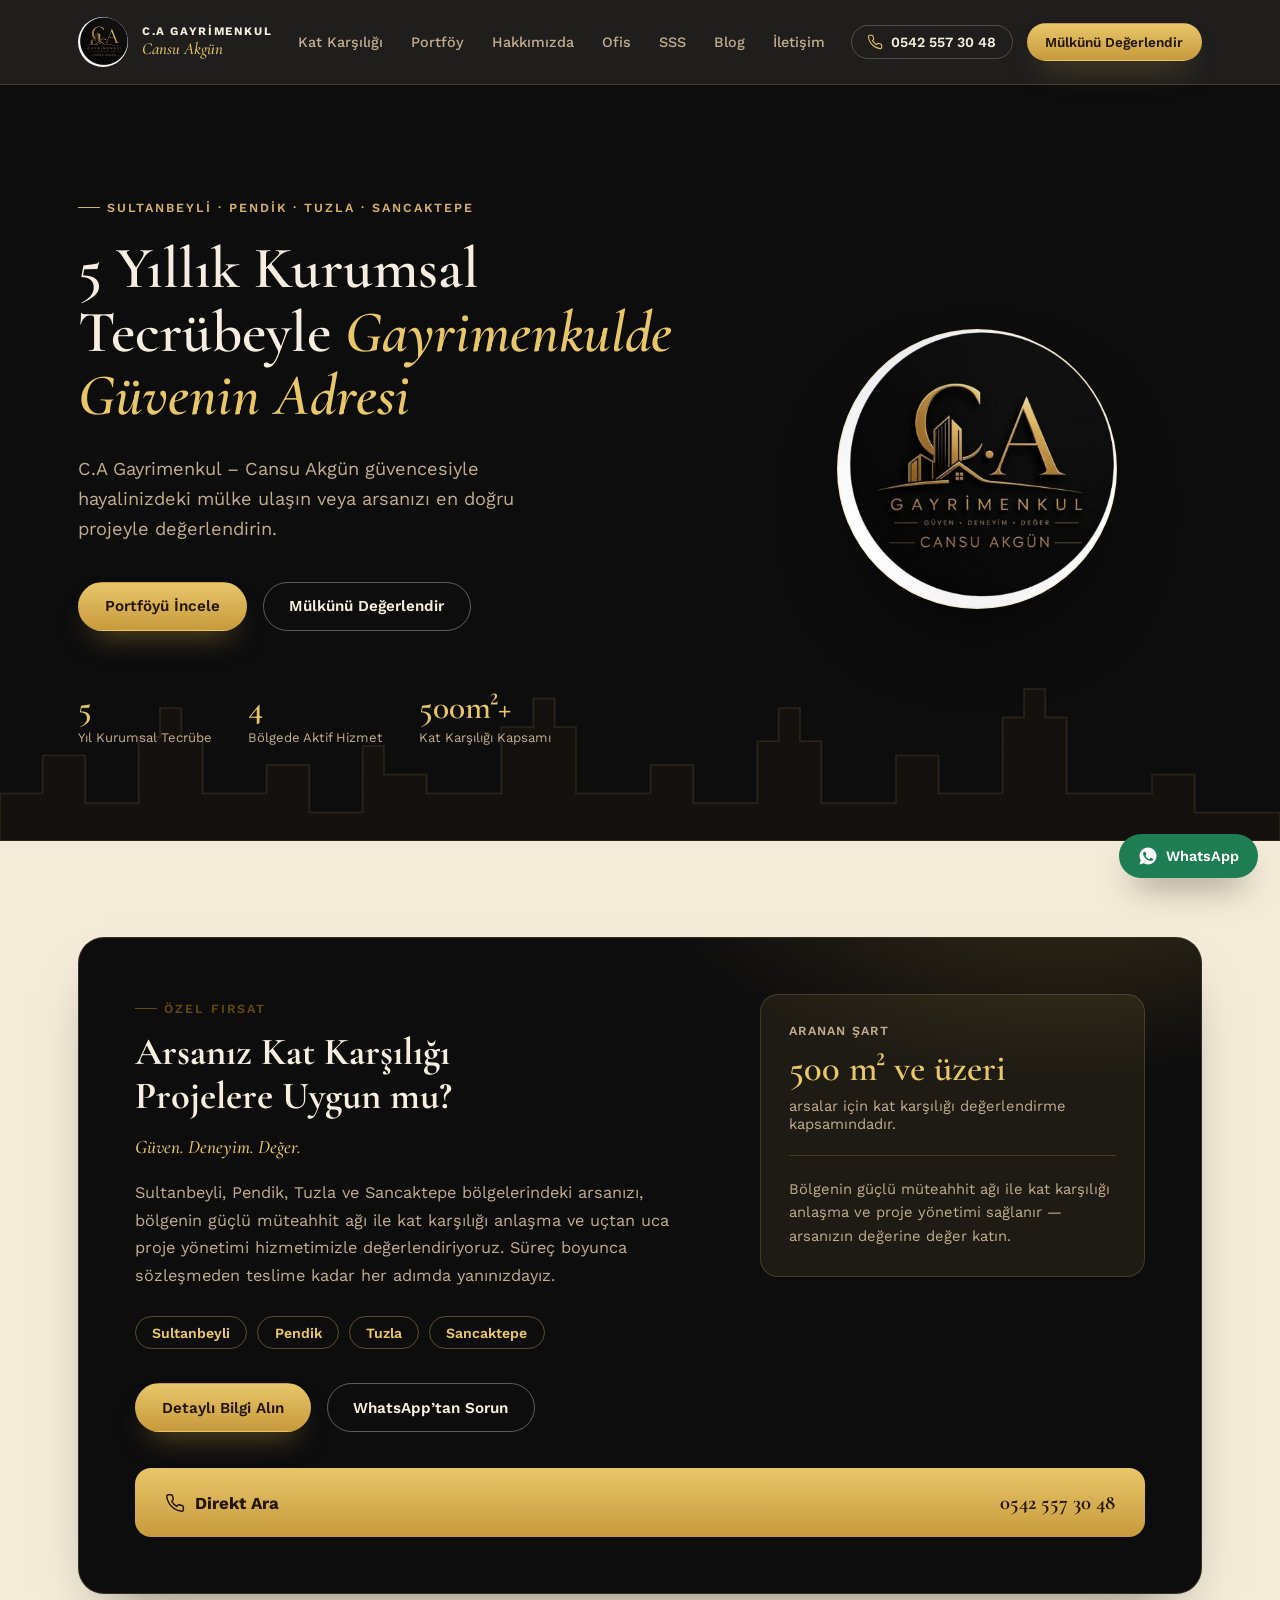
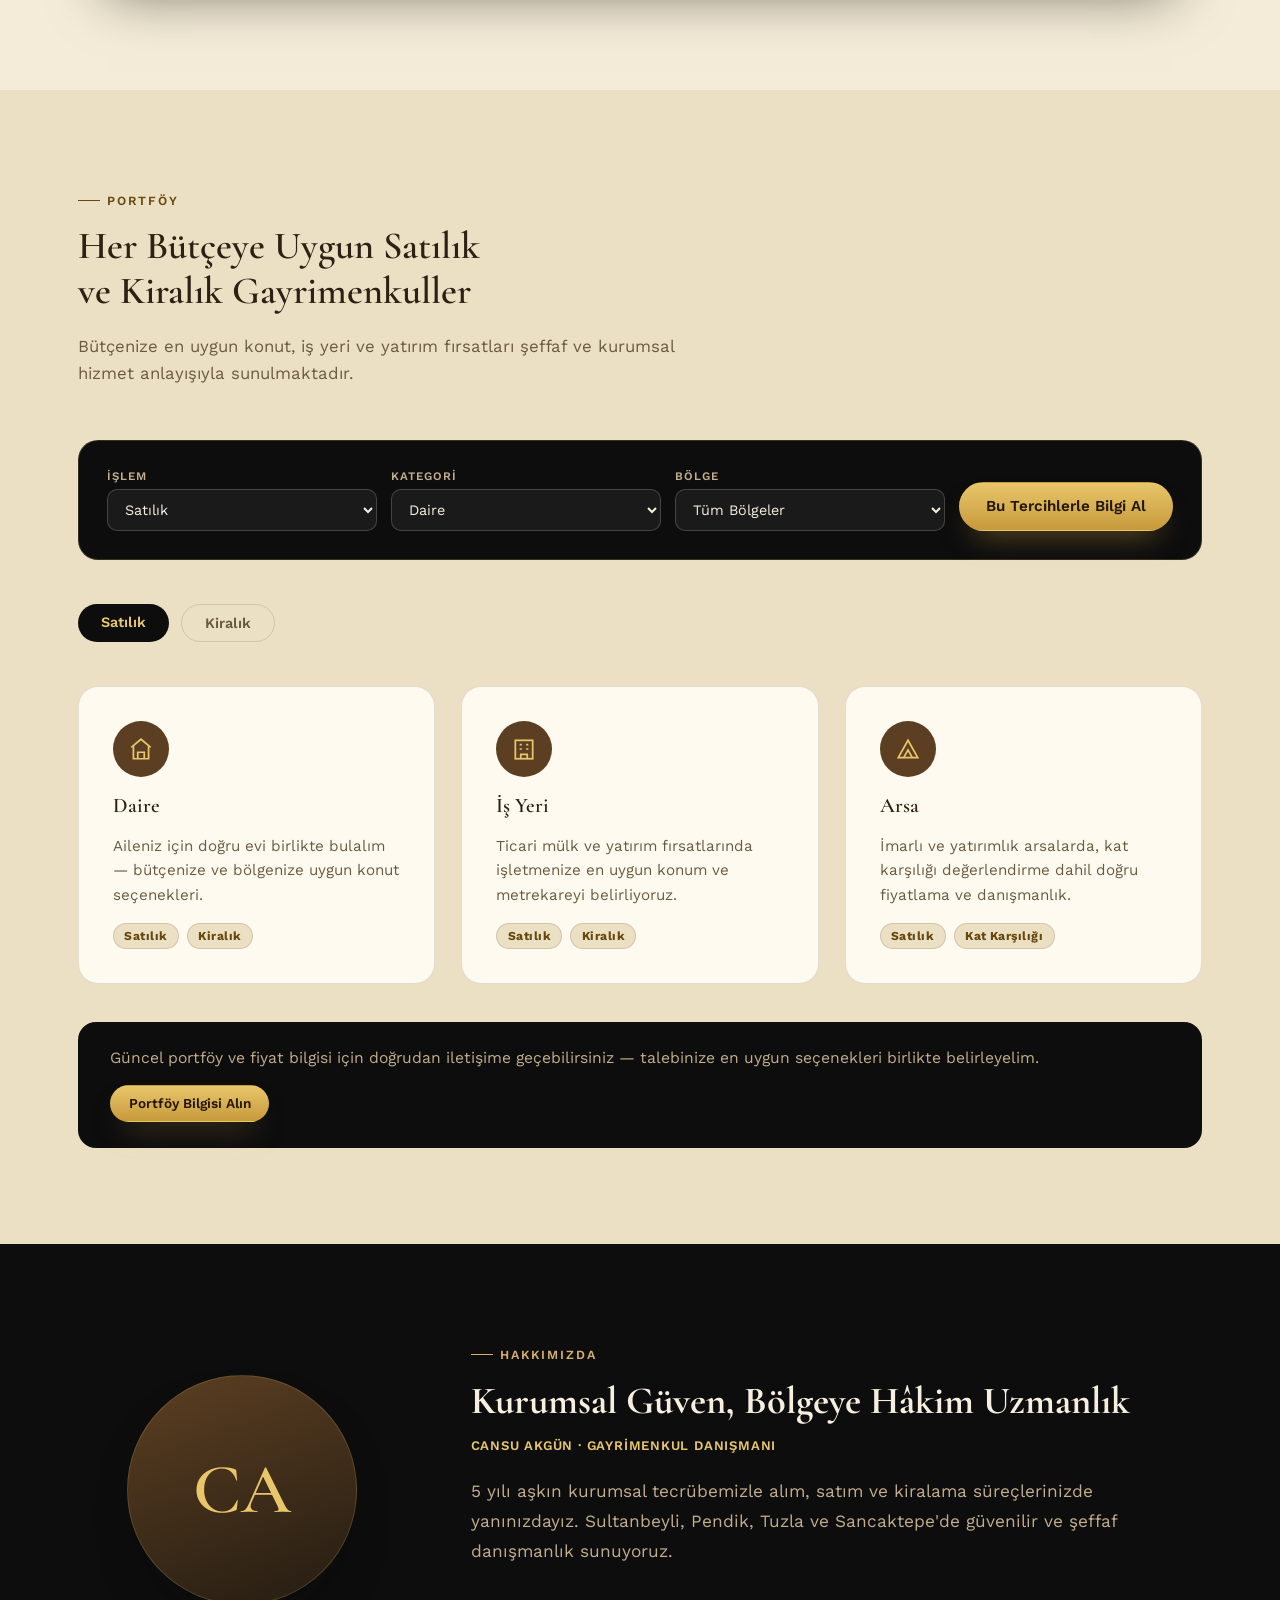
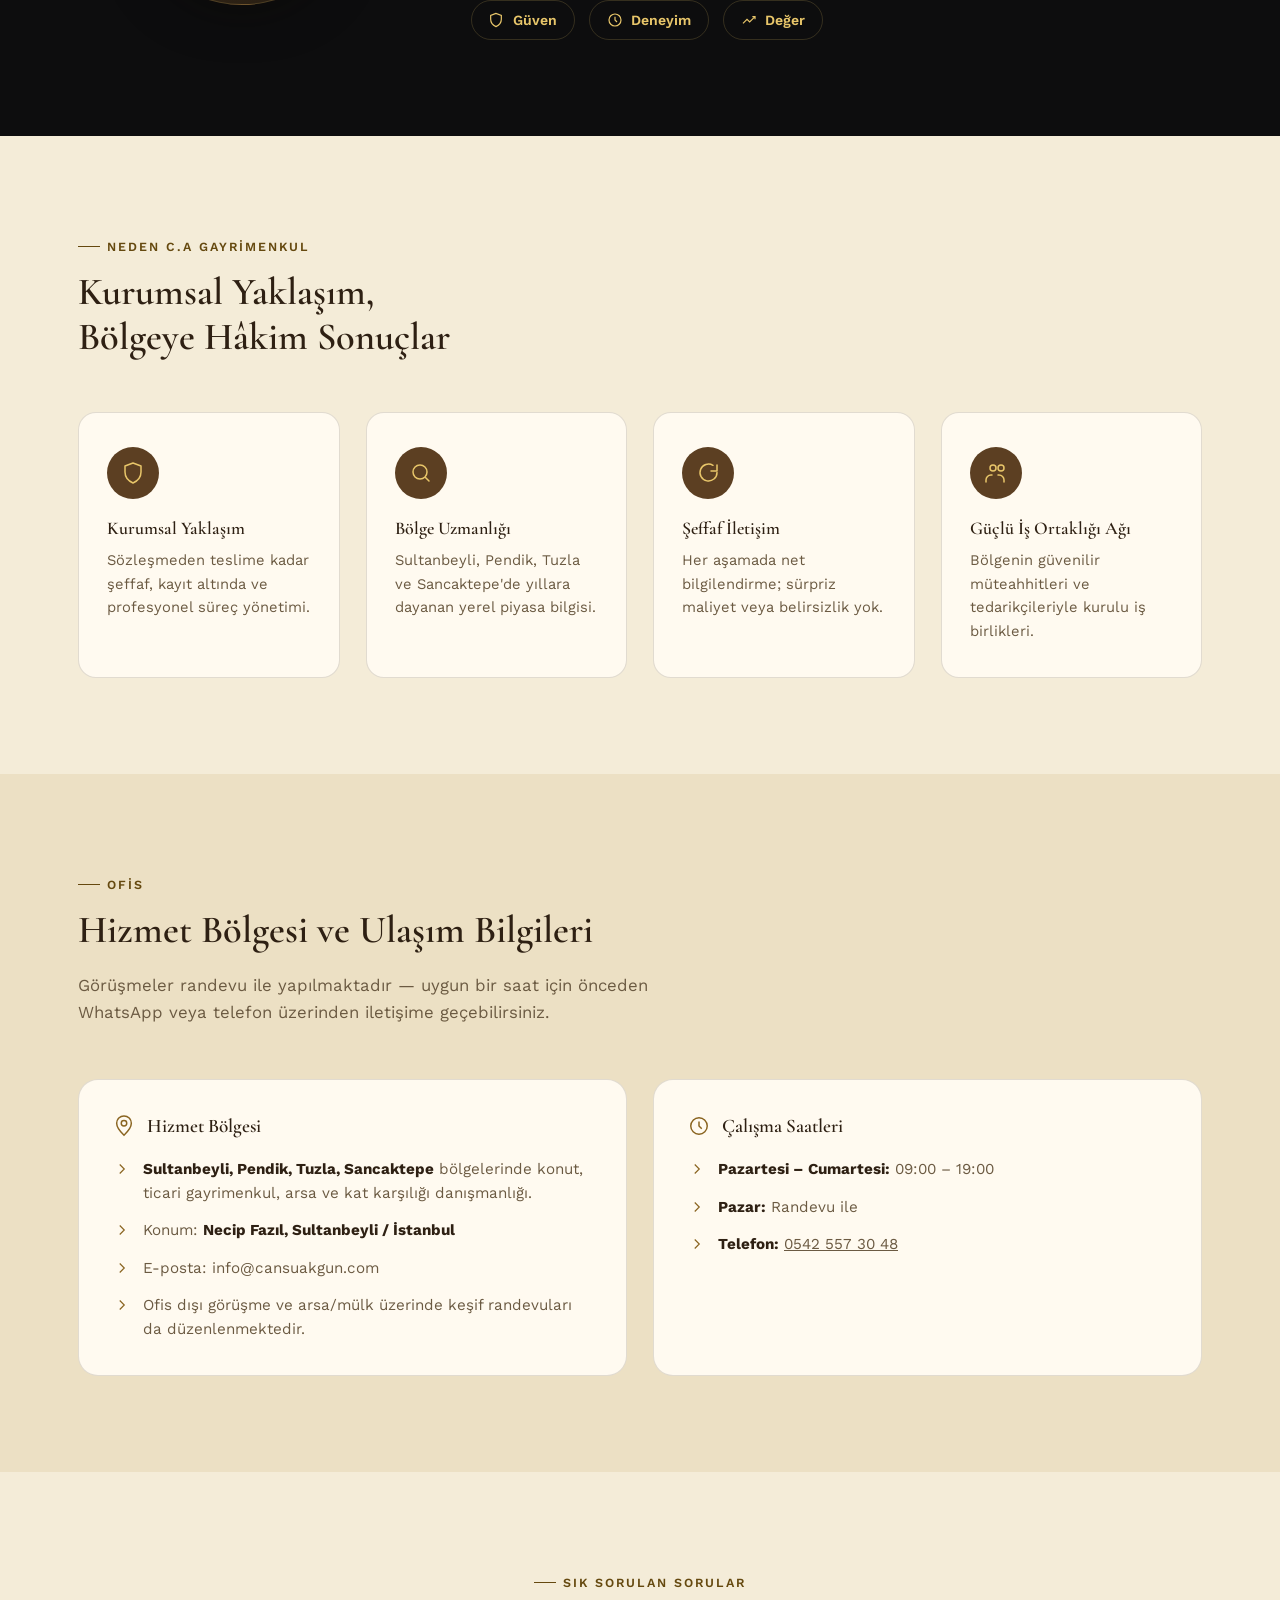
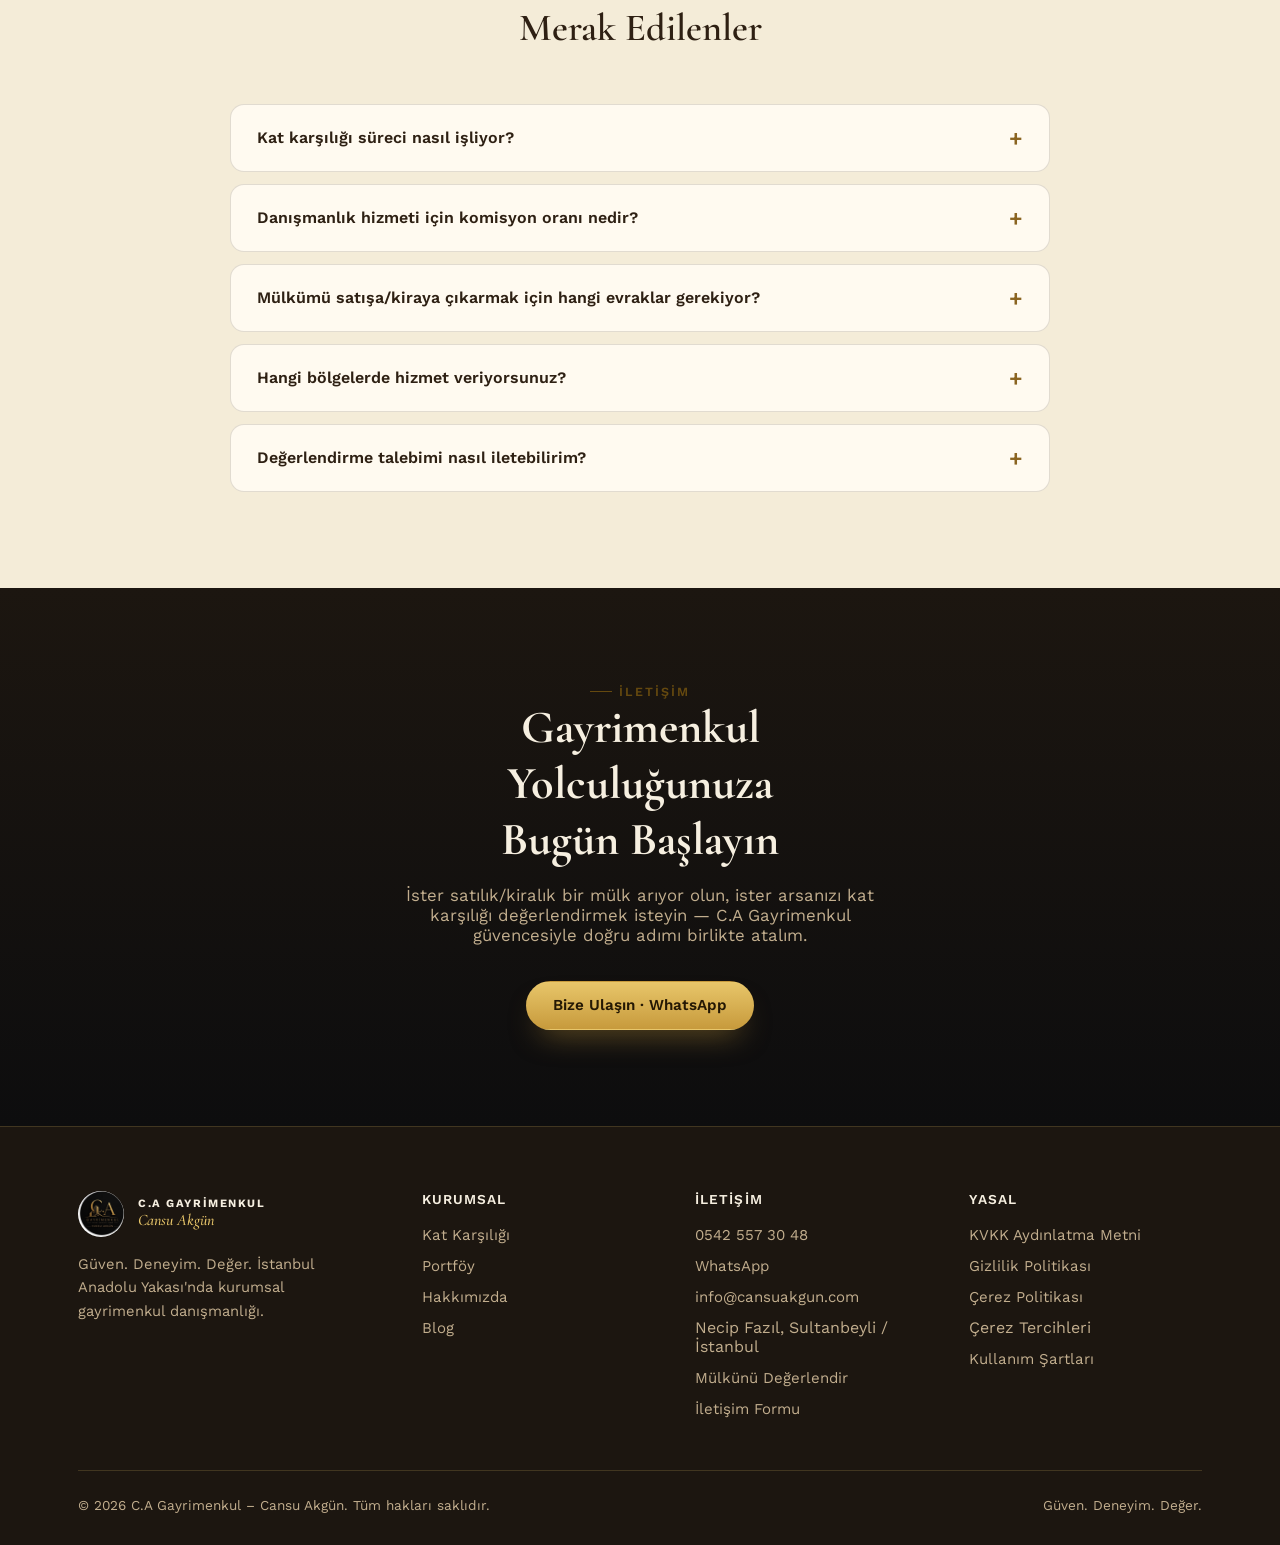
<file: index.html>
<!DOCTYPE html>
<html lang="tr">
<head>
<meta charset="UTF-8">
<meta name="viewport" content="width=device-width, initial-scale=1.0">
<meta http-equiv="Content-Security-Policy" content="default-src 'self'; script-src 'self' https://www.googletagmanager.com https://tagmanager.google.com https://www.googleadservices.com https://www.google.com https://googleads.g.doubleclick.net; style-src 'self' 'unsafe-inline' https://tagmanager.google.com; img-src 'self' data: https://www.googletagmanager.com https://*.google-analytics.com https://*.analytics.google.com https://googleads.g.doubleclick.net https://www.google.com https://www.google.com.tr https://ssl.gstatic.com https://www.gstatic.com; font-src 'self' data:; connect-src 'self' https://*.google-analytics.com https://*.analytics.google.com https://*.googletagmanager.com https://www.google.com https://www.google.com.tr https://googleads.g.doubleclick.net https://pagead2.googlesyndication.com; frame-src https://www.googletagmanager.com https://td.doubleclick.net https://tagassistant.google.com; object-src 'none'; base-uri 'self'; form-action 'self'; upgrade-insecure-requests">
<meta name="referrer" content="strict-origin-when-cross-origin">
<title>Cansu Akgün | C.A Gayrimenkul – Anadolu Yakası Danışmanlık</title>
<meta name="description" content="C.A Gayrimenkul - Cansu Akgün güvencesiyle Sultanbeyli, Pendik, Tuzla ve Sancaktepe'de satılık, kiralık ve kat karşılığı gayrimenkul danışmanlığı.">
<link rel="canonical" href="https://cansuakgun.com/">
<meta name="robots" content="index, follow">
<meta property="og:type" content="website">
<meta property="og:title" content="C.A Gayrimenkul | Cansu Akgün">
<meta property="og:description" content="C.A Gayrimenkul - Cansu Akgün güvencesiyle Sultanbeyli, Pendik, Tuzla ve Sancaktepe'de satılık, kiralık ve kat karşılığı gayrimenkul danışmanlığı.">
<meta property="og:url" content="https://cansuakgun.com/">
<meta property="og:image" content="https://cansuakgun.com/assets/logo.jpg">
<meta property="og:locale" content="tr_TR">
<meta property="og:site_name" content="C.A Gayrimenkul">
<meta name="twitter:card" content="summary">
<meta name="twitter:title" content="C.A Gayrimenkul | Cansu Akgün">
<meta name="twitter:description" content="C.A Gayrimenkul - Cansu Akgün güvencesiyle Sultanbeyli, Pendik, Tuzla ve Sancaktepe'de satılık, kiralık ve kat karşılığı gayrimenkul danışmanlığı.">
<meta name="twitter:image" content="https://cansuakgun.com/assets/logo.jpg">
<script type="application/ld+json">
{
  "@context": "https://schema.org",
  "@type": "RealEstateAgent",
  "name": "C.A Gayrimenkul",
  "image": "https://cansuakgun.com/assets/logo.jpg",
  "telephone": "+905425573048",
  "url": "https://cansuakgun.com/",
  "areaServed": ["Sultanbeyli", "Pendik", "Tuzla", "Sancaktepe"],
  "address": {
    "@type": "PostalAddress",
    "addressLocality": "Sultanbeyli",
    "addressRegion": "İstanbul",
    "addressCountry": "TR"
  }
}
</script>
<link rel="icon" href="data:image/svg+xml,%3Csvg xmlns='http://www.w3.org/2000/svg' viewBox='0 0 64 64'%3E%3Ccircle cx='32' cy='32' r='31' fill='%230d0d0e'/%3E%3Ctext x='32' y='40' font-family='Georgia,serif' font-size='24' fill='%23e8c66a' text-anchor='middle'%3EC.A%3C/text%3E%3C/svg%3E">
<link rel="preload" href="assets/fonts/worksans-latin.woff2" as="font" type="font/woff2" crossorigin>
<link rel="preload" href="assets/fonts/cormorant-600-latin.woff2" as="font" type="font/woff2" crossorigin>
<link rel="stylesheet" href="assets/style.css?v=5">
</head>
<body>

<header>
  <div class="wrap nav-row">
    <a href="#top" class="brand-lockup">
      <div class="brand-mark"></div>
      <div>
        <div class="word-1">C.A Gayrimenkul</div>
        <div class="word-2">Cansu Akgün</div>
      </div>
    </a>
    <nav class="links">
      <a href="#kat-karsiligi">Kat Karşılığı</a>
      <a href="#portfoy">Portföy</a>
      <a href="#hakkimizda">Hakkımızda</a>
      <a href="#ofis">Ofis</a>
      <a href="#sss">SSS</a>
      <a href="blog.html">Blog</a>
      <a href="iletisim.html">İletişim</a>
    </nav>
    <div class="header-actions">
      <button class="menu-toggle" type="button" aria-controls="mobile-menu" aria-expanded="false" aria-label="Menüyü aç"><span></span><span></span><span></span></button>
      <a class="phone-chip" href="tel:+905425573048">
        <svg viewBox="0 0 24 24" fill="none" stroke-width="1.6"><path d="M22 16.92v3a2 2 0 0 1-2.18 2 19.79 19.79 0 0 1-8.63-3.07 19.5 19.5 0 0 1-6-6 19.79 19.79 0 0 1-3.07-8.67A2 2 0 0 1 4.11 2h3a2 2 0 0 1 2 1.72c.127.96.362 1.903.7 2.81a2 2 0 0 1-.45 2.11L8.09 9.91a16 16 0 0 0 6 6l1.27-1.27a2 2 0 0 1 2.11-.45c.907.338 1.85.573 2.81.7A2 2 0 0 1 22 16.92z"/></svg>
        <span class="txt">0542 557 30 48</span>
      </a>
      <a class="btn btn-gold btn-sm" href="mulkunu-degerlendir.html">Mülkünü Değerlendir</a>
    </div>
  </div>
<nav id="mobile-menu" class="mobile-panel" aria-label="Mobil menü" hidden>
      <a href="#kat-karsiligi">Kat Karşılığı</a>
      <a href="#portfoy">Portföy</a>
      <a href="#hakkimizda">Hakkımızda</a>
      <a href="#ofis">Ofis</a>
      <a href="#sss">SSS</a>
      <a href="blog.html">Blog</a>
      <a href="iletisim.html">İletişim</a>
    <a class="btn btn-gold btn-sm" href="mulkunu-degerlendir.html">Mülkünü Değerlendir</a><a href="tel:+905425573048">0542 557 30 48</a></nav>
</header>

<aside aria-label="WhatsApp ile iletişim"><a class="wa-float" href="https://wa.me/905425573048?text=Merhaba%2C%20gayrimenkul%20dan%C4%B1%C5%9Fmanl%C4%B1%C4%9F%C4%B1%20hakk%C4%B1nda%20bilgi%20almak%20istiyorum." target="_blank" rel="noopener">
  <svg viewBox="0 0 32 32"><path d="M16.01 2.4C8.5 2.4 2.4 8.5 2.4 16c0 2.53.7 4.9 1.92 6.93L2.4 29.6l6.86-1.87a13.5 13.5 0 0 0 6.75 1.8h.01c7.5 0 13.6-6.1 13.6-13.6S23.5 2.4 16.01 2.4zm7.94 19.4c-.34.96-1.68 1.76-2.76 1.99-.73.15-1.68.27-4.9-1.05-3.86-1.6-6.35-5.53-6.55-5.79-.19-.26-1.57-2.09-1.57-3.99 0-1.9.99-2.83 1.35-3.22.34-.37.75-.46 1-.46.25 0 .5 0 .72.01.23.01.54-.09.84.65.34.83 1.16 2.86 1.26 3.07.1.2.17.44.03.71-.13.27-.2.44-.4.68-.2.24-.42.53-.6.71-.2.2-.41.42-.18.82.24.4 1.06 1.75 2.27 2.84 1.56 1.39 2.87 1.82 3.28 2.02.4.2.64.17.87-.1.24-.27 1.03-1.2 1.3-1.61.28-.4.55-.34.92-.2.37.13 2.36 1.11 2.76 1.32.4.2.67.3.77.47.1.17.1.98-.24 1.94z"/></svg>
  WhatsApp
</a></aside>

<main id="top">
  <section class="hero">
    <div class="hero-skyline" aria-hidden="true">
      <svg viewBox="0 0 1200 200" preserveAspectRatio="none">
        <path d="M0 200 L0 150 L40 150 L40 110 L80 110 L80 160 L130 160 L130 90 L150 90 L150 60 L170 60 L170 90 L190 90 L190 150 L250 150 L250 120 L290 120 L290 170 L340 170 L340 100 L360 100 L360 130 L400 130 L400 150 L470 150 L470 80 L500 80 L500 50 L520 50 L520 80 L540 80 L540 150 L610 150 L610 120 L650 120 L650 160 L710 160 L710 95 L730 95 L730 60 L750 60 L750 95 L770 95 L770 160 L840 160 L840 110 L880 110 L880 150 L940 150 L940 70 L960 70 L960 40 L980 40 L980 70 L1000 70 L1000 150 L1080 150 L1080 130 L1120 130 L1120 170 L1200 170 L1200 200 Z" fill="#1c1610" stroke="rgba(232,198,106,0.25)" stroke-width="1.5"/>
      </svg>
    </div>
    <div class="wrap hero-grid">
      <div>
        <span class="eyebrow">Sultanbeyli · Pendik · Tuzla · Sancaktepe</span>
        <h1>5 Yıllık Kurumsal Tecrübeyle <em>Gayrimenkulde Güvenin Adresi</em></h1>
        <p class="lead">C.A Gayrimenkul – Cansu Akgün güvencesiyle hayalinizdeki mülke ulaşın veya arsanızı en doğru projeyle değerlendirin.</p>
        <div class="hero-ctas">
          <a class="btn btn-gold" href="#portfoy">Portföyü İncele</a>
          <a class="btn btn-outline-dark" href="mulkunu-degerlendir.html">Mülkünü Değerlendir</a>
        </div>
        <div class="hero-stats">
          <div><div class="stat-num">5</div><div class="stat-label">Yıl Kurumsal Tecrübe</div></div>
          <div><div class="stat-num">4</div><div class="stat-label">Bölgede Aktif Hizmet</div></div>
          <div><div class="stat-num">500m²+</div><div class="stat-label">Kat Karşılığı Kapsamı</div></div>
        </div>
      </div>
      <div class="hero-badge-wrap">
        <div class="brand-mark" role="img" aria-label="C.A Gayrimenkul - Cansu Akgün logosu"></div>
      </div>
    </div>
  </section>

  <section class="promo" id="kat-karsiligi">
    <div class="wrap">
      <div class="promo-card">
        <div class="promo-top">
          <div>
            <span class="eyebrow">Özel Fırsat</span>
            <h2>Arsanız Kat Karşılığı Projelere Uygun mu?</h2>
            <p class="slogan">Güven. Deneyim. Değer.</p>
            <p class="desc">Sultanbeyli, Pendik, Tuzla ve Sancaktepe bölgelerindeki arsanızı, bölgenin güçlü müteahhit ağı ile kat karşılığı anlaşma ve uçtan uca proje yönetimi hizmetimizle değerlendiriyoruz. Süreç boyunca sözleşmeden teslime kadar her adımda yanınızdayız.</p>
            <div class="region-row">
              <span class="region-chip">Sultanbeyli</span>
              <span class="region-chip">Pendik</span>
              <span class="region-chip">Tuzla</span>
              <span class="region-chip">Sancaktepe</span>
            </div>
            <div class="promo-ctas">
              <a class="btn btn-gold" href="mulkunu-degerlendir.html">Detaylı Bilgi Alın</a>
              <a class="btn btn-outline-dark" href="https://wa.me/905425573048?text=Merhaba%2C%20arsam%20i%C3%A7in%20detayl%C4%B1%20bilgi%20almak%20istiyorum." target="_blank" rel="noopener">WhatsApp’tan Sorun</a>
            </div>
          </div>
          <div class="condition-box">
            <div class="cb-label">Aranan Şart</div>
            <div class="cb-value">500 m² ve üzeri</div>
            <div class="cb-note">arsalar için kat karşılığı değerlendirme kapsamındadır.</div>
            <div class="cb-solution">Bölgenin güçlü müteahhit ağı ile kat karşılığı anlaşma ve proje yönetimi sağlanır — arsanızın değerine değer katın.</div>
          </div>
        </div>
        <div class="call-bar">
          <span class="cb-text">
            <svg viewBox="0 0 24 24" fill="none" stroke-width="1.8"><path d="M22 16.92v3a2 2 0 0 1-2.18 2 19.79 19.79 0 0 1-8.63-3.07 19.5 19.5 0 0 1-6-6 19.79 19.79 0 0 1-3.07-8.67A2 2 0 0 1 4.11 2h3a2 2 0 0 1 2 1.72c.127.96.362 1.903.7 2.81a2 2 0 0 1-.45 2.11L8.09 9.91a16 16 0 0 0 6 6l1.27-1.27a2 2 0 0 1 2.11-.45c.907.338 1.85.573 2.81.7A2 2 0 0 1 22 16.92z"/></svg>
            Direkt Ara
          </span>
          <a class="call-num" href="tel:+905425573048">0542 557 30 48</a>
        </div>
      </div>
    </div>
  </section>

  <section class="portfolio" id="portfoy">
    <div class="wrap">
      <div class="section-head">
        <span class="eyebrow">Portföy</span>
        <h2>Her Bütçeye Uygun Satılık ve Kiralık Gayrimenkuller</h2>
        <p>Bütçenize en uygun konut, iş yeri ve yatırım fırsatları şeffaf ve kurumsal hizmet anlayışıyla sunulmaktadır.</p>
      </div>

      <form class="search-widget">
        <label><span class="lbl">İşlem</span>
          <select id="sw-islem"><option value="satilik">Satılık</option><option value="kiralik">Kiralık</option></select>
        </label>
        <label><span class="lbl">Kategori</span>
          <select id="sw-kategori"><option value="daire">Daire</option><option value="isyeri">İş Yeri</option><option value="arsa">Arsa</option></select>
        </label>
        <label><span class="lbl">Bölge</span>
          <select id="sw-bolge"><option value="">Tüm Bölgeler</option><option value="sultanbeyli">Sultanbeyli</option><option value="pendik">Pendik</option><option value="tuzla">Tuzla</option><option value="sancaktepe">Sancaktepe</option></select>
        </label>
        <button type="submit" class="btn btn-gold">Bu Tercihlerle Bilgi Al</button>
      </form>

      <div class="toggle-row" aria-hidden="true">
        <span class="toggle-pill active">Satılık</span>
        <span class="toggle-pill inactive">Kiralık</span>
      </div>
      <div class="prop-grid">
        <div class="prop-card">
          <div class="prop-icon"><svg viewBox="0 0 24 24" fill="none" stroke-width="1.6"><path d="M3 10.5 12 3l9 7.5"/><path d="M5 9.5V21h14V9.5"/><path d="M9 21v-6h6v6"/></svg></div>
          <h3>Daire</h3>
          <p>Aileniz için doğru evi birlikte bulalım — bütçenize ve bölgenize uygun konut seçenekleri.</p>
          <div class="prop-tags"><span class="prop-tag">Satılık</span><span class="prop-tag">Kiralık</span></div>
        </div>
        <div class="prop-card">
          <div class="prop-icon"><svg viewBox="0 0 24 24" fill="none" stroke-width="1.6"><rect x="4" y="4" width="16" height="17"/><path d="M9 21v-4h6v4"/><path d="M8 8h2M14 8h2M8 12h2M14 12h2"/></svg></div>
          <h3>İş Yeri</h3>
          <p>Ticari mülk ve yatırım fırsatlarında işletmenize en uygun konum ve metrekareyi belirliyoruz.</p>
          <div class="prop-tags"><span class="prop-tag">Satılık</span><span class="prop-tag">Kiralık</span></div>
        </div>
        <div class="prop-card">
          <div class="prop-icon"><svg viewBox="0 0 24 24" fill="none" stroke-width="1.6"><path d="M3 20 12 4l9 16z"/><path d="M8 20l4-7 4 7"/></svg></div>
          <h3>Arsa</h3>
          <p>İmarlı ve yatırımlık arsalarda, kat karşılığı değerlendirme dahil doğru fiyatlama ve danışmanlık.</p>
          <div class="prop-tags"><span class="prop-tag">Satılık</span><span class="prop-tag">Kat Karşılığı</span></div>
        </div>
      </div>
      <div class="portfolio-note">
        <p>Güncel portföy ve fiyat bilgisi için doğrudan iletişime geçebilirsiniz — talebinize en uygun seçenekleri birlikte belirleyelim.</p>
        <a class="btn btn-gold btn-sm" href="iletisim.html">Portföy Bilgisi Alın</a>
      </div>
    </div>
  </section>

  <section class="about on-dark" id="hakkimizda">
    <div class="wrap about-grid">
      <div class="about-badge-frame">
        <div class="avatar-mono" role="img" aria-label="Cansu Akgün"><span>CA</span></div>
      </div>
      <div>
        <span class="eyebrow">Hakkımızda</span>
        <h2>Kurumsal Güven, Bölgeye Hâkim Uzmanlık</h2>
        <span class="role-tag">Cansu Akgün · Gayrimenkul Danışmanı</span>
        <p class="bio">5 yılı aşkın kurumsal tecrübemizle alım, satım ve kiralama süreçlerinizde yanınızdayız. Sultanbeyli, Pendik, Tuzla ve Sancaktepe'de güvenilir ve şeffaf danışmanlık sunuyoruz.</p>
        <div class="value-row">
          <span class="value-chip"><svg viewBox="0 0 24 24" fill="none" stroke-width="1.8"><path d="M12 2 4 5v6c0 5 3.5 9 8 11 4.5-2 8-6 8-11V5z"/></svg>Güven</span>
          <span class="value-chip"><svg viewBox="0 0 24 24" fill="none" stroke-width="1.8"><circle cx="12" cy="12" r="9"/><path d="M12 7v5l3 3"/></svg>Deneyim</span>
          <span class="value-chip"><svg viewBox="0 0 24 24" fill="none" stroke-width="1.8"><path d="m3 17 6-6 4 4 8-8"/><path d="M17 7h4v4"/></svg>Değer</span>
        </div>
      </div>
    </div>
  </section>

  <section class="why">
    <div class="wrap">
      <div class="section-head">
        <span class="eyebrow">Neden C.A Gayrimenkul</span>
        <h2>Kurumsal Yaklaşım, Bölgeye Hâkim Sonuçlar</h2>
      </div>
      <div class="why-grid">
        <div class="why-item">
          <div class="badge-circle"><svg class="icon-lg" viewBox="0 0 24 24"><path d="M12 2 4 5v6c0 5 3.5 9 8 11 4.5-2 8-6 8-11V5z"/></svg></div>
          <h3>Kurumsal Yaklaşım</h3>
          <p>Sözleşmeden teslime kadar şeffaf, kayıt altında ve profesyonel süreç yönetimi.</p>
        </div>
        <div class="why-item">
          <div class="badge-circle"><svg class="icon-lg" viewBox="0 0 24 24"><circle cx="11" cy="11" r="7"/><path d="m20 20-3.5-3.5"/></svg></div>
          <h3>Bölge Uzmanlığı</h3>
          <p>Sultanbeyli, Pendik, Tuzla ve Sancaktepe'de yıllara dayanan yerel piyasa bilgisi.</p>
        </div>
        <div class="why-item">
          <div class="badge-circle"><svg class="icon-lg" viewBox="0 0 24 24"><path d="M21 11.5a8.5 8.5 0 1 1-4-7.2"/><path d="M21 4v6h-6"/></svg></div>
          <h3>Şeffaf İletişim</h3>
          <p>Her aşamada net bilgilendirme; sürpriz maliyet veya belirsizlik yok.</p>
        </div>
        <div class="why-item">
          <div class="badge-circle"><svg class="icon-lg" viewBox="0 0 24 24"><circle cx="9" cy="7" r="3"/><path d="M2 21v-2a5 5 0 0 1 5-5h1"/><circle cx="17" cy="7" r="3"/><path d="M14 14h1a5 5 0 0 1 5 5v2"/></svg></div>
          <h3>Güçlü İş Ortaklığı Ağı</h3>
          <p>Bölgenin güvenilir müteahhitleri ve tedarikçileriyle kurulu iş birlikleri.</p>
        </div>
      </div>
    </div>
  </section>

  <section class="office" id="ofis">
    <div class="wrap">
      <div class="section-head">
        <span class="eyebrow">Ofis</span>
        <h2>Hizmet Bölgesi ve Ulaşım Bilgileri</h2>
        <p>Görüşmeler randevu ile yapılmaktadır — uygun bir saat için önceden WhatsApp veya telefon üzerinden iletişime geçebilirsiniz.</p>
      </div>
      <div class="office-grid">
        <div class="office-card">
          <h3><svg viewBox="0 0 24 24" fill="none" stroke-width="1.6" style="width:22px;height:22px;stroke:var(--gold-deep);"><path d="M12 22s8-7.5 8-13a8 8 0 1 0-16 0c0 5.5 8 13 8 13z"/><circle cx="12" cy="9" r="3"/></svg> Hizmet Bölgesi</h3>
          <div class="rows">
            <div class="row"><svg viewBox="0 0 24 24" fill="none" stroke-width="1.6"><path d="M9 18l6-6-6-6"/></svg><span><b>Sultanbeyli, Pendik, Tuzla, Sancaktepe</b> bölgelerinde konut, ticari gayrimenkul, arsa ve kat karşılığı danışmanlığı.</span></div>
            <div class="row"><svg viewBox="0 0 24 24" fill="none" stroke-width="1.6"><path d="M9 18l6-6-6-6"/></svg><span>Konum: <b>Necip Fazıl, Sultanbeyli / İstanbul</b></span></div>
            <div class="row"><svg viewBox="0 0 24 24" fill="none" stroke-width="1.6"><path d="M9 18l6-6-6-6"/></svg><a href="mailto:info@cansuakgun.com">E-posta: info@cansuakgun.com</a></div>
            <div class="row"><svg viewBox="0 0 24 24" fill="none" stroke-width="1.6"><path d="M9 18l6-6-6-6"/></svg><span>Ofis dışı görüşme ve arsa/mülk üzerinde keşif randevuları da düzenlenmektedir.</span></div>
          </div>
        </div>
        <div class="office-card">
          <h3><svg viewBox="0 0 24 24" fill="none" stroke-width="1.6" style="width:22px;height:22px;stroke:var(--gold-deep);"><circle cx="12" cy="12" r="9"/><path d="M12 7v5l3 3"/></svg> Çalışma Saatleri</h3>
          <div class="rows">
            <div class="row"><svg viewBox="0 0 24 24" fill="none" stroke-width="1.6"><path d="M9 18l6-6-6-6"/></svg><span><b>Pazartesi – Cumartesi:</b> 09:00 – 19:00</span></div>
            <div class="row"><svg viewBox="0 0 24 24" fill="none" stroke-width="1.6"><path d="M9 18l6-6-6-6"/></svg><span><b>Pazar:</b> Randevu ile</span></div>
            <div class="row"><svg viewBox="0 0 24 24" fill="none" stroke-width="1.6"><path d="M9 18l6-6-6-6"/></svg><span><b>Telefon:</b> <a href="tel:+905425573048" style="text-decoration:underline;">0542 557 30 48</a></span></div>
          </div>
        </div>
      </div>
    </div>
  </section>

  <section class="faq" id="sss">
    <div class="wrap">
      <div class="section-head center">
        <span class="eyebrow">Sık Sorulan Sorular</span>
        <h2>Merak Edilenler</h2>
      </div>
      <div class="faq-list center">
        <details class="faq-item">
          <summary>Kat karşılığı süreci nasıl işliyor?</summary>
          <div class="faq-a">Arsanızın imar durumu ve konumu değerlendirildikten sonra bölgenin güvenilir müteahhitleriyle görüşülür, size en uygun kat karşılığı teklifleri sunulur. Anlaşma şartları netleştikten sonra sözleşme aşamasına geçilir ve proje teslimine kadar süreç takip edilir.</div>
        </details>
        <details class="faq-item">
          <summary>Danışmanlık hizmeti için komisyon oranı nedir?</summary>
          <div class="faq-a">Komisyon oranı işlemin türüne (satış, kiralama, kat karşılığı) ve kapsamına göre değişebilir. Net oran, ilk görüşmede mülkünüzün veya talebinizin detayları netleştikten sonra tarafınıza bildirilir.</div>
        </details>
        <details class="faq-item">
          <summary>Mülkümü satışa/kiraya çıkarmak için hangi evraklar gerekiyor?</summary>
          <div class="faq-a">Genellikle tapu fotokopisi, kimlik belgesi ve varsa iskan/yapı kullanma izin belgesi yeterlidir. Kat karşılığı değerlendirmelerde ayrıca arsanın imar durumu belgesi talep edilir. Eksik evrak durumunda süreç boyunca yönlendirme yapılır.</div>
        </details>
        <details class="faq-item">
          <summary>Hangi bölgelerde hizmet veriyorsunuz?</summary>
          <div class="faq-a">Sultanbeyli, Pendik, Tuzla ve Sancaktepe bölgelerinde aktif olarak hizmet veriyoruz. Bu bölgeler dışında da talebiniz olursa bizimle iletişime geçebilirsiniz.</div>
        </details>
        <details class="faq-item">
          <summary>Değerlendirme talebimi nasıl iletebilirim?</summary>
          <div class="faq-a">"Mülkünü Değerlendir" sayfasındaki formu doldurabilir veya doğrudan WhatsApp/telefon üzerinden bize ulaşabilirsiniz. En kısa sürede sizinle iletişime geçilir.</div>
        </details>
      </div>
    </div>
  </section>

  <section class="cta-band">
    <div class="wrap">
      <span class="eyebrow" style="justify-content:center;display:flex;">İletişim</span>
      <h2>Gayrimenkul Yolculuğunuza Bugün Başlayın</h2>
      <p>İster satılık/kiralık bir mülk arıyor olun, ister arsanızı kat karşılığı değerlendirmek isteyin — C.A Gayrimenkul güvencesiyle doğru adımı birlikte atalım.</p>
      <div class="hero-ctas">
        <a class="btn btn-gold" href="https://wa.me/905425573048?text=Merhaba%2C%20bilgi%20almak%20istiyorum." target="_blank" rel="noopener">Bize Ulaşın · WhatsApp</a>
      </div>
    </div>
  </section>
</main>

<footer>
  <div class="wrap">
    <div class="footer-grid">
      <div>
        <div class="footer-brand">
          <div class="brand-mark"></div>
          <div>
            <div class="word-1">C.A Gayrimenkul</div>
            <div class="word-2">Cansu Akgün</div>
          </div>
        </div>
        <p style="max-width:32ch;font-size:.92rem;line-height:1.6;">Güven. Deneyim. Değer. İstanbul Anadolu Yakası'nda kurumsal gayrimenkul danışmanlığı.</p>
      </div>
      <div>
        <h3>Kurumsal</h3>
        <ul>
          <li><a href="#kat-karsiligi">Kat Karşılığı</a></li>
          <li><a href="#portfoy">Portföy</a></li>
          <li><a href="#hakkimizda">Hakkımızda</a></li>
          <li><a href="blog.html">Blog</a></li>
        </ul>
      </div>
      <div>
        <h3>İletişim</h3>
        <ul>
          <li><a href="tel:+905425573048">0542 557 30 48</a></li>
          <li><a href="https://wa.me/905425573048" target="_blank" rel="noopener">WhatsApp</a></li>
          <li><a href="mailto:info@cansuakgun.com">info@cansuakgun.com</a></li>
          <li>Necip Fazıl, Sultanbeyli / İstanbul</li>
          <li><a href="mulkunu-degerlendir.html">Mülkünü Değerlendir</a></li>
          <li><a href="iletisim.html">İletişim Formu</a></li>
        </ul>
      </div>
      <div>
        <h3>Yasal</h3>
        <ul>
          <li><a href="kvkk.html">KVKK Aydınlatma Metni</a></li>
          <li><a href="gizlilik-politikasi.html">Gizlilik Politikası</a></li>
          <li><a href="cerez-politikasi.html">Çerez Politikası</a></li>
          <li><button type="button" class="linkish" data-olcum-tercih>Çerez Tercihleri</button></li>
          <li><a href="kullanim-kosullari.html">Kullanım Şartları</a></li>
        </ul>
      </div>
    </div>
    <div class="footer-bottom">
      <span>© <span id="year"></span> C.A Gayrimenkul – Cansu Akgün. Tüm hakları saklıdır.</span>
      <span>Güven. Deneyim. Değer.</span>
    </div>
  </div>
</footer>

<script src="assets/olcum.js?v=1" defer></script>
<script src="assets/site.js?v=2" defer></script>
</body>
</html>
</file>
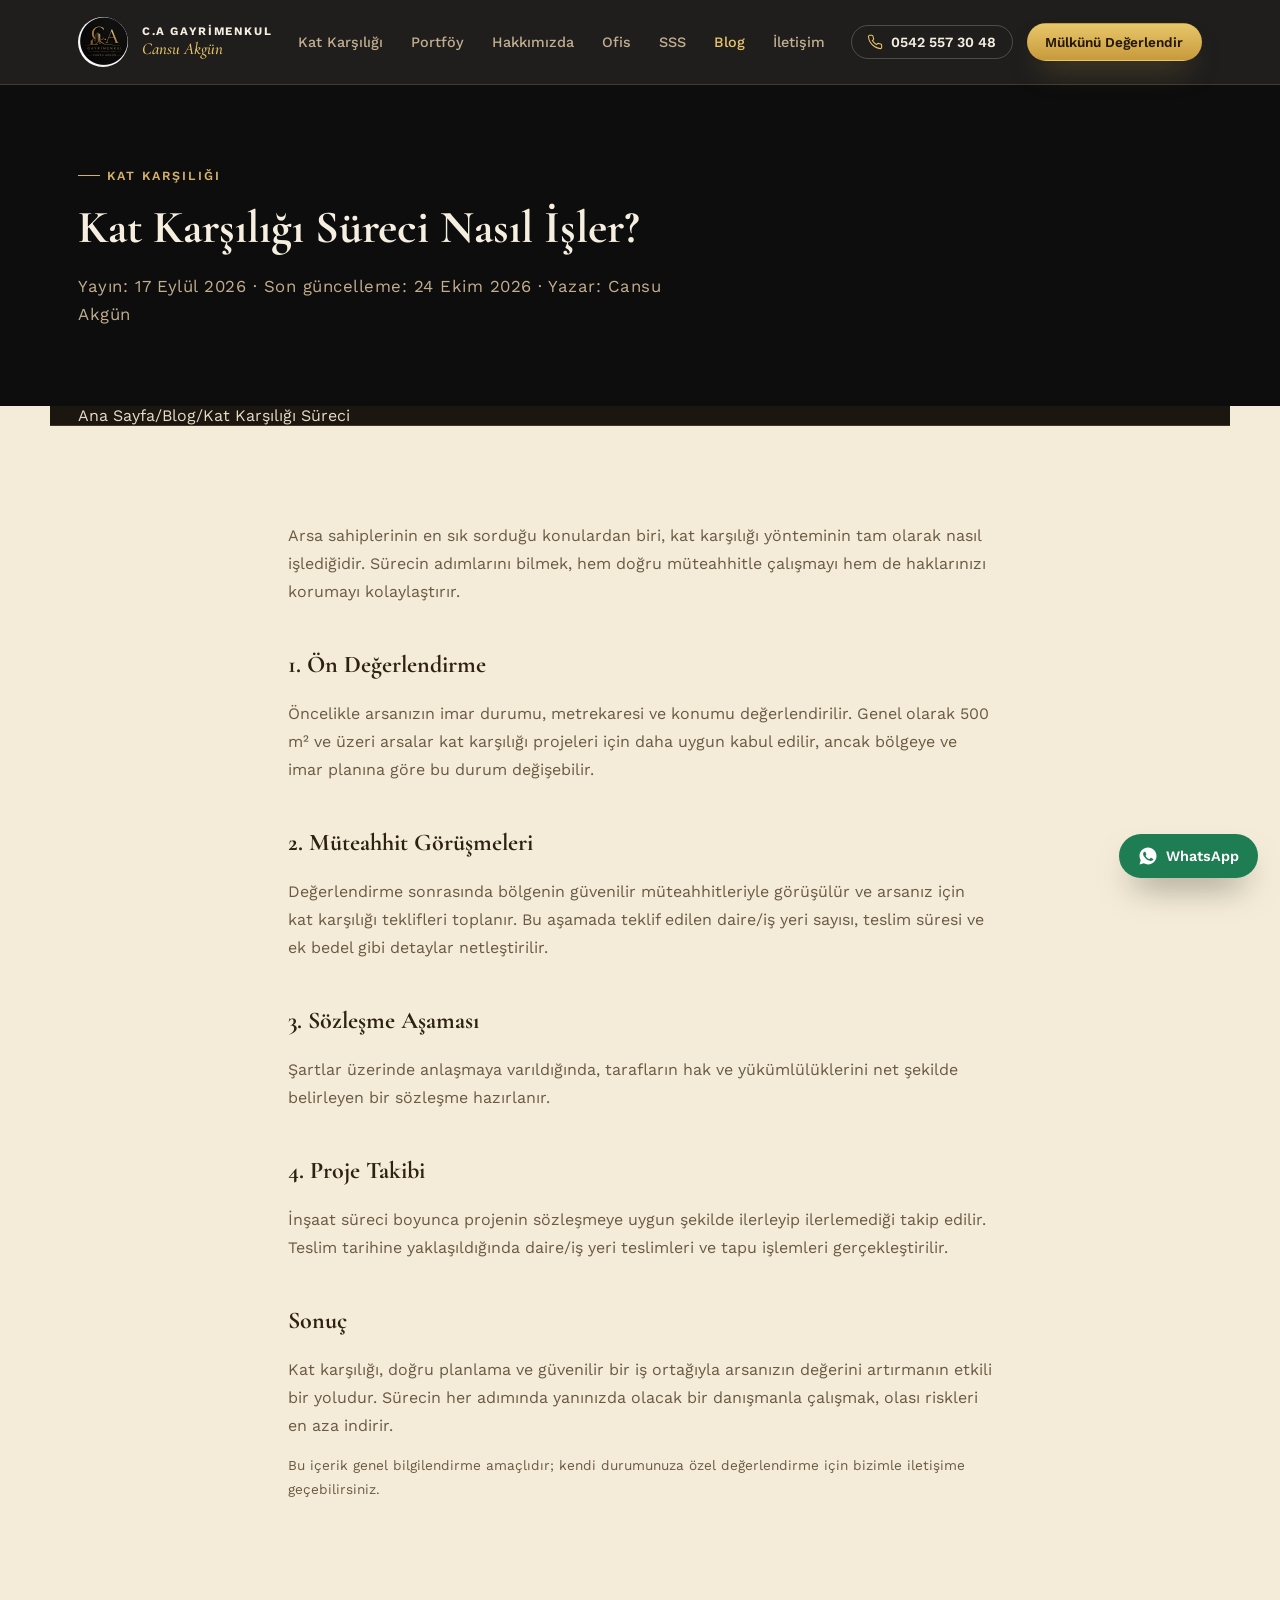
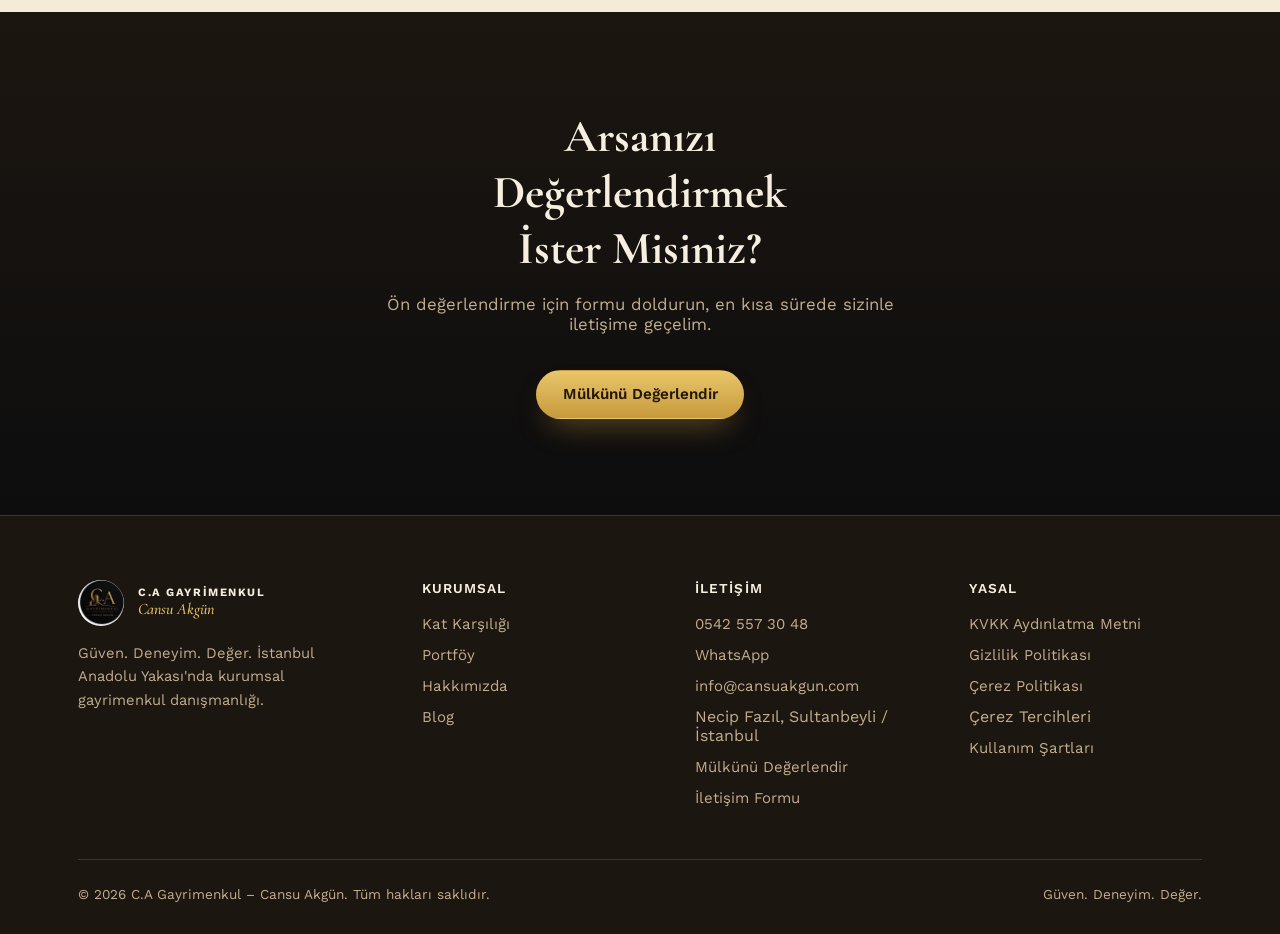
<file: blog-kat-karsiligi-sureci.html>
<!DOCTYPE html>
<html lang="tr">
<head>
<meta charset="UTF-8">
<meta name="viewport" content="width=device-width, initial-scale=1.0">
<meta http-equiv="Content-Security-Policy" content="default-src 'self'; script-src 'self' https://www.googletagmanager.com https://tagmanager.google.com https://www.googleadservices.com https://www.google.com https://googleads.g.doubleclick.net; style-src 'self' 'unsafe-inline' https://tagmanager.google.com; img-src 'self' data: https://www.googletagmanager.com https://*.google-analytics.com https://*.analytics.google.com https://googleads.g.doubleclick.net https://www.google.com https://www.google.com.tr https://ssl.gstatic.com https://www.gstatic.com; font-src 'self' data:; connect-src 'self' https://*.google-analytics.com https://*.analytics.google.com https://*.googletagmanager.com https://www.google.com https://www.google.com.tr https://googleads.g.doubleclick.net https://pagead2.googlesyndication.com; frame-src https://www.googletagmanager.com https://td.doubleclick.net https://tagassistant.google.com; object-src 'none'; base-uri 'self'; form-action 'self'; upgrade-insecure-requests">
<meta name="referrer" content="strict-origin-when-cross-origin">
<title>Kat Karşılığı Süreci Nasıl İşler? | C.A Gayrimenkul Blog</title>
<meta name="description" content="Arsanızı kat karşılığı değerlendirmeye almadan önce bilmeniz gereken adımlar.">
<link rel="canonical" href="https://cansuakgun.com/blog-kat-karsiligi-sureci.html">
<meta name="robots" content="index, follow">
<meta property="og:type" content="article">
<meta property="og:title" content="Kat Karşılığı Süreci Nasıl İşler? | C.A Gayrimenkul Blog">
<meta property="og:description" content="Arsanızı kat karşılığı değerlendirmeye almadan önce bilmeniz gereken adımlar.">
<meta property="og:url" content="https://cansuakgun.com/blog-kat-karsiligi-sureci.html">
<meta property="og:image" content="https://cansuakgun.com/assets/logo.jpg">
<meta property="og:locale" content="tr_TR">
<meta property="og:site_name" content="C.A Gayrimenkul">
<meta name="twitter:card" content="summary">
<meta name="twitter:title" content="Kat Karşılığı Süreci Nasıl İşler? | C.A Gayrimenkul Blog">
<meta name="twitter:description" content="Arsanızı kat karşılığı değerlendirmeye almadan önce bilmeniz gereken adımlar.">
<meta name="twitter:image" content="https://cansuakgun.com/assets/logo.jpg">
<script type="application/ld+json">
{
  "@context": "https://schema.org",
  "@type": "RealEstateAgent",
  "name": "C.A Gayrimenkul",
  "image": "https://cansuakgun.com/assets/logo.jpg",
  "telephone": "+905425573048",
  "url": "https://cansuakgun.com/",
  "areaServed": ["Sultanbeyli", "Pendik", "Tuzla", "Sancaktepe"],
  "address": {
    "@type": "PostalAddress",
    "addressLocality": "Sultanbeyli",
    "addressRegion": "İstanbul",
    "addressCountry": "TR"
  }
}
</script>
<link rel="icon" href="data:image/svg+xml,%3Csvg xmlns='http://www.w3.org/2000/svg' viewBox='0 0 64 64'%3E%3Ccircle cx='32' cy='32' r='31' fill='%230d0d0e'/%3E%3Ctext x='32' y='40' font-family='Georgia,serif' font-size='24' fill='%23e8c66a' text-anchor='middle'%3EC.A%3C/text%3E%3C/svg%3E">
<link rel="preload" href="assets/fonts/worksans-latin.woff2" as="font" type="font/woff2" crossorigin>
<link rel="preload" href="assets/fonts/cormorant-600-latin.woff2" as="font" type="font/woff2" crossorigin>
<link rel="stylesheet" href="assets/style.css?v=5">
<script type="application/ld+json">{"@context":"https://schema.org","@type":"BlogPosting","headline":"Kat Karşılığı Süreci Nasıl İşler?","datePublished":"2026-09-17","dateModified":"2026-10-24","author":{"@type":"Person","name":"Cansu Akgün"},"publisher":{"@type":"Organization","name":"C.A Gayrimenkul","url":"https://cansuakgun.com/"},"mainEntityOfPage":"https://cansuakgun.com/blog-kat-karsiligi-sureci.html"}</script>
</head>
<body>

<header>
  <div class="wrap nav-row">
    <a href="/" class="brand-lockup">
      <div class="brand-mark"></div>
      <div>
        <div class="word-1">C.A Gayrimenkul</div>
        <div class="word-2">Cansu Akgün</div>
      </div>
    </a>
    <nav class="links">
      <a href="/#kat-karsiligi">Kat Karşılığı</a>
      <a href="/#portfoy">Portföy</a>
      <a href="/#hakkimizda">Hakkımızda</a>
      <a href="/#ofis">Ofis</a>
      <a href="/#sss">SSS</a>
      <a href="blog.html" class="active">Blog</a>
      <a href="iletisim.html">İletişim</a>
    </nav>
    <div class="header-actions">
      <button class="menu-toggle" type="button" aria-controls="mobile-menu" aria-expanded="false" aria-label="Menüyü aç"><span></span><span></span><span></span></button>
      <a class="phone-chip" href="tel:+905425573048">
        <svg viewBox="0 0 24 24" fill="none" stroke-width="1.6"><path d="M22 16.92v3a2 2 0 0 1-2.18 2 19.79 19.79 0 0 1-8.63-3.07 19.5 19.5 0 0 1-6-6 19.79 19.79 0 0 1-3.07-8.67A2 2 0 0 1 4.11 2h3a2 2 0 0 1 2 1.72c.127.96.362 1.903.7 2.81a2 2 0 0 1-.45 2.11L8.09 9.91a16 16 0 0 0 6 6l1.27-1.27a2 2 0 0 1 2.11-.45c.907.338 1.85.573 2.81.7A2 2 0 0 1 22 16.92z"/></svg>
        <span class="txt">0542 557 30 48</span>
      </a>
      <a class="btn btn-gold btn-sm" href="mulkunu-degerlendir.html">Mülkünü Değerlendir</a>
    </div>
  </div>
<nav id="mobile-menu" class="mobile-panel" aria-label="Mobil menü" hidden>
      <a href="/#kat-karsiligi">Kat Karşılığı</a>
      <a href="/#portfoy">Portföy</a>
      <a href="/#hakkimizda">Hakkımızda</a>
      <a href="/#ofis">Ofis</a>
      <a href="/#sss">SSS</a>
      <a href="blog.html" class="active">Blog</a>
      <a href="iletisim.html">İletişim</a>
    <a class="btn btn-gold btn-sm" href="mulkunu-degerlendir.html">Mülkünü Değerlendir</a><a href="tel:+905425573048">0542 557 30 48</a></nav>
</header>

<aside aria-label="WhatsApp ile iletişim"><a class="wa-float" href="https://wa.me/905425573048?text=Merhaba%2C%20gayrimenkul%20dan%C4%B1%C5%9Fmanl%C4%B1%C4%9F%C4%B1%20hakk%C4%B1nda%20bilgi%20almak%20istiyorum." target="_blank" rel="noopener">
  <svg viewBox="0 0 32 32"><path d="M16.01 2.4C8.5 2.4 2.4 8.5 2.4 16c0 2.53.7 4.9 1.92 6.93L2.4 29.6l6.86-1.87a13.5 13.5 0 0 0 6.75 1.8h.01c7.5 0 13.6-6.1 13.6-13.6S23.5 2.4 16.01 2.4zm7.94 19.4c-.34.96-1.68 1.76-2.76 1.99-.73.15-1.68.27-4.9-1.05-3.86-1.6-6.35-5.53-6.55-5.79-.19-.26-1.57-2.09-1.57-3.99 0-1.9.99-2.83 1.35-3.22.34-.37.75-.46 1-.46.25 0 .5 0 .72.01.23.01.54-.09.84.65.34.83 1.16 2.86 1.26 3.07.1.2.17.44.03.71-.13.27-.2.44-.4.68-.2.24-.42.53-.6.71-.2.2-.41.42-.18.82.24.4 1.06 1.75 2.27 2.84 1.56 1.39 2.87 1.82 3.28 2.02.4.2.64.17.87-.1.24-.27 1.03-1.2 1.3-1.61.28-.4.55-.34.92-.2.37.13 2.36 1.11 2.76 1.32.4.2.67.3.77.47.1.17.1.98-.24 1.94z"/></svg>
  WhatsApp
</a></aside>

<main id="top">
  <section class="page-hero">
    <div class="wrap">
      <span class="eyebrow">Kat Karşılığı</span>
      <h1>Kat Karşılığı Süreci Nasıl İşler?</h1>
      <p class="post-meta">Yayın: 17 Eylül 2026 · Son güncelleme: 24 Ekim 2026 · Yazar: Cansu Akgün</p>
    </div>
  </section>
  <div class="wrap breadcrumb"><a href="/">Ana Sayfa</a><span>/</span><a href="blog.html">Blog</a><span>/</span><span>Kat Karşılığı Süreci</span></div>

  <section>
    <div class="wrap prose blog-article">
      <p>Arsa sahiplerinin en sık sorduğu konulardan biri, kat karşılığı yönteminin tam olarak nasıl işlediğidir. Sürecin adımlarını bilmek, hem doğru müteahhitle çalışmayı hem de haklarınızı korumayı kolaylaştırır.</p>

      <h2>1. Ön Değerlendirme</h2>
      <p>Öncelikle arsanızın imar durumu, metrekaresi ve konumu değerlendirilir. Genel olarak 500 m² ve üzeri arsalar kat karşılığı projeleri için daha uygun kabul edilir, ancak bölgeye ve imar planına göre bu durum değişebilir.</p>

      <h2>2. Müteahhit Görüşmeleri</h2>
      <p>Değerlendirme sonrasında bölgenin güvenilir müteahhitleriyle görüşülür ve arsanız için kat karşılığı teklifleri toplanır. Bu aşamada teklif edilen daire/iş yeri sayısı, teslim süresi ve ek bedel gibi detaylar netleştirilir.</p>

      <h2>3. Sözleşme Aşaması</h2>
      <p>Şartlar üzerinde anlaşmaya varıldığında, tarafların hak ve yükümlülüklerini net şekilde belirleyen bir sözleşme hazırlanır.</p>

      <h2>4. Proje Takibi</h2>
      <p>İnşaat süreci boyunca projenin sözleşmeye uygun şekilde ilerleyip ilerlemediği takip edilir. Teslim tarihine yaklaşıldığında daire/iş yeri teslimleri ve tapu işlemleri gerçekleştirilir.</p>

      <h2>Sonuç</h2>
      <p>Kat karşılığı, doğru planlama ve güvenilir bir iş ortağıyla arsanızın değerini artırmanın etkili bir yoludur. Sürecin her adımında yanınızda olacak bir danışmanla çalışmak, olası riskleri en aza indirir.</p>

      <p class="updated-note">Bu içerik genel bilgilendirme amaçlıdır; kendi durumunuza özel değerlendirme için bizimle iletişime geçebilirsiniz.</p>
    </div>
  </section>

  <section class="cta-band">
    <div class="wrap">
      <h2>Arsanızı Değerlendirmek İster Misiniz?</h2>
      <p>Ön değerlendirme için formu doldurun, en kısa sürede sizinle iletişime geçelim.</p>
      <div class="hero-ctas">
        <a class="btn btn-gold" href="mulkunu-degerlendir.html">Mülkünü Değerlendir</a>
      </div>
    </div>
  </section>
</main>

<footer>
  <div class="wrap">
    <div class="footer-grid">
      <div>
        <div class="footer-brand">
          <div class="brand-mark"></div>
          <div>
            <div class="word-1">C.A Gayrimenkul</div>
            <div class="word-2">Cansu Akgün</div>
          </div>
        </div>
        <p style="max-width:32ch;font-size:.92rem;line-height:1.6;">Güven. Deneyim. Değer. İstanbul Anadolu Yakası'nda kurumsal gayrimenkul danışmanlığı.</p>
      </div>
      <div>
        <h3>Kurumsal</h3>
        <ul>
          <li><a href="/#kat-karsiligi">Kat Karşılığı</a></li>
          <li><a href="/#portfoy">Portföy</a></li>
          <li><a href="/#hakkimizda">Hakkımızda</a></li>
          <li><a href="blog.html">Blog</a></li>
        </ul>
      </div>
      <div>
        <h3>İletişim</h3>
        <ul>
          <li><a href="tel:+905425573048">0542 557 30 48</a></li>
          <li><a href="https://wa.me/905425573048" target="_blank" rel="noopener">WhatsApp</a></li>
          <li><a href="mailto:info@cansuakgun.com">info@cansuakgun.com</a></li>
          <li>Necip Fazıl, Sultanbeyli / İstanbul</li>
          <li><a href="mulkunu-degerlendir.html">Mülkünü Değerlendir</a></li>
          <li><a href="iletisim.html">İletişim Formu</a></li>
        </ul>
      </div>
      <div>
        <h3>Yasal</h3>
        <ul>
          <li><a href="kvkk.html">KVKK Aydınlatma Metni</a></li>
          <li><a href="gizlilik-politikasi.html">Gizlilik Politikası</a></li>
          <li><a href="cerez-politikasi.html">Çerez Politikası</a></li>
          <li><button type="button" class="linkish" data-olcum-tercih>Çerez Tercihleri</button></li>
          <li><a href="kullanim-kosullari.html">Kullanım Şartları</a></li>
        </ul>
      </div>
    </div>
    <div class="footer-bottom">
      <span>© <span id="year"></span> C.A Gayrimenkul – Cansu Akgün. Tüm hakları saklıdır.</span>
      <span>Güven. Deneyim. Değer.</span>
    </div>
  </div>
</footer>

<script src="assets/olcum.js?v=1" defer></script>
<script src="assets/site.js?v=2" defer></script>
</body>
</html>
</file>
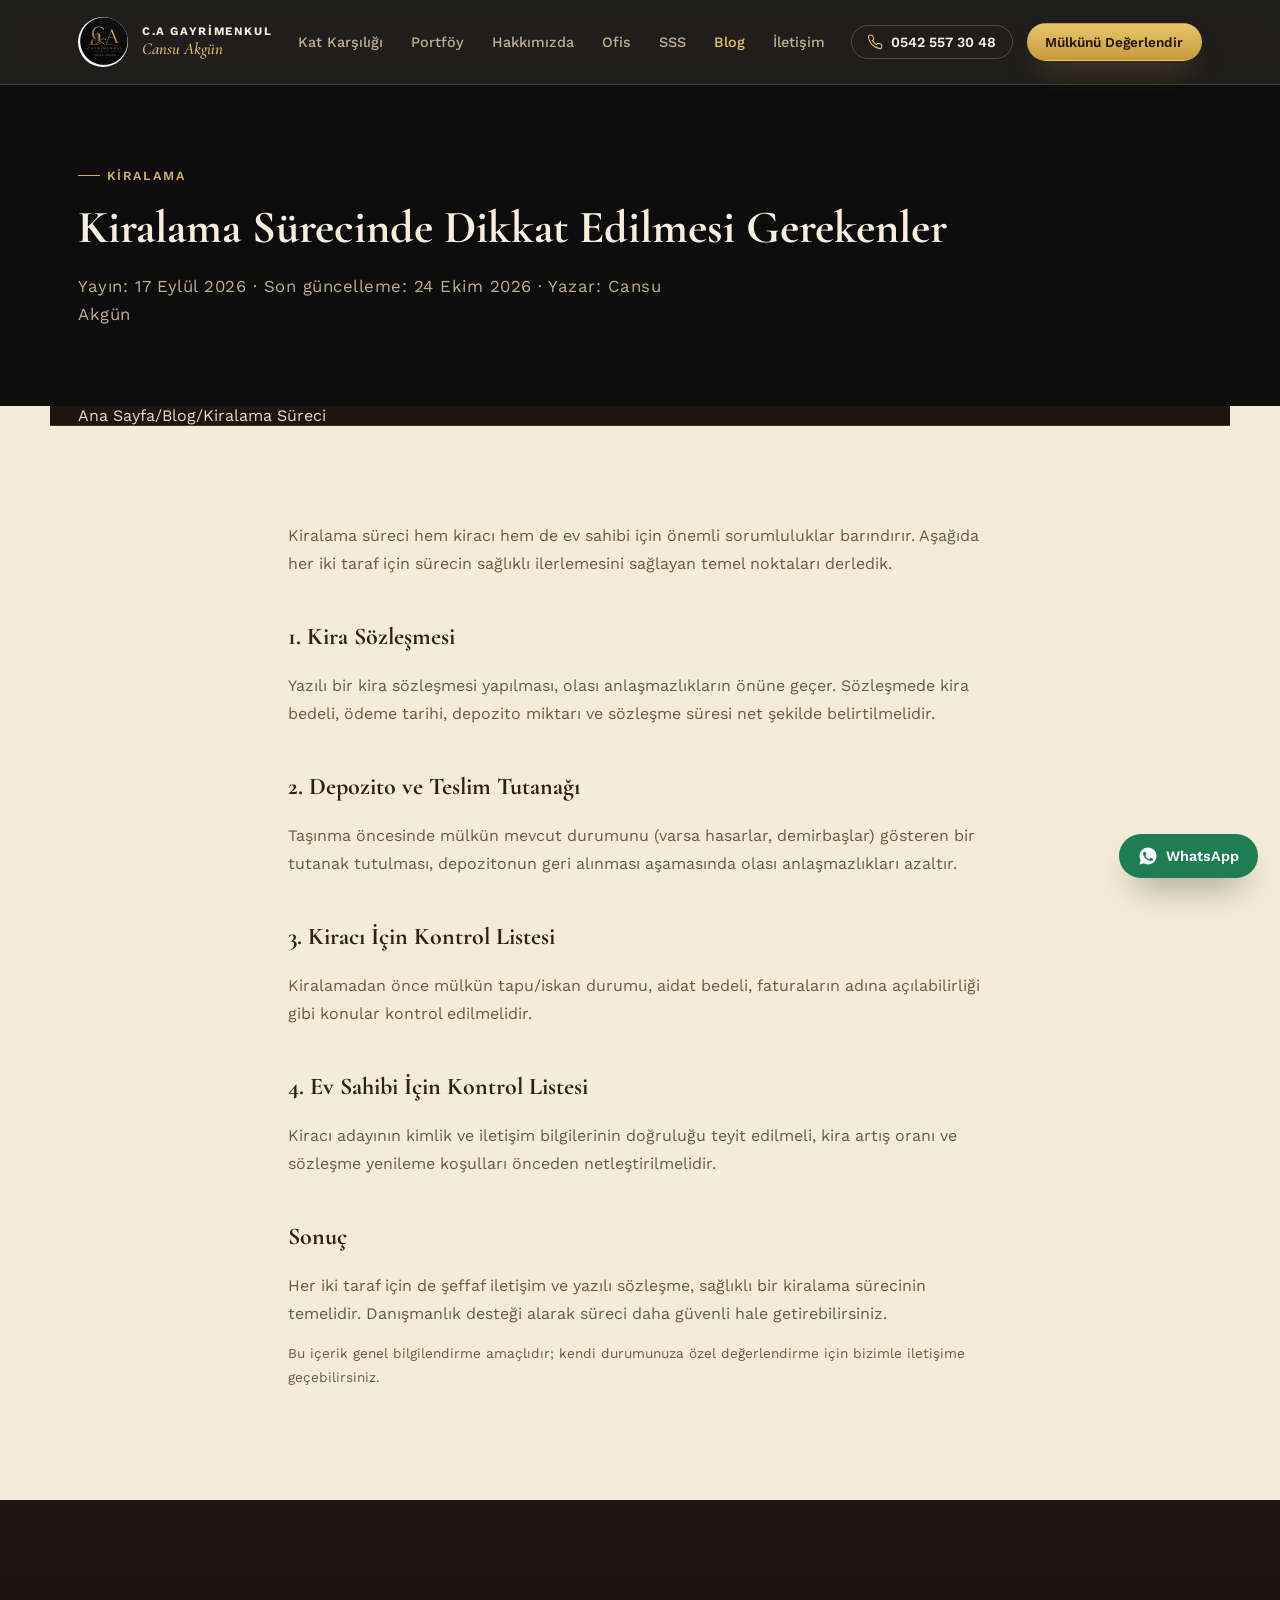
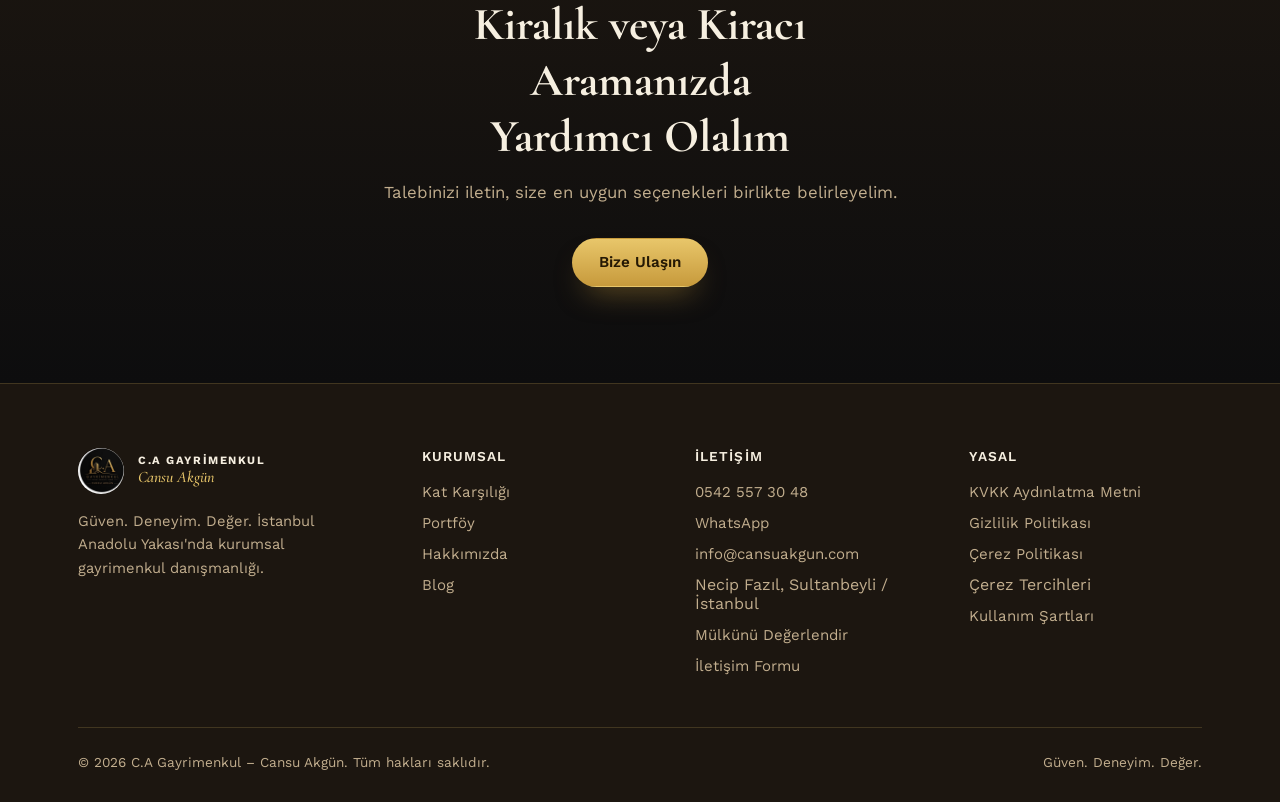
<file: blog-kiralama-sureci.html>
<!DOCTYPE html>
<html lang="tr">
<head>
<meta charset="UTF-8">
<meta name="viewport" content="width=device-width, initial-scale=1.0">
<meta http-equiv="Content-Security-Policy" content="default-src 'self'; script-src 'self' https://www.googletagmanager.com https://tagmanager.google.com https://www.googleadservices.com https://www.google.com https://googleads.g.doubleclick.net; style-src 'self' 'unsafe-inline' https://tagmanager.google.com; img-src 'self' data: https://www.googletagmanager.com https://*.google-analytics.com https://*.analytics.google.com https://googleads.g.doubleclick.net https://www.google.com https://www.google.com.tr https://ssl.gstatic.com https://www.gstatic.com; font-src 'self' data:; connect-src 'self' https://*.google-analytics.com https://*.analytics.google.com https://*.googletagmanager.com https://www.google.com https://www.google.com.tr https://googleads.g.doubleclick.net https://pagead2.googlesyndication.com; frame-src https://www.googletagmanager.com https://td.doubleclick.net https://tagassistant.google.com; object-src 'none'; base-uri 'self'; form-action 'self'; upgrade-insecure-requests">
<meta name="referrer" content="strict-origin-when-cross-origin">
<title>Kiralama Sürecinde Dikkat Edilmesi Gerekenler | C.A Gayrimenkul</title>
<meta name="description" content="Kiracı ve ev sahibi için sağlıklı bir kiralama süreci için pratik öneriler.">
<link rel="canonical" href="https://cansuakgun.com/blog-kiralama-sureci.html">
<meta name="robots" content="index, follow">
<meta property="og:type" content="article">
<meta property="og:title" content="Kiralama Sürecinde Dikkat Edilmesi Gerekenler | C.A Gayrimenkul Blog">
<meta property="og:description" content="Kiracı ve ev sahibi için sağlıklı bir kiralama süreci için pratik öneriler.">
<meta property="og:url" content="https://cansuakgun.com/blog-kiralama-sureci.html">
<meta property="og:image" content="https://cansuakgun.com/assets/logo.jpg">
<meta property="og:locale" content="tr_TR">
<meta property="og:site_name" content="C.A Gayrimenkul">
<meta name="twitter:card" content="summary">
<meta name="twitter:title" content="Kiralama Sürecinde Dikkat Edilmesi Gerekenler | C.A Gayrimenkul Blog">
<meta name="twitter:description" content="Kiracı ve ev sahibi için sağlıklı bir kiralama süreci için pratik öneriler.">
<meta name="twitter:image" content="https://cansuakgun.com/assets/logo.jpg">
<script type="application/ld+json">
{
  "@context": "https://schema.org",
  "@type": "RealEstateAgent",
  "name": "C.A Gayrimenkul",
  "image": "https://cansuakgun.com/assets/logo.jpg",
  "telephone": "+905425573048",
  "url": "https://cansuakgun.com/",
  "areaServed": ["Sultanbeyli", "Pendik", "Tuzla", "Sancaktepe"],
  "address": {
    "@type": "PostalAddress",
    "addressLocality": "Sultanbeyli",
    "addressRegion": "İstanbul",
    "addressCountry": "TR"
  }
}
</script>
<link rel="icon" href="data:image/svg+xml,%3Csvg xmlns='http://www.w3.org/2000/svg' viewBox='0 0 64 64'%3E%3Ccircle cx='32' cy='32' r='31' fill='%230d0d0e'/%3E%3Ctext x='32' y='40' font-family='Georgia,serif' font-size='24' fill='%23e8c66a' text-anchor='middle'%3EC.A%3C/text%3E%3C/svg%3E">
<link rel="preload" href="assets/fonts/worksans-latin.woff2" as="font" type="font/woff2" crossorigin>
<link rel="preload" href="assets/fonts/cormorant-600-latin.woff2" as="font" type="font/woff2" crossorigin>
<link rel="stylesheet" href="assets/style.css?v=5">
<script type="application/ld+json">{"@context":"https://schema.org","@type":"BlogPosting","headline":"Kiralama Sürecinde Dikkat Edilmesi Gerekenler","datePublished":"2026-09-17","dateModified":"2026-10-24","author":{"@type":"Person","name":"Cansu Akgün"},"publisher":{"@type":"Organization","name":"C.A Gayrimenkul","url":"https://cansuakgun.com/"},"mainEntityOfPage":"https://cansuakgun.com/blog-kiralama-sureci.html"}</script>
</head>
<body>

<header>
  <div class="wrap nav-row">
    <a href="/" class="brand-lockup">
      <div class="brand-mark"></div>
      <div>
        <div class="word-1">C.A Gayrimenkul</div>
        <div class="word-2">Cansu Akgün</div>
      </div>
    </a>
    <nav class="links">
      <a href="/#kat-karsiligi">Kat Karşılığı</a>
      <a href="/#portfoy">Portföy</a>
      <a href="/#hakkimizda">Hakkımızda</a>
      <a href="/#ofis">Ofis</a>
      <a href="/#sss">SSS</a>
      <a href="blog.html" class="active">Blog</a>
      <a href="iletisim.html">İletişim</a>
    </nav>
    <div class="header-actions">
      <button class="menu-toggle" type="button" aria-controls="mobile-menu" aria-expanded="false" aria-label="Menüyü aç"><span></span><span></span><span></span></button>
      <a class="phone-chip" href="tel:+905425573048">
        <svg viewBox="0 0 24 24" fill="none" stroke-width="1.6"><path d="M22 16.92v3a2 2 0 0 1-2.18 2 19.79 19.79 0 0 1-8.63-3.07 19.5 19.5 0 0 1-6-6 19.79 19.79 0 0 1-3.07-8.67A2 2 0 0 1 4.11 2h3a2 2 0 0 1 2 1.72c.127.96.362 1.903.7 2.81a2 2 0 0 1-.45 2.11L8.09 9.91a16 16 0 0 0 6 6l1.27-1.27a2 2 0 0 1 2.11-.45c.907.338 1.85.573 2.81.7A2 2 0 0 1 22 16.92z"/></svg>
        <span class="txt">0542 557 30 48</span>
      </a>
      <a class="btn btn-gold btn-sm" href="mulkunu-degerlendir.html">Mülkünü Değerlendir</a>
    </div>
  </div>
<nav id="mobile-menu" class="mobile-panel" aria-label="Mobil menü" hidden>
      <a href="/#kat-karsiligi">Kat Karşılığı</a>
      <a href="/#portfoy">Portföy</a>
      <a href="/#hakkimizda">Hakkımızda</a>
      <a href="/#ofis">Ofis</a>
      <a href="/#sss">SSS</a>
      <a href="blog.html" class="active">Blog</a>
      <a href="iletisim.html">İletişim</a>
    <a class="btn btn-gold btn-sm" href="mulkunu-degerlendir.html">Mülkünü Değerlendir</a><a href="tel:+905425573048">0542 557 30 48</a></nav>
</header>

<aside aria-label="WhatsApp ile iletişim"><a class="wa-float" href="https://wa.me/905425573048?text=Merhaba%2C%20gayrimenkul%20dan%C4%B1%C5%9Fmanl%C4%B1%C4%9F%C4%B1%20hakk%C4%B1nda%20bilgi%20almak%20istiyorum." target="_blank" rel="noopener">
  <svg viewBox="0 0 32 32"><path d="M16.01 2.4C8.5 2.4 2.4 8.5 2.4 16c0 2.53.7 4.9 1.92 6.93L2.4 29.6l6.86-1.87a13.5 13.5 0 0 0 6.75 1.8h.01c7.5 0 13.6-6.1 13.6-13.6S23.5 2.4 16.01 2.4zm7.94 19.4c-.34.96-1.68 1.76-2.76 1.99-.73.15-1.68.27-4.9-1.05-3.86-1.6-6.35-5.53-6.55-5.79-.19-.26-1.57-2.09-1.57-3.99 0-1.9.99-2.83 1.35-3.22.34-.37.75-.46 1-.46.25 0 .5 0 .72.01.23.01.54-.09.84.65.34.83 1.16 2.86 1.26 3.07.1.2.17.44.03.71-.13.27-.2.44-.4.68-.2.24-.42.53-.6.71-.2.2-.41.42-.18.82.24.4 1.06 1.75 2.27 2.84 1.56 1.39 2.87 1.82 3.28 2.02.4.2.64.17.87-.1.24-.27 1.03-1.2 1.3-1.61.28-.4.55-.34.92-.2.37.13 2.36 1.11 2.76 1.32.4.2.67.3.77.47.1.17.1.98-.24 1.94z"/></svg>
  WhatsApp
</a></aside>

<main id="top">
  <section class="page-hero">
    <div class="wrap">
      <span class="eyebrow">Kiralama</span>
      <h1>Kiralama Sürecinde Dikkat Edilmesi Gerekenler</h1>
      <p class="post-meta">Yayın: 17 Eylül 2026 · Son güncelleme: 24 Ekim 2026 · Yazar: Cansu Akgün</p>
    </div>
  </section>
  <div class="wrap breadcrumb"><a href="/">Ana Sayfa</a><span>/</span><a href="blog.html">Blog</a><span>/</span><span>Kiralama Süreci</span></div>

  <section>
    <div class="wrap prose blog-article">
      <p>Kiralama süreci hem kiracı hem de ev sahibi için önemli sorumluluklar barındırır. Aşağıda her iki taraf için sürecin sağlıklı ilerlemesini sağlayan temel noktaları derledik.</p>

      <h2>1. Kira Sözleşmesi</h2>
      <p>Yazılı bir kira sözleşmesi yapılması, olası anlaşmazlıkların önüne geçer. Sözleşmede kira bedeli, ödeme tarihi, depozito miktarı ve sözleşme süresi net şekilde belirtilmelidir.</p>

      <h2>2. Depozito ve Teslim Tutanağı</h2>
      <p>Taşınma öncesinde mülkün mevcut durumunu (varsa hasarlar, demirbaşlar) gösteren bir tutanak tutulması, depozitonun geri alınması aşamasında olası anlaşmazlıkları azaltır.</p>

      <h2>3. Kiracı İçin Kontrol Listesi</h2>
      <p>Kiralamadan önce mülkün tapu/iskan durumu, aidat bedeli, faturaların adına açılabilirliği gibi konular kontrol edilmelidir.</p>

      <h2>4. Ev Sahibi İçin Kontrol Listesi</h2>
      <p>Kiracı adayının kimlik ve iletişim bilgilerinin doğruluğu teyit edilmeli, kira artış oranı ve sözleşme yenileme koşulları önceden netleştirilmelidir.</p>

      <h2>Sonuç</h2>
      <p>Her iki taraf için de şeffaf iletişim ve yazılı sözleşme, sağlıklı bir kiralama sürecinin temelidir. Danışmanlık desteği alarak süreci daha güvenli hale getirebilirsiniz.</p>

      <p class="updated-note">Bu içerik genel bilgilendirme amaçlıdır; kendi durumunuza özel değerlendirme için bizimle iletişime geçebilirsiniz.</p>
    </div>
  </section>

  <section class="cta-band">
    <div class="wrap">
      <h2>Kiralık veya Kiracı Aramanızda Yardımcı Olalım</h2>
      <p>Talebinizi iletin, size en uygun seçenekleri birlikte belirleyelim.</p>
      <div class="hero-ctas">
        <a class="btn btn-gold" href="iletisim.html">Bize Ulaşın</a>
      </div>
    </div>
  </section>
</main>

<footer>
  <div class="wrap">
    <div class="footer-grid">
      <div>
        <div class="footer-brand">
          <div class="brand-mark"></div>
          <div>
            <div class="word-1">C.A Gayrimenkul</div>
            <div class="word-2">Cansu Akgün</div>
          </div>
        </div>
        <p style="max-width:32ch;font-size:.92rem;line-height:1.6;">Güven. Deneyim. Değer. İstanbul Anadolu Yakası'nda kurumsal gayrimenkul danışmanlığı.</p>
      </div>
      <div>
        <h3>Kurumsal</h3>
        <ul>
          <li><a href="/#kat-karsiligi">Kat Karşılığı</a></li>
          <li><a href="/#portfoy">Portföy</a></li>
          <li><a href="/#hakkimizda">Hakkımızda</a></li>
          <li><a href="blog.html">Blog</a></li>
        </ul>
      </div>
      <div>
        <h3>İletişim</h3>
        <ul>
          <li><a href="tel:+905425573048">0542 557 30 48</a></li>
          <li><a href="https://wa.me/905425573048" target="_blank" rel="noopener">WhatsApp</a></li>
          <li><a href="mailto:info@cansuakgun.com">info@cansuakgun.com</a></li>
          <li>Necip Fazıl, Sultanbeyli / İstanbul</li>
          <li><a href="mulkunu-degerlendir.html">Mülkünü Değerlendir</a></li>
          <li><a href="iletisim.html">İletişim Formu</a></li>
        </ul>
      </div>
      <div>
        <h3>Yasal</h3>
        <ul>
          <li><a href="kvkk.html">KVKK Aydınlatma Metni</a></li>
          <li><a href="gizlilik-politikasi.html">Gizlilik Politikası</a></li>
          <li><a href="cerez-politikasi.html">Çerez Politikası</a></li>
          <li><button type="button" class="linkish" data-olcum-tercih>Çerez Tercihleri</button></li>
          <li><a href="kullanim-kosullari.html">Kullanım Şartları</a></li>
        </ul>
      </div>
    </div>
    <div class="footer-bottom">
      <span>© <span id="year"></span> C.A Gayrimenkul – Cansu Akgün. Tüm hakları saklıdır.</span>
      <span>Güven. Deneyim. Değer.</span>
    </div>
  </div>
</footer>

<script src="assets/olcum.js?v=1" defer></script>
<script src="assets/site.js?v=2" defer></script>
</body>
</html>
</file>
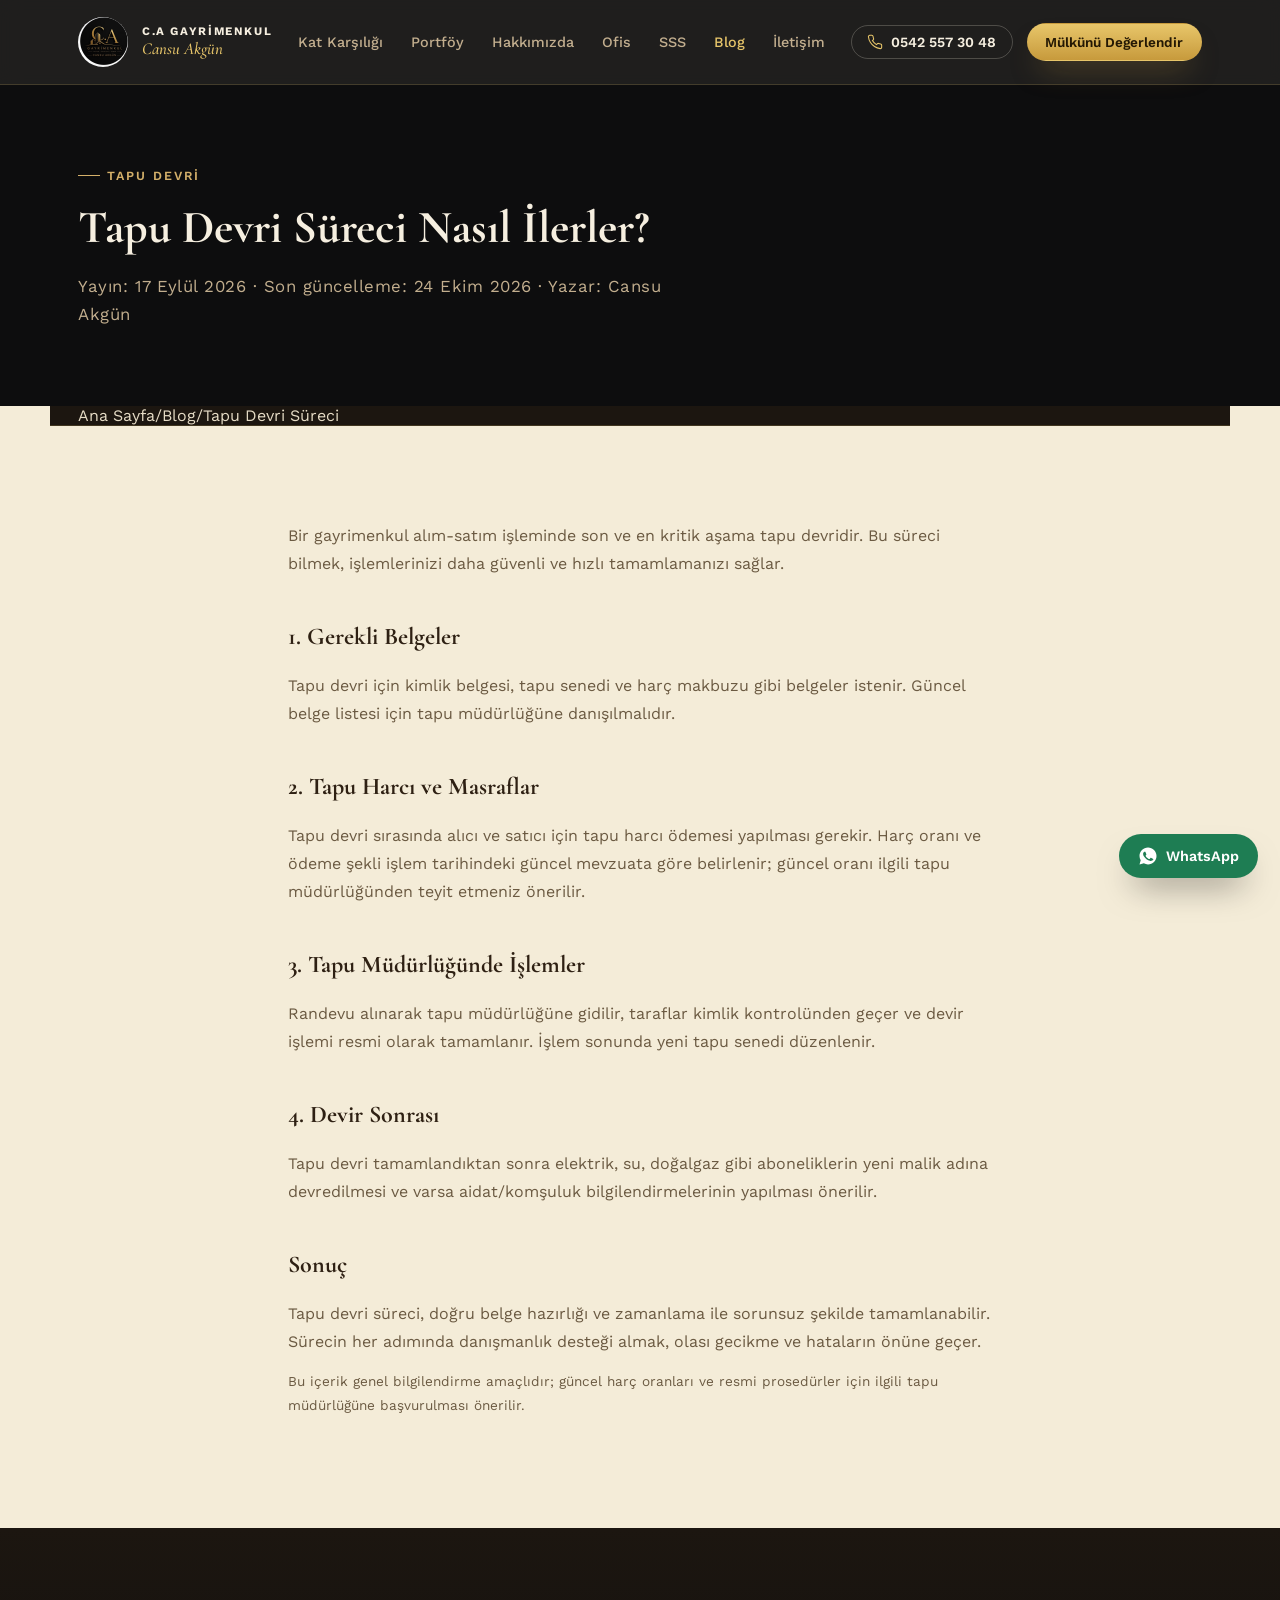
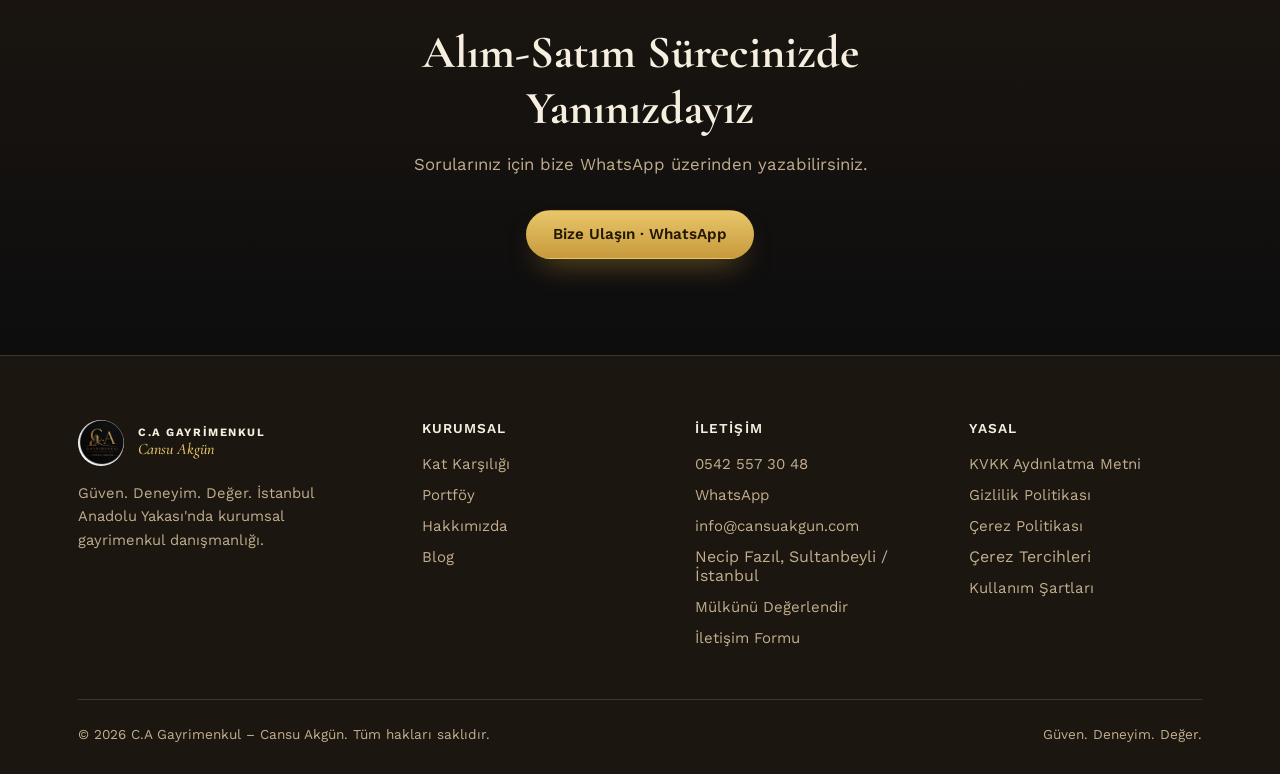
<file: blog-tapu-devri-sureci.html>
<!DOCTYPE html>
<html lang="tr">
<head>
<meta charset="UTF-8">
<meta name="viewport" content="width=device-width, initial-scale=1.0">
<meta http-equiv="Content-Security-Policy" content="default-src 'self'; script-src 'self' https://www.googletagmanager.com https://tagmanager.google.com https://www.googleadservices.com https://www.google.com https://googleads.g.doubleclick.net; style-src 'self' 'unsafe-inline' https://tagmanager.google.com; img-src 'self' data: https://www.googletagmanager.com https://*.google-analytics.com https://*.analytics.google.com https://googleads.g.doubleclick.net https://www.google.com https://www.google.com.tr https://ssl.gstatic.com https://www.gstatic.com; font-src 'self' data:; connect-src 'self' https://*.google-analytics.com https://*.analytics.google.com https://*.googletagmanager.com https://www.google.com https://www.google.com.tr https://googleads.g.doubleclick.net https://pagead2.googlesyndication.com; frame-src https://www.googletagmanager.com https://td.doubleclick.net https://tagassistant.google.com; object-src 'none'; base-uri 'self'; form-action 'self'; upgrade-insecure-requests">
<meta name="referrer" content="strict-origin-when-cross-origin">
<title>Tapu Devri Süreci Nasıl İlerler? | C.A Gayrimenkul Blog</title>
<meta name="description" content="Alım-satım işleminde tapu devri öncesi ve sonrası bilinmesi gerekenler.">
<link rel="canonical" href="https://cansuakgun.com/blog-tapu-devri-sureci.html">
<meta name="robots" content="index, follow">
<meta property="og:type" content="article">
<meta property="og:title" content="Tapu Devri Süreci Nasıl İlerler? | C.A Gayrimenkul Blog">
<meta property="og:description" content="Alım-satım işleminde tapu devri öncesi ve sonrası bilinmesi gerekenler.">
<meta property="og:url" content="https://cansuakgun.com/blog-tapu-devri-sureci.html">
<meta property="og:image" content="https://cansuakgun.com/assets/logo.jpg">
<meta property="og:locale" content="tr_TR">
<meta property="og:site_name" content="C.A Gayrimenkul">
<meta name="twitter:card" content="summary">
<meta name="twitter:title" content="Tapu Devri Süreci Nasıl İlerler? | C.A Gayrimenkul Blog">
<meta name="twitter:description" content="Alım-satım işleminde tapu devri öncesi ve sonrası bilinmesi gerekenler.">
<meta name="twitter:image" content="https://cansuakgun.com/assets/logo.jpg">
<script type="application/ld+json">
{
  "@context": "https://schema.org",
  "@type": "RealEstateAgent",
  "name": "C.A Gayrimenkul",
  "image": "https://cansuakgun.com/assets/logo.jpg",
  "telephone": "+905425573048",
  "url": "https://cansuakgun.com/",
  "areaServed": ["Sultanbeyli", "Pendik", "Tuzla", "Sancaktepe"],
  "address": {
    "@type": "PostalAddress",
    "addressLocality": "Sultanbeyli",
    "addressRegion": "İstanbul",
    "addressCountry": "TR"
  }
}
</script>
<link rel="icon" href="data:image/svg+xml,%3Csvg xmlns='http://www.w3.org/2000/svg' viewBox='0 0 64 64'%3E%3Ccircle cx='32' cy='32' r='31' fill='%230d0d0e'/%3E%3Ctext x='32' y='40' font-family='Georgia,serif' font-size='24' fill='%23e8c66a' text-anchor='middle'%3EC.A%3C/text%3E%3C/svg%3E">
<link rel="preload" href="assets/fonts/worksans-latin.woff2" as="font" type="font/woff2" crossorigin>
<link rel="preload" href="assets/fonts/cormorant-600-latin.woff2" as="font" type="font/woff2" crossorigin>
<link rel="stylesheet" href="assets/style.css?v=5">
<script type="application/ld+json">{"@context":"https://schema.org","@type":"BlogPosting","headline":"Tapu Devri Süreci Nasıl İlerler?","datePublished":"2026-09-17","dateModified":"2026-10-24","author":{"@type":"Person","name":"Cansu Akgün"},"publisher":{"@type":"Organization","name":"C.A Gayrimenkul","url":"https://cansuakgun.com/"},"mainEntityOfPage":"https://cansuakgun.com/blog-tapu-devri-sureci.html"}</script>
</head>
<body>

<header>
  <div class="wrap nav-row">
    <a href="/" class="brand-lockup">
      <div class="brand-mark"></div>
      <div>
        <div class="word-1">C.A Gayrimenkul</div>
        <div class="word-2">Cansu Akgün</div>
      </div>
    </a>
    <nav class="links">
      <a href="/#kat-karsiligi">Kat Karşılığı</a>
      <a href="/#portfoy">Portföy</a>
      <a href="/#hakkimizda">Hakkımızda</a>
      <a href="/#ofis">Ofis</a>
      <a href="/#sss">SSS</a>
      <a href="blog.html" class="active">Blog</a>
      <a href="iletisim.html">İletişim</a>
    </nav>
    <div class="header-actions">
      <button class="menu-toggle" type="button" aria-controls="mobile-menu" aria-expanded="false" aria-label="Menüyü aç"><span></span><span></span><span></span></button>
      <a class="phone-chip" href="tel:+905425573048">
        <svg viewBox="0 0 24 24" fill="none" stroke-width="1.6"><path d="M22 16.92v3a2 2 0 0 1-2.18 2 19.79 19.79 0 0 1-8.63-3.07 19.5 19.5 0 0 1-6-6 19.79 19.79 0 0 1-3.07-8.67A2 2 0 0 1 4.11 2h3a2 2 0 0 1 2 1.72c.127.96.362 1.903.7 2.81a2 2 0 0 1-.45 2.11L8.09 9.91a16 16 0 0 0 6 6l1.27-1.27a2 2 0 0 1 2.11-.45c.907.338 1.85.573 2.81.7A2 2 0 0 1 22 16.92z"/></svg>
        <span class="txt">0542 557 30 48</span>
      </a>
      <a class="btn btn-gold btn-sm" href="mulkunu-degerlendir.html">Mülkünü Değerlendir</a>
    </div>
  </div>
<nav id="mobile-menu" class="mobile-panel" aria-label="Mobil menü" hidden>
      <a href="/#kat-karsiligi">Kat Karşılığı</a>
      <a href="/#portfoy">Portföy</a>
      <a href="/#hakkimizda">Hakkımızda</a>
      <a href="/#ofis">Ofis</a>
      <a href="/#sss">SSS</a>
      <a href="blog.html" class="active">Blog</a>
      <a href="iletisim.html">İletişim</a>
    <a class="btn btn-gold btn-sm" href="mulkunu-degerlendir.html">Mülkünü Değerlendir</a><a href="tel:+905425573048">0542 557 30 48</a></nav>
</header>

<aside aria-label="WhatsApp ile iletişim"><a class="wa-float" href="https://wa.me/905425573048?text=Merhaba%2C%20gayrimenkul%20dan%C4%B1%C5%9Fmanl%C4%B1%C4%9F%C4%B1%20hakk%C4%B1nda%20bilgi%20almak%20istiyorum." target="_blank" rel="noopener">
  <svg viewBox="0 0 32 32"><path d="M16.01 2.4C8.5 2.4 2.4 8.5 2.4 16c0 2.53.7 4.9 1.92 6.93L2.4 29.6l6.86-1.87a13.5 13.5 0 0 0 6.75 1.8h.01c7.5 0 13.6-6.1 13.6-13.6S23.5 2.4 16.01 2.4zm7.94 19.4c-.34.96-1.68 1.76-2.76 1.99-.73.15-1.68.27-4.9-1.05-3.86-1.6-6.35-5.53-6.55-5.79-.19-.26-1.57-2.09-1.57-3.99 0-1.9.99-2.83 1.35-3.22.34-.37.75-.46 1-.46.25 0 .5 0 .72.01.23.01.54-.09.84.65.34.83 1.16 2.86 1.26 3.07.1.2.17.44.03.71-.13.27-.2.44-.4.68-.2.24-.42.53-.6.71-.2.2-.41.42-.18.82.24.4 1.06 1.75 2.27 2.84 1.56 1.39 2.87 1.82 3.28 2.02.4.2.64.17.87-.1.24-.27 1.03-1.2 1.3-1.61.28-.4.55-.34.92-.2.37.13 2.36 1.11 2.76 1.32.4.2.67.3.77.47.1.17.1.98-.24 1.94z"/></svg>
  WhatsApp
</a></aside>

<main id="top">
  <section class="page-hero">
    <div class="wrap">
      <span class="eyebrow">Tapu Devri</span>
      <h1>Tapu Devri Süreci Nasıl İlerler?</h1>
      <p class="post-meta">Yayın: 17 Eylül 2026 · Son güncelleme: 24 Ekim 2026 · Yazar: Cansu Akgün</p>
    </div>
  </section>
  <div class="wrap breadcrumb"><a href="/">Ana Sayfa</a><span>/</span><a href="blog.html">Blog</a><span>/</span><span>Tapu Devri Süreci</span></div>

  <section>
    <div class="wrap prose blog-article">
      <p>Bir gayrimenkul alım-satım işleminde son ve en kritik aşama tapu devridir. Bu süreci bilmek, işlemlerinizi daha güvenli ve hızlı tamamlamanızı sağlar.</p>

      <h2>1. Gerekli Belgeler</h2>
      <p>Tapu devri için kimlik belgesi, tapu senedi ve harç makbuzu gibi belgeler istenir. Güncel belge listesi için tapu müdürlüğüne danışılmalıdır.</p>

      <h2>2. Tapu Harcı ve Masraflar</h2>
      <p>Tapu devri sırasında alıcı ve satıcı için tapu harcı ödemesi yapılması gerekir. Harç oranı ve ödeme şekli işlem tarihindeki güncel mevzuata göre belirlenir; güncel oranı ilgili tapu müdürlüğünden teyit etmeniz önerilir.</p>

      <h2>3. Tapu Müdürlüğünde İşlemler</h2>
      <p>Randevu alınarak tapu müdürlüğüne gidilir, taraflar kimlik kontrolünden geçer ve devir işlemi resmi olarak tamamlanır. İşlem sonunda yeni tapu senedi düzenlenir.</p>

      <h2>4. Devir Sonrası</h2>
      <p>Tapu devri tamamlandıktan sonra elektrik, su, doğalgaz gibi aboneliklerin yeni malik adına devredilmesi ve varsa aidat/komşuluk bilgilendirmelerinin yapılması önerilir.</p>

      <h2>Sonuç</h2>
      <p>Tapu devri süreci, doğru belge hazırlığı ve zamanlama ile sorunsuz şekilde tamamlanabilir. Sürecin her adımında danışmanlık desteği almak, olası gecikme ve hataların önüne geçer.</p>

      <p class="updated-note">Bu içerik genel bilgilendirme amaçlıdır; güncel harç oranları ve resmi prosedürler için ilgili tapu müdürlüğüne başvurulması önerilir.</p>
    </div>
  </section>

  <section class="cta-band">
    <div class="wrap">
      <h2>Alım-Satım Sürecinizde Yanınızdayız</h2>
      <p>Sorularınız için bize WhatsApp üzerinden yazabilirsiniz.</p>
      <div class="hero-ctas">
        <a class="btn btn-gold" href="https://wa.me/905425573048?text=Merhaba%2C%20tapu%20devri%20s%C3%BCreci%20hakk%C4%B1nda%20bilgi%20almak%20istiyorum." target="_blank" rel="noopener">Bize Ulaşın · WhatsApp</a>
      </div>
    </div>
  </section>
</main>

<footer>
  <div class="wrap">
    <div class="footer-grid">
      <div>
        <div class="footer-brand">
          <div class="brand-mark"></div>
          <div>
            <div class="word-1">C.A Gayrimenkul</div>
            <div class="word-2">Cansu Akgün</div>
          </div>
        </div>
        <p style="max-width:32ch;font-size:.92rem;line-height:1.6;">Güven. Deneyim. Değer. İstanbul Anadolu Yakası'nda kurumsal gayrimenkul danışmanlığı.</p>
      </div>
      <div>
        <h3>Kurumsal</h3>
        <ul>
          <li><a href="/#kat-karsiligi">Kat Karşılığı</a></li>
          <li><a href="/#portfoy">Portföy</a></li>
          <li><a href="/#hakkimizda">Hakkımızda</a></li>
          <li><a href="blog.html">Blog</a></li>
        </ul>
      </div>
      <div>
        <h3>İletişim</h3>
        <ul>
          <li><a href="tel:+905425573048">0542 557 30 48</a></li>
          <li><a href="https://wa.me/905425573048" target="_blank" rel="noopener">WhatsApp</a></li>
          <li><a href="mailto:info@cansuakgun.com">info@cansuakgun.com</a></li>
          <li>Necip Fazıl, Sultanbeyli / İstanbul</li>
          <li><a href="mulkunu-degerlendir.html">Mülkünü Değerlendir</a></li>
          <li><a href="iletisim.html">İletişim Formu</a></li>
        </ul>
      </div>
      <div>
        <h3>Yasal</h3>
        <ul>
          <li><a href="kvkk.html">KVKK Aydınlatma Metni</a></li>
          <li><a href="gizlilik-politikasi.html">Gizlilik Politikası</a></li>
          <li><a href="cerez-politikasi.html">Çerez Politikası</a></li>
          <li><button type="button" class="linkish" data-olcum-tercih>Çerez Tercihleri</button></li>
          <li><a href="kullanim-kosullari.html">Kullanım Şartları</a></li>
        </ul>
      </div>
    </div>
    <div class="footer-bottom">
      <span>© <span id="year"></span> C.A Gayrimenkul – Cansu Akgün. Tüm hakları saklıdır.</span>
      <span>Güven. Deneyim. Değer.</span>
    </div>
  </div>
</footer>

<script src="assets/olcum.js?v=1" defer></script>
<script src="assets/site.js?v=2" defer></script>
</body>
</html>
</file>
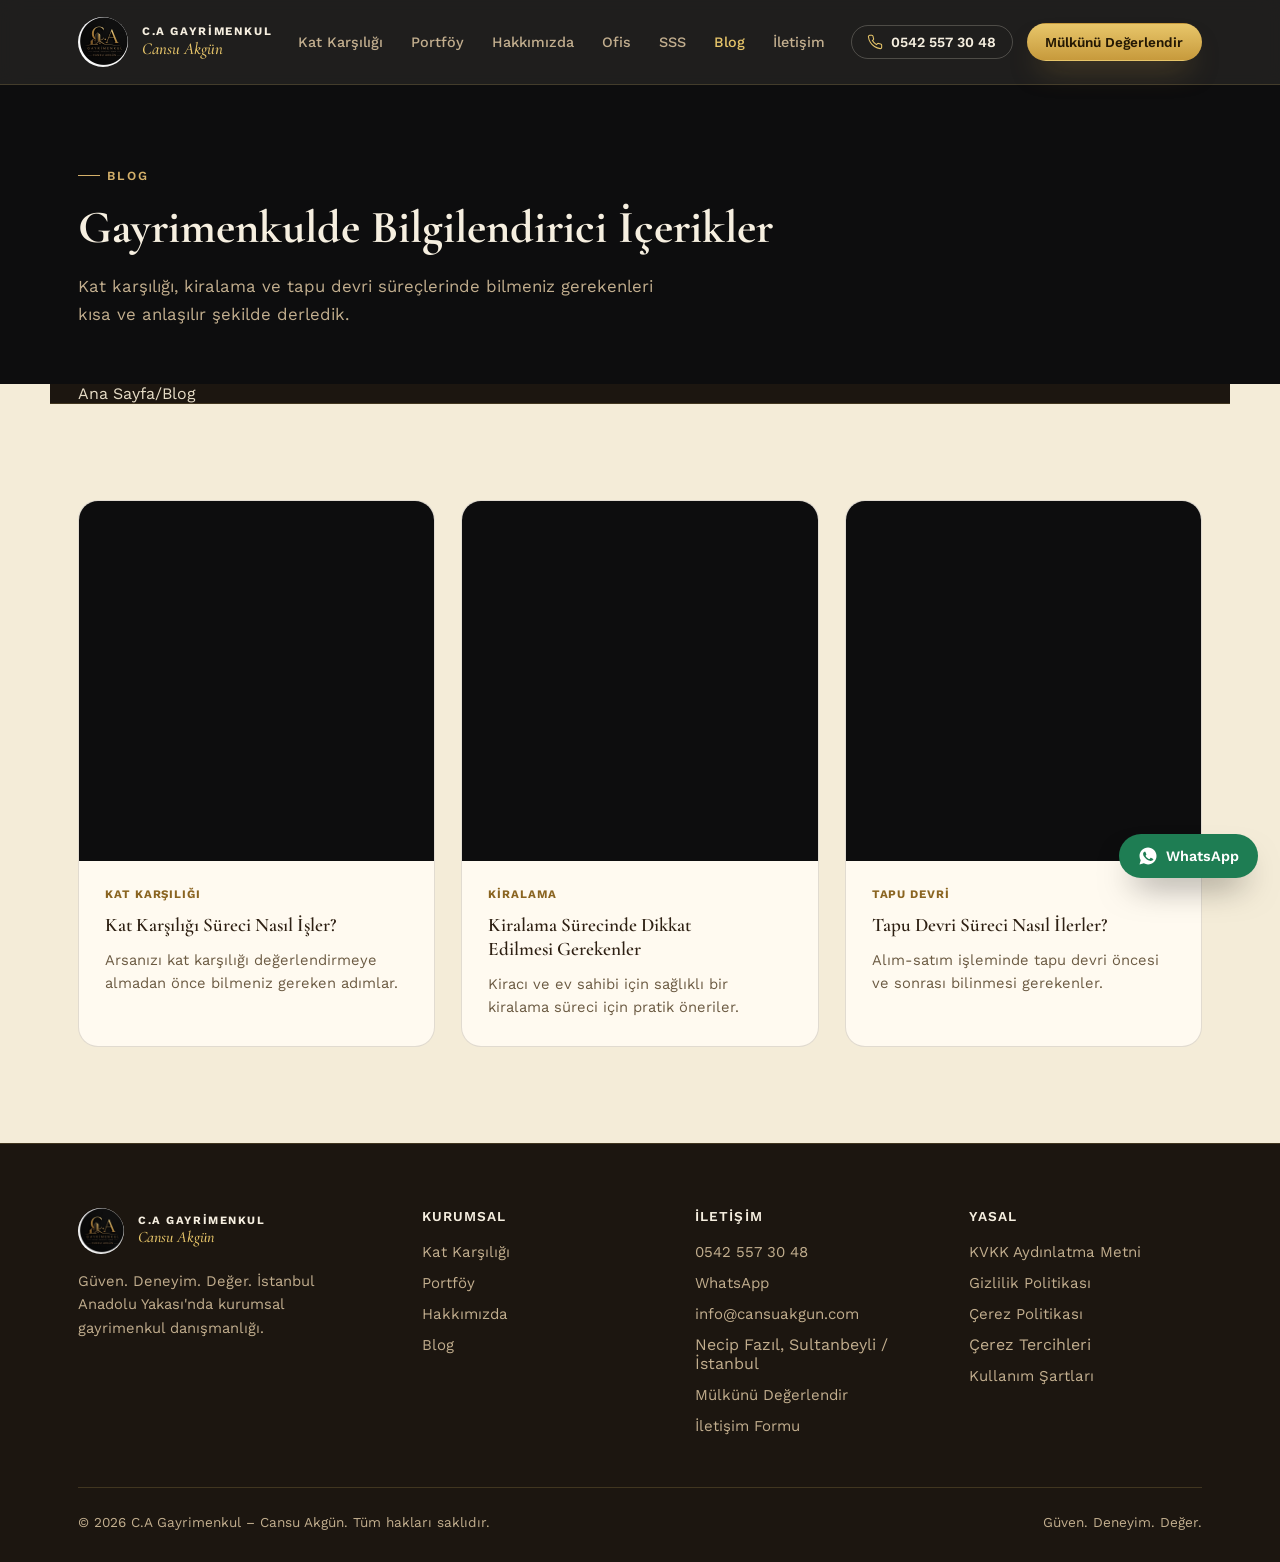
<file: blog.html>
<!DOCTYPE html>
<html lang="tr">
<head>
<meta charset="UTF-8">
<meta name="viewport" content="width=device-width, initial-scale=1.0">
<meta http-equiv="Content-Security-Policy" content="default-src 'self'; script-src 'self' https://www.googletagmanager.com https://tagmanager.google.com https://www.googleadservices.com https://www.google.com https://googleads.g.doubleclick.net; style-src 'self' 'unsafe-inline' https://tagmanager.google.com; img-src 'self' data: https://www.googletagmanager.com https://*.google-analytics.com https://*.analytics.google.com https://googleads.g.doubleclick.net https://www.google.com https://www.google.com.tr https://ssl.gstatic.com https://www.gstatic.com; font-src 'self' data:; connect-src 'self' https://*.google-analytics.com https://*.analytics.google.com https://*.googletagmanager.com https://www.google.com https://www.google.com.tr https://googleads.g.doubleclick.net https://pagead2.googlesyndication.com; frame-src https://www.googletagmanager.com https://td.doubleclick.net https://tagassistant.google.com; object-src 'none'; base-uri 'self'; form-action 'self'; upgrade-insecure-requests">
<meta name="referrer" content="strict-origin-when-cross-origin">
<title>Blog | C.A Gayrimenkul</title>
<meta name="description" content="C.A Gayrimenkul blog - kat karşılığı, kiralama ve tapu devri süreçleri hakkında bilgilendirici içerikler.">
<link rel="canonical" href="https://cansuakgun.com/blog.html">
<meta name="robots" content="index, follow">
<meta property="og:type" content="website">
<meta property="og:title" content="Blog | C.A Gayrimenkul">
<meta property="og:description" content="C.A Gayrimenkul blog - kat karşılığı, kiralama ve tapu devri süreçleri hakkında bilgilendirici içerikler.">
<meta property="og:url" content="https://cansuakgun.com/blog.html">
<meta property="og:image" content="https://cansuakgun.com/assets/logo.jpg">
<meta property="og:locale" content="tr_TR">
<meta property="og:site_name" content="C.A Gayrimenkul">
<meta name="twitter:card" content="summary">
<meta name="twitter:title" content="Blog | C.A Gayrimenkul">
<meta name="twitter:description" content="C.A Gayrimenkul blog - kat karşılığı, kiralama ve tapu devri süreçleri hakkında bilgilendirici içerikler.">
<meta name="twitter:image" content="https://cansuakgun.com/assets/logo.jpg">
<script type="application/ld+json">
{
  "@context": "https://schema.org",
  "@type": "RealEstateAgent",
  "name": "C.A Gayrimenkul",
  "image": "https://cansuakgun.com/assets/logo.jpg",
  "telephone": "+905425573048",
  "url": "https://cansuakgun.com/",
  "areaServed": ["Sultanbeyli", "Pendik", "Tuzla", "Sancaktepe"],
  "address": {
    "@type": "PostalAddress",
    "addressLocality": "Sultanbeyli",
    "addressRegion": "İstanbul",
    "addressCountry": "TR"
  }
}
</script>
<link rel="icon" href="data:image/svg+xml,%3Csvg xmlns='http://www.w3.org/2000/svg' viewBox='0 0 64 64'%3E%3Ccircle cx='32' cy='32' r='31' fill='%230d0d0e'/%3E%3Ctext x='32' y='40' font-family='Georgia,serif' font-size='24' fill='%23e8c66a' text-anchor='middle'%3EC.A%3C/text%3E%3C/svg%3E">
<link rel="preload" href="assets/fonts/worksans-latin.woff2" as="font" type="font/woff2" crossorigin>
<link rel="preload" href="assets/fonts/cormorant-600-latin.woff2" as="font" type="font/woff2" crossorigin>
<link rel="stylesheet" href="assets/style.css?v=5">
</head>
<body>

<header>
  <div class="wrap nav-row">
    <a href="/" class="brand-lockup">
      <div class="brand-mark"></div>
      <div>
        <div class="word-1">C.A Gayrimenkul</div>
        <div class="word-2">Cansu Akgün</div>
      </div>
    </a>
    <nav class="links">
      <a href="/#kat-karsiligi">Kat Karşılığı</a>
      <a href="/#portfoy">Portföy</a>
      <a href="/#hakkimizda">Hakkımızda</a>
      <a href="/#ofis">Ofis</a>
      <a href="/#sss">SSS</a>
      <a href="blog.html" class="active">Blog</a>
      <a href="iletisim.html">İletişim</a>
    </nav>
    <div class="header-actions">
      <button class="menu-toggle" type="button" aria-controls="mobile-menu" aria-expanded="false" aria-label="Menüyü aç"><span></span><span></span><span></span></button>
      <a class="phone-chip" href="tel:+905425573048">
        <svg viewBox="0 0 24 24" fill="none" stroke-width="1.6"><path d="M22 16.92v3a2 2 0 0 1-2.18 2 19.79 19.79 0 0 1-8.63-3.07 19.5 19.5 0 0 1-6-6 19.79 19.79 0 0 1-3.07-8.67A2 2 0 0 1 4.11 2h3a2 2 0 0 1 2 1.72c.127.96.362 1.903.7 2.81a2 2 0 0 1-.45 2.11L8.09 9.91a16 16 0 0 0 6 6l1.27-1.27a2 2 0 0 1 2.11-.45c.907.338 1.85.573 2.81.7A2 2 0 0 1 22 16.92z"/></svg>
        <span class="txt">0542 557 30 48</span>
      </a>
      <a class="btn btn-gold btn-sm" href="mulkunu-degerlendir.html">Mülkünü Değerlendir</a>
    </div>
  </div>
<nav id="mobile-menu" class="mobile-panel" aria-label="Mobil menü" hidden>
      <a href="/#kat-karsiligi">Kat Karşılığı</a>
      <a href="/#portfoy">Portföy</a>
      <a href="/#hakkimizda">Hakkımızda</a>
      <a href="/#ofis">Ofis</a>
      <a href="/#sss">SSS</a>
      <a href="blog.html" class="active">Blog</a>
      <a href="iletisim.html">İletişim</a>
    <a class="btn btn-gold btn-sm" href="mulkunu-degerlendir.html">Mülkünü Değerlendir</a><a href="tel:+905425573048">0542 557 30 48</a></nav>
</header>

<aside aria-label="WhatsApp ile iletişim"><a class="wa-float" href="https://wa.me/905425573048?text=Merhaba%2C%20gayrimenkul%20dan%C4%B1%C5%9Fmanl%C4%B1%C4%9F%C4%B1%20hakk%C4%B1nda%20bilgi%20almak%20istiyorum." target="_blank" rel="noopener">
  <svg viewBox="0 0 32 32"><path d="M16.01 2.4C8.5 2.4 2.4 8.5 2.4 16c0 2.53.7 4.9 1.92 6.93L2.4 29.6l6.86-1.87a13.5 13.5 0 0 0 6.75 1.8h.01c7.5 0 13.6-6.1 13.6-13.6S23.5 2.4 16.01 2.4zm7.94 19.4c-.34.96-1.68 1.76-2.76 1.99-.73.15-1.68.27-4.9-1.05-3.86-1.6-6.35-5.53-6.55-5.79-.19-.26-1.57-2.09-1.57-3.99 0-1.9.99-2.83 1.35-3.22.34-.37.75-.46 1-.46.25 0 .5 0 .72.01.23.01.54-.09.84.65.34.83 1.16 2.86 1.26 3.07.1.2.17.44.03.71-.13.27-.2.44-.4.68-.2.24-.42.53-.6.71-.2.2-.41.42-.18.82.24.4 1.06 1.75 2.27 2.84 1.56 1.39 2.87 1.82 3.28 2.02.4.2.64.17.87-.1.24-.27 1.03-1.2 1.3-1.61.28-.4.55-.34.92-.2.37.13 2.36 1.11 2.76 1.32.4.2.67.3.77.47.1.17.1.98-.24 1.94z"/></svg>
  WhatsApp
</a></aside>

<main id="top">
  <section class="page-hero">
    <div class="wrap">
      <span class="eyebrow">Blog</span>
      <h1>Gayrimenkulde Bilgilendirici İçerikler</h1>
      <p class="lead">Kat karşılığı, kiralama ve tapu devri süreçlerinde bilmeniz gerekenleri kısa ve anlaşılır şekilde derledik.</p>
    </div>
  </section>
  <div class="wrap breadcrumb"><a href="/">Ana Sayfa</a><span>/</span><span>Blog</span></div>

  <section>
    <div class="wrap">
      <div class="blog-grid">
        <a class="blog-card" href="blog-kat-karsiligi-sureci.html">
          <div class="bc-top">
            <svg viewBox="0 0 24 24" fill="none" stroke-width="1.6"><rect x="4" y="4" width="16" height="17"/><path d="M9 21v-4h6v4"/><path d="M8 8h2M14 8h2M8 12h2M14 12h2"/></svg>
          </div>
          <div class="bc-body">
            <span class="tag">Kat Karşılığı</span>
            <h3>Kat Karşılığı Süreci Nasıl İşler?</h3>
            <p>Arsanızı kat karşılığı değerlendirmeye almadan önce bilmeniz gereken adımlar.</p>
          </div>
        </a>
        <a class="blog-card" href="blog-kiralama-sureci.html">
          <div class="bc-top">
            <svg viewBox="0 0 24 24" fill="none" stroke-width="1.6"><path d="M3 10.5 12 3l9 7.5"/><path d="M5 9.5V21h14V9.5"/><path d="M9 21v-6h6v6"/></svg>
          </div>
          <div class="bc-body">
            <span class="tag">Kiralama</span>
            <h3>Kiralama Sürecinde Dikkat Edilmesi Gerekenler</h3>
            <p>Kiracı ve ev sahibi için sağlıklı bir kiralama süreci için pratik öneriler.</p>
          </div>
        </a>
        <a class="blog-card" href="blog-tapu-devri-sureci.html">
          <div class="bc-top">
            <svg viewBox="0 0 24 24" fill="none" stroke-width="1.6"><path d="M12 22s8-7.5 8-13a8 8 0 1 0-16 0c0 5.5 8 13 8 13z"/><circle cx="12" cy="9" r="3"/></svg>
          </div>
          <div class="bc-body">
            <span class="tag">Tapu Devri</span>
            <h3>Tapu Devri Süreci Nasıl İlerler?</h3>
            <p>Alım-satım işleminde tapu devri öncesi ve sonrası bilinmesi gerekenler.</p>
          </div>
        </a>
      </div>
    </div>
  </section>
</main>

<footer>
  <div class="wrap">
    <div class="footer-grid">
      <div>
        <div class="footer-brand">
          <div class="brand-mark"></div>
          <div>
            <div class="word-1">C.A Gayrimenkul</div>
            <div class="word-2">Cansu Akgün</div>
          </div>
        </div>
        <p style="max-width:32ch;font-size:.92rem;line-height:1.6;">Güven. Deneyim. Değer. İstanbul Anadolu Yakası'nda kurumsal gayrimenkul danışmanlığı.</p>
      </div>
      <div>
        <h3>Kurumsal</h3>
        <ul>
          <li><a href="/#kat-karsiligi">Kat Karşılığı</a></li>
          <li><a href="/#portfoy">Portföy</a></li>
          <li><a href="/#hakkimizda">Hakkımızda</a></li>
          <li><a href="blog.html">Blog</a></li>
        </ul>
      </div>
      <div>
        <h3>İletişim</h3>
        <ul>
          <li><a href="tel:+905425573048">0542 557 30 48</a></li>
          <li><a href="https://wa.me/905425573048" target="_blank" rel="noopener">WhatsApp</a></li>
          <li><a href="mailto:info@cansuakgun.com">info@cansuakgun.com</a></li>
          <li>Necip Fazıl, Sultanbeyli / İstanbul</li>
          <li><a href="mulkunu-degerlendir.html">Mülkünü Değerlendir</a></li>
          <li><a href="iletisim.html">İletişim Formu</a></li>
        </ul>
      </div>
      <div>
        <h3>Yasal</h3>
        <ul>
          <li><a href="kvkk.html">KVKK Aydınlatma Metni</a></li>
          <li><a href="gizlilik-politikasi.html">Gizlilik Politikası</a></li>
          <li><a href="cerez-politikasi.html">Çerez Politikası</a></li>
          <li><button type="button" class="linkish" data-olcum-tercih>Çerez Tercihleri</button></li>
          <li><a href="kullanim-kosullari.html">Kullanım Şartları</a></li>
        </ul>
      </div>
    </div>
    <div class="footer-bottom">
      <span>© <span id="year"></span> C.A Gayrimenkul – Cansu Akgün. Tüm hakları saklıdır.</span>
      <span>Güven. Deneyim. Değer.</span>
    </div>
  </div>
</footer>

<script src="assets/olcum.js?v=1" defer></script>
<script src="assets/site.js?v=2" defer></script>
</body>
</html>
</file>
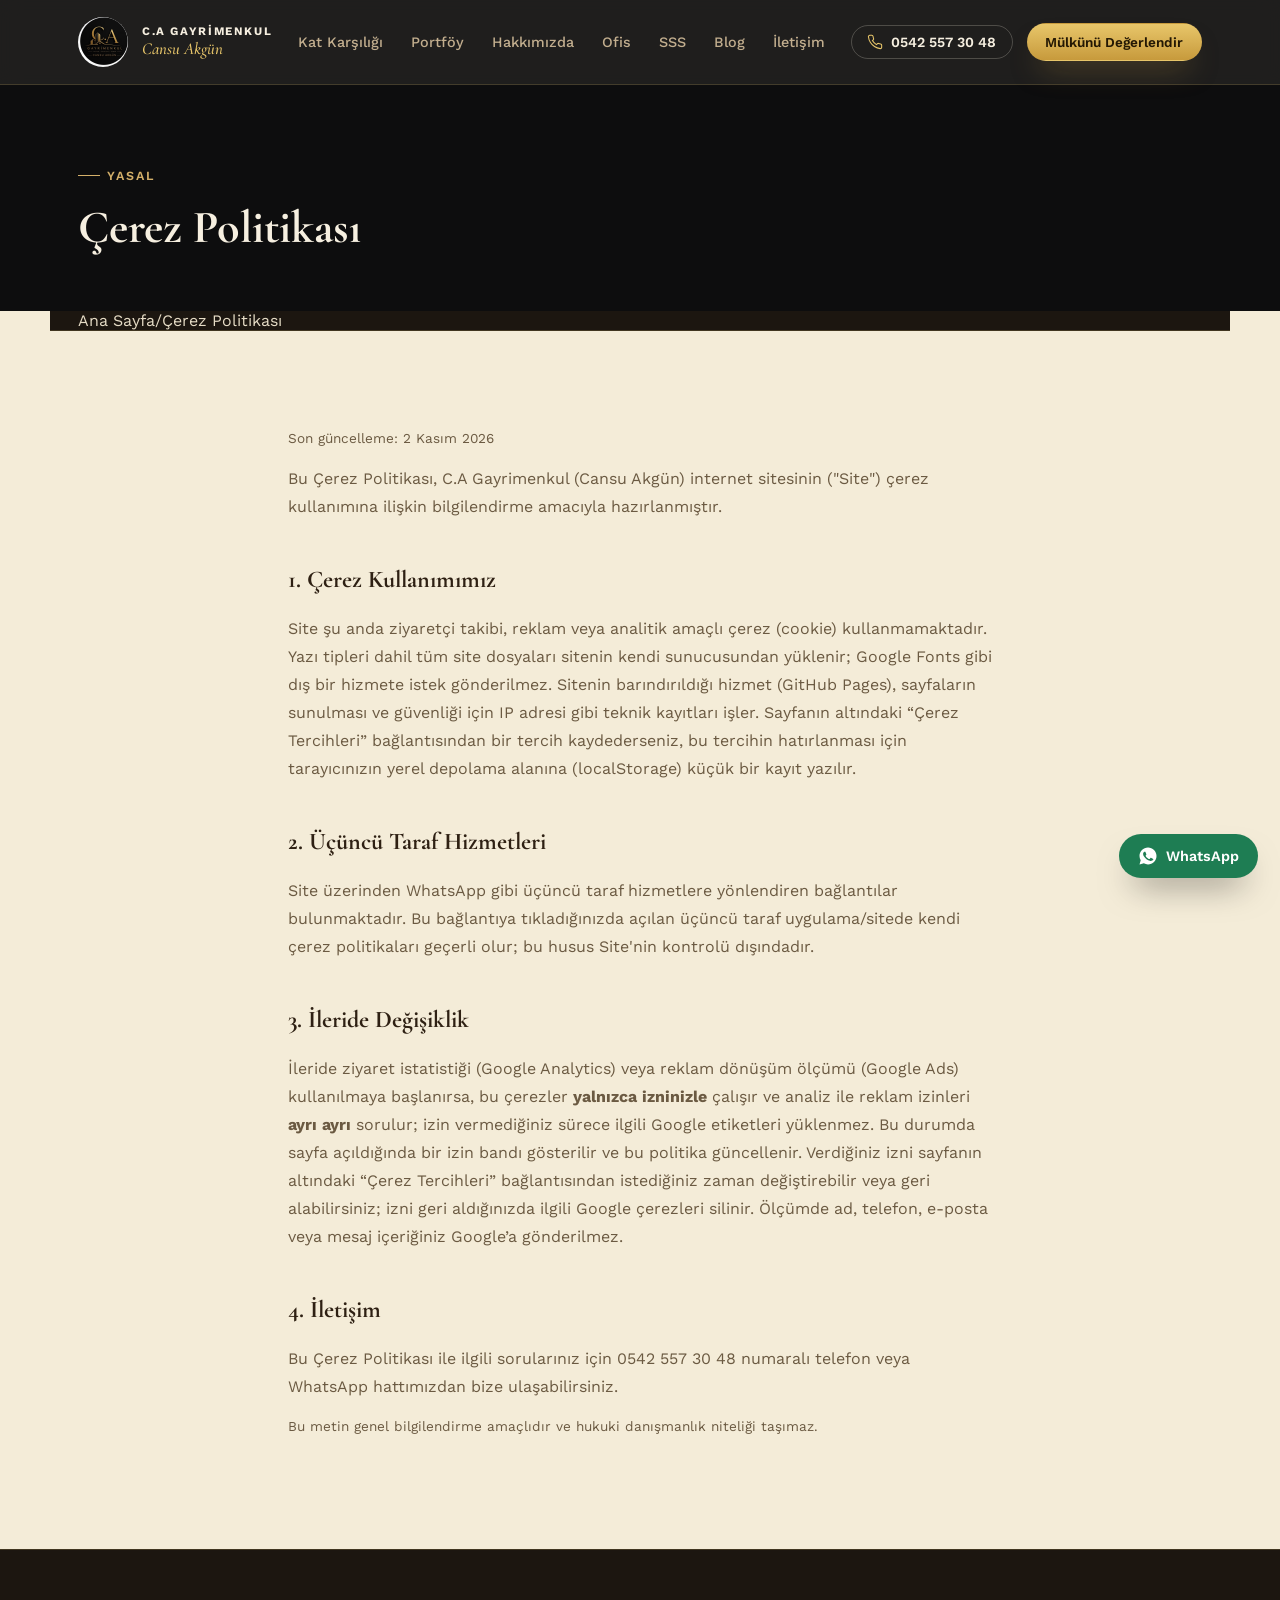
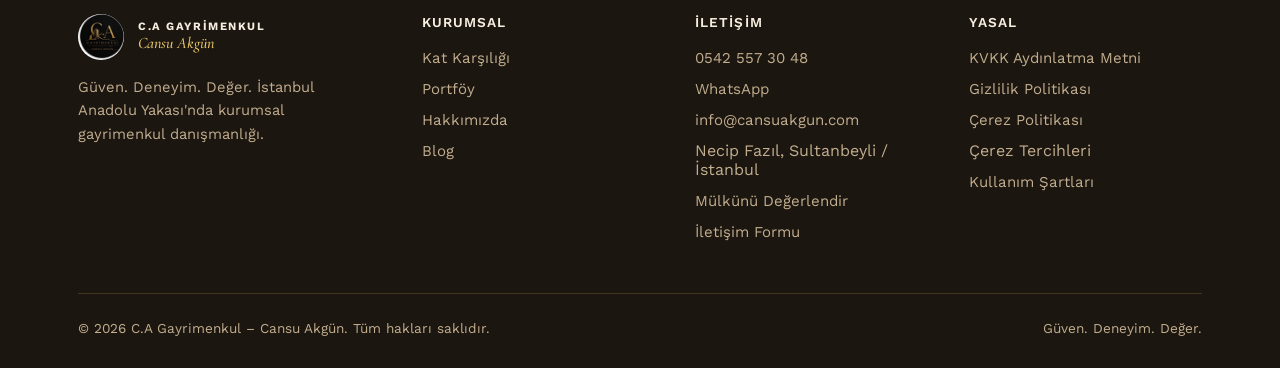
<file: cerez-politikasi.html>
<!DOCTYPE html>
<html lang="tr">
<head>
<meta charset="UTF-8">
<meta name="viewport" content="width=device-width, initial-scale=1.0">
<meta http-equiv="Content-Security-Policy" content="default-src 'self'; script-src 'self' https://www.googletagmanager.com https://tagmanager.google.com https://www.googleadservices.com https://www.google.com https://googleads.g.doubleclick.net; style-src 'self' 'unsafe-inline' https://tagmanager.google.com; img-src 'self' data: https://www.googletagmanager.com https://*.google-analytics.com https://*.analytics.google.com https://googleads.g.doubleclick.net https://www.google.com https://www.google.com.tr https://ssl.gstatic.com https://www.gstatic.com; font-src 'self' data:; connect-src 'self' https://*.google-analytics.com https://*.analytics.google.com https://*.googletagmanager.com https://www.google.com https://www.google.com.tr https://googleads.g.doubleclick.net https://pagead2.googlesyndication.com; frame-src https://www.googletagmanager.com https://td.doubleclick.net https://tagassistant.google.com; object-src 'none'; base-uri 'self'; form-action 'self'; upgrade-insecure-requests">
<meta name="referrer" content="strict-origin-when-cross-origin">
<title>Çerez Politikası | C.A Gayrimenkul</title>
<meta name="description" content="C.A Gayrimenkul Çerez Politikası - internet sitesinde çerez kullanımına ilişkin bilgilendirme.">
<link rel="canonical" href="https://cansuakgun.com/cerez-politikasi.html">
<meta name="robots" content="index, follow">
<meta property="og:type" content="website">
<meta property="og:title" content="Çerez Politikası | C.A Gayrimenkul">
<meta property="og:description" content="C.A Gayrimenkul Çerez Politikası - internet sitesinde çerez kullanımına ilişkin bilgilendirme.">
<meta property="og:url" content="https://cansuakgun.com/cerez-politikasi.html">
<meta property="og:image" content="https://cansuakgun.com/assets/logo.jpg">
<meta property="og:locale" content="tr_TR">
<meta property="og:site_name" content="C.A Gayrimenkul">
<meta name="twitter:card" content="summary">
<meta name="twitter:title" content="Çerez Politikası | C.A Gayrimenkul">
<meta name="twitter:description" content="C.A Gayrimenkul Çerez Politikası - internet sitesinde çerez kullanımına ilişkin bilgilendirme.">
<meta name="twitter:image" content="https://cansuakgun.com/assets/logo.jpg">
<script type="application/ld+json">
{
  "@context": "https://schema.org",
  "@type": "RealEstateAgent",
  "name": "C.A Gayrimenkul",
  "image": "https://cansuakgun.com/assets/logo.jpg",
  "telephone": "+905425573048",
  "url": "https://cansuakgun.com/",
  "areaServed": ["Sultanbeyli", "Pendik", "Tuzla", "Sancaktepe"],
  "address": {
    "@type": "PostalAddress",
    "addressLocality": "Sultanbeyli",
    "addressRegion": "İstanbul",
    "addressCountry": "TR"
  }
}
</script>
<link rel="icon" href="data:image/svg+xml,%3Csvg xmlns='http://www.w3.org/2000/svg' viewBox='0 0 64 64'%3E%3Ccircle cx='32' cy='32' r='31' fill='%230d0d0e'/%3E%3Ctext x='32' y='40' font-family='Georgia,serif' font-size='24' fill='%23e8c66a' text-anchor='middle'%3EC.A%3C/text%3E%3C/svg%3E">
<link rel="preload" href="assets/fonts/worksans-latin.woff2" as="font" type="font/woff2" crossorigin>
<link rel="preload" href="assets/fonts/cormorant-600-latin.woff2" as="font" type="font/woff2" crossorigin>
<link rel="stylesheet" href="assets/style.css?v=5">
</head>
<body>

<header>
  <div class="wrap nav-row">
    <a href="/" class="brand-lockup">
      <div class="brand-mark"></div>
      <div>
        <div class="word-1">C.A Gayrimenkul</div>
        <div class="word-2">Cansu Akgün</div>
      </div>
    </a>
    <nav class="links">
      <a href="/#kat-karsiligi">Kat Karşılığı</a>
      <a href="/#portfoy">Portföy</a>
      <a href="/#hakkimizda">Hakkımızda</a>
      <a href="/#ofis">Ofis</a>
      <a href="/#sss">SSS</a>
      <a href="blog.html">Blog</a>
      <a href="iletisim.html">İletişim</a>
    </nav>
    <div class="header-actions">
      <button class="menu-toggle" type="button" aria-controls="mobile-menu" aria-expanded="false" aria-label="Menüyü aç"><span></span><span></span><span></span></button>
      <a class="phone-chip" href="tel:+905425573048">
        <svg viewBox="0 0 24 24" fill="none" stroke-width="1.6"><path d="M22 16.92v3a2 2 0 0 1-2.18 2 19.79 19.79 0 0 1-8.63-3.07 19.5 19.5 0 0 1-6-6 19.79 19.79 0 0 1-3.07-8.67A2 2 0 0 1 4.11 2h3a2 2 0 0 1 2 1.72c.127.96.362 1.903.7 2.81a2 2 0 0 1-.45 2.11L8.09 9.91a16 16 0 0 0 6 6l1.27-1.27a2 2 0 0 1 2.11-.45c.907.338 1.85.573 2.81.7A2 2 0 0 1 22 16.92z"/></svg>
        <span class="txt">0542 557 30 48</span>
      </a>
      <a class="btn btn-gold btn-sm" href="mulkunu-degerlendir.html">Mülkünü Değerlendir</a>
    </div>
  </div>
<nav id="mobile-menu" class="mobile-panel" aria-label="Mobil menü" hidden>
      <a href="/#kat-karsiligi">Kat Karşılığı</a>
      <a href="/#portfoy">Portföy</a>
      <a href="/#hakkimizda">Hakkımızda</a>
      <a href="/#ofis">Ofis</a>
      <a href="/#sss">SSS</a>
      <a href="blog.html">Blog</a>
      <a href="iletisim.html">İletişim</a>
    <a class="btn btn-gold btn-sm" href="mulkunu-degerlendir.html">Mülkünü Değerlendir</a><a href="tel:+905425573048">0542 557 30 48</a></nav>
</header>

<aside aria-label="WhatsApp ile iletişim"><a class="wa-float" href="https://wa.me/905425573048?text=Merhaba%2C%20gayrimenkul%20dan%C4%B1%C5%9Fmanl%C4%B1%C4%9F%C4%B1%20hakk%C4%B1nda%20bilgi%20almak%20istiyorum." target="_blank" rel="noopener">
  <svg viewBox="0 0 32 32"><path d="M16.01 2.4C8.5 2.4 2.4 8.5 2.4 16c0 2.53.7 4.9 1.92 6.93L2.4 29.6l6.86-1.87a13.5 13.5 0 0 0 6.75 1.8h.01c7.5 0 13.6-6.1 13.6-13.6S23.5 2.4 16.01 2.4zm7.94 19.4c-.34.96-1.68 1.76-2.76 1.99-.73.15-1.68.27-4.9-1.05-3.86-1.6-6.35-5.53-6.55-5.79-.19-.26-1.57-2.09-1.57-3.99 0-1.9.99-2.83 1.35-3.22.34-.37.75-.46 1-.46.25 0 .5 0 .72.01.23.01.54-.09.84.65.34.83 1.16 2.86 1.26 3.07.1.2.17.44.03.71-.13.27-.2.44-.4.68-.2.24-.42.53-.6.71-.2.2-.41.42-.18.82.24.4 1.06 1.75 2.27 2.84 1.56 1.39 2.87 1.82 3.28 2.02.4.2.64.17.87-.1.24-.27 1.03-1.2 1.3-1.61.28-.4.55-.34.92-.2.37.13 2.36 1.11 2.76 1.32.4.2.67.3.77.47.1.17.1.98-.24 1.94z"/></svg>
  WhatsApp
</a></aside>

<main id="top">
  <section class="page-hero">
    <div class="wrap">
      <span class="eyebrow">Yasal</span>
      <h1>Çerez Politikası</h1>
    </div>
  </section>
  <div class="wrap breadcrumb"><a href="/">Ana Sayfa</a><span>/</span><span>Çerez Politikası</span></div>

  <section>
    <div class="wrap prose">
      <p class="updated-note">Son güncelleme: 2 Kasım 2026</p>

      <p>Bu Çerez Politikası, C.A Gayrimenkul (Cansu Akgün) internet sitesinin ("Site") çerez kullanımına ilişkin bilgilendirme amacıyla hazırlanmıştır.</p>

      <h2>1. Çerez Kullanımımız</h2>
      <p>Site şu anda ziyaretçi takibi, reklam veya analitik amaçlı çerez (cookie) kullanmamaktadır. Yazı tipleri dahil tüm site dosyaları sitenin kendi sunucusundan yüklenir; Google Fonts gibi dış bir hizmete istek gönderilmez. Sitenin barındırıldığı hizmet (GitHub Pages), sayfaların sunulması ve güvenliği için IP adresi gibi teknik kayıtları işler. Sayfanın altındaki “Çerez Tercihleri” bağlantısından bir tercih kaydederseniz, bu tercihin hatırlanması için tarayıcınızın yerel depolama alanına (localStorage) küçük bir kayıt yazılır.</p>

      <h2>2. Üçüncü Taraf Hizmetleri</h2>
      <p>Site üzerinden WhatsApp gibi üçüncü taraf hizmetlere yönlendiren bağlantılar bulunmaktadır. Bu bağlantıya tıkladığınızda açılan üçüncü taraf uygulama/sitede kendi çerez politikaları geçerli olur; bu husus Site'nin kontrolü dışındadır.</p>

      <h2>3. İleride Değişiklik</h2>
      <p>İleride ziyaret istatistiği (Google Analytics) veya reklam dönüşüm ölçümü (Google Ads) kullanılmaya başlanırsa, bu çerezler <strong>yalnızca izninizle</strong> çalışır ve analiz ile reklam izinleri <strong>ayrı ayrı</strong> sorulur; izin vermediğiniz sürece ilgili Google etiketleri yüklenmez. Bu durumda sayfa açıldığında bir izin bandı gösterilir ve bu politika güncellenir. Verdiğiniz izni sayfanın altındaki “Çerez Tercihleri” bağlantısından istediğiniz zaman değiştirebilir veya geri alabilirsiniz; izni geri aldığınızda ilgili Google çerezleri silinir. Ölçümde ad, telefon, e-posta veya mesaj içeriğiniz Google’a gönderilmez.</p>


      <h2>4. İletişim</h2>
      <p>Bu Çerez Politikası ile ilgili sorularınız için <a href="tel:+905425573048">0542 557 30 48</a> numaralı telefon veya WhatsApp hattımızdan bize ulaşabilirsiniz.</p>

      <p class="updated-note">Bu metin genel bilgilendirme amaçlıdır ve hukuki danışmanlık niteliği taşımaz.</p>
    </div>
  </section>
</main>

<footer>
  <div class="wrap">
    <div class="footer-grid">
      <div>
        <div class="footer-brand">
          <div class="brand-mark"></div>
          <div>
            <div class="word-1">C.A Gayrimenkul</div>
            <div class="word-2">Cansu Akgün</div>
          </div>
        </div>
        <p style="max-width:32ch;font-size:.92rem;line-height:1.6;">Güven. Deneyim. Değer. İstanbul Anadolu Yakası'nda kurumsal gayrimenkul danışmanlığı.</p>
      </div>
      <div>
        <h3>Kurumsal</h3>
        <ul>
          <li><a href="/#kat-karsiligi">Kat Karşılığı</a></li>
          <li><a href="/#portfoy">Portföy</a></li>
          <li><a href="/#hakkimizda">Hakkımızda</a></li>
          <li><a href="blog.html">Blog</a></li>
        </ul>
      </div>
      <div>
        <h3>İletişim</h3>
        <ul>
          <li><a href="tel:+905425573048">0542 557 30 48</a></li>
          <li><a href="https://wa.me/905425573048" target="_blank" rel="noopener">WhatsApp</a></li>
          <li><a href="mailto:info@cansuakgun.com">info@cansuakgun.com</a></li>
          <li>Necip Fazıl, Sultanbeyli / İstanbul</li>
          <li><a href="mulkunu-degerlendir.html">Mülkünü Değerlendir</a></li>
          <li><a href="iletisim.html">İletişim Formu</a></li>
        </ul>
      </div>
      <div>
        <h3>Yasal</h3>
        <ul>
          <li><a href="kvkk.html">KVKK Aydınlatma Metni</a></li>
          <li><a href="gizlilik-politikasi.html">Gizlilik Politikası</a></li>
          <li><a href="cerez-politikasi.html">Çerez Politikası</a></li>
          <li><button type="button" class="linkish" data-olcum-tercih>Çerez Tercihleri</button></li>
          <li><a href="kullanim-kosullari.html">Kullanım Şartları</a></li>
        </ul>
      </div>
    </div>
    <div class="footer-bottom">
      <span>© <span id="year"></span> C.A Gayrimenkul – Cansu Akgün. Tüm hakları saklıdır.</span>
      <span>Güven. Deneyim. Değer.</span>
    </div>
  </div>
</footer>

<script src="assets/olcum.js?v=1" defer></script>
<script src="assets/site.js?v=2" defer></script>
</body>
</html>
</file>
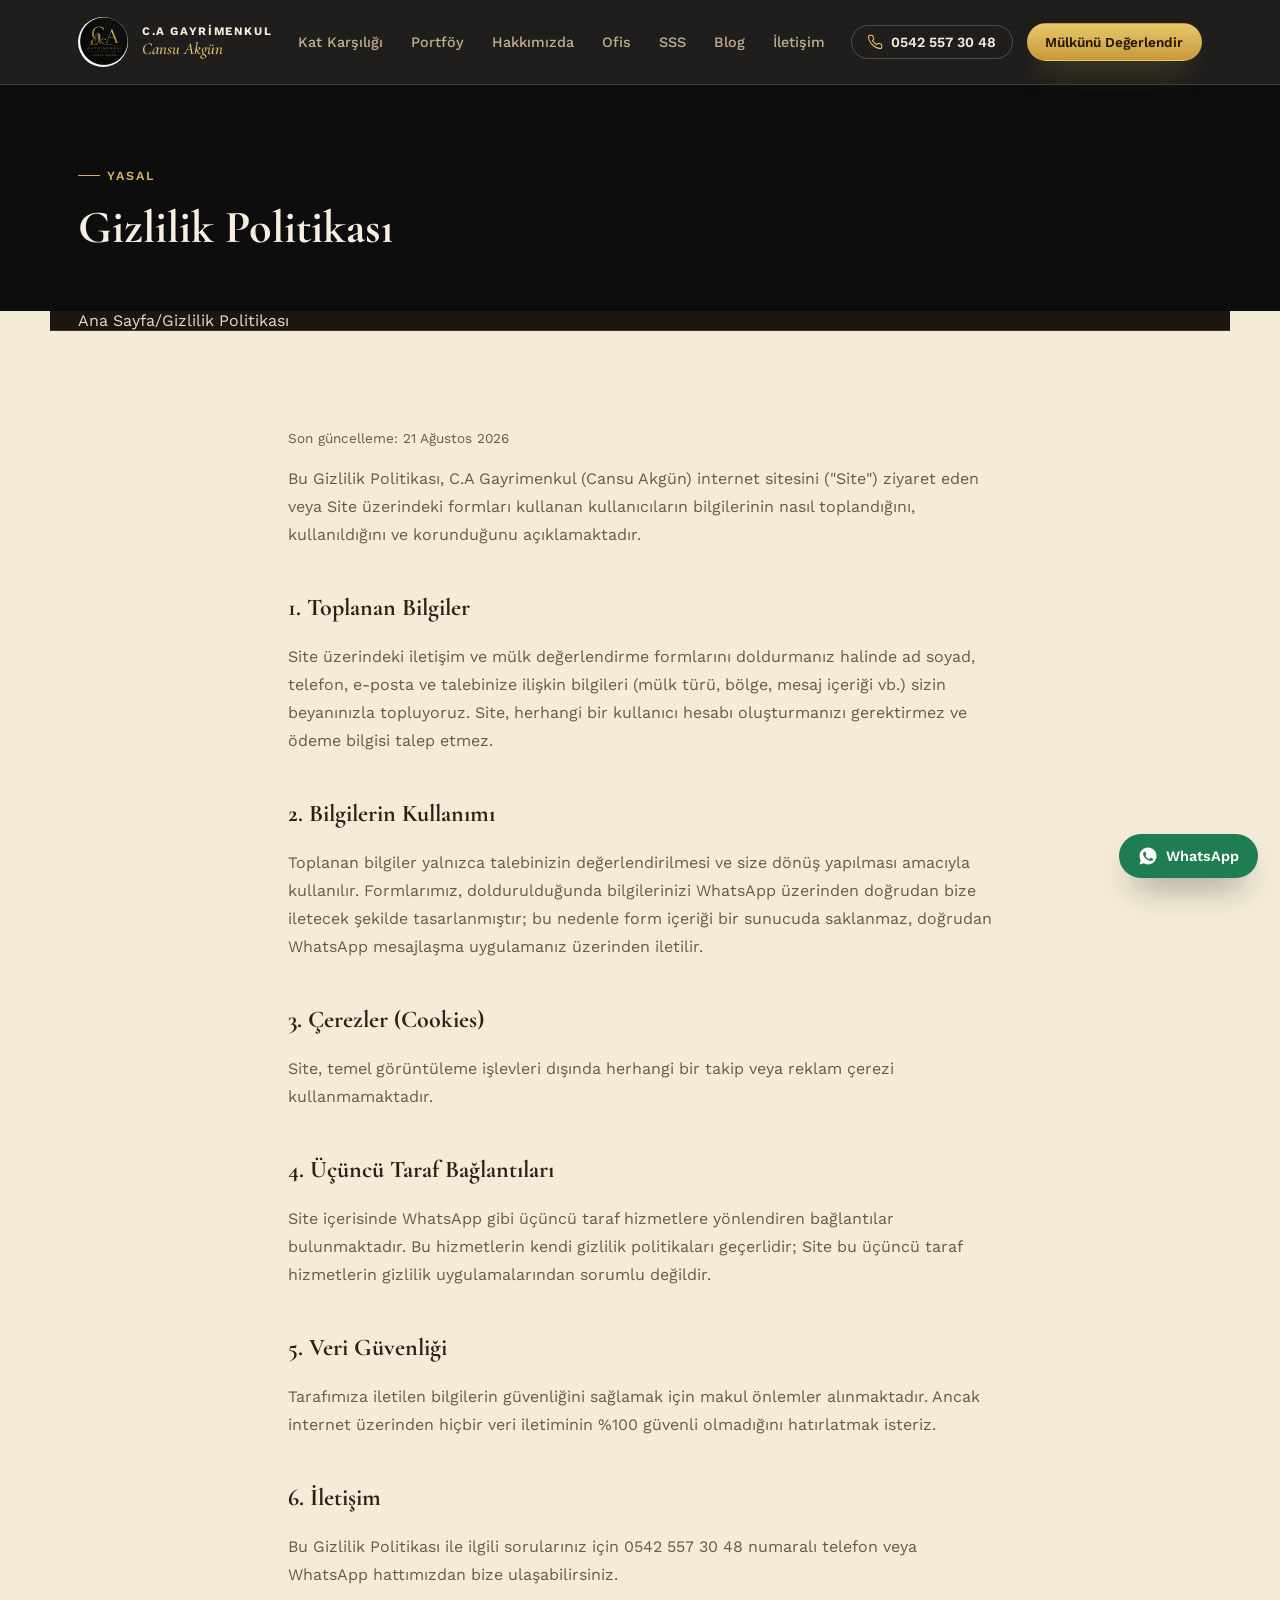
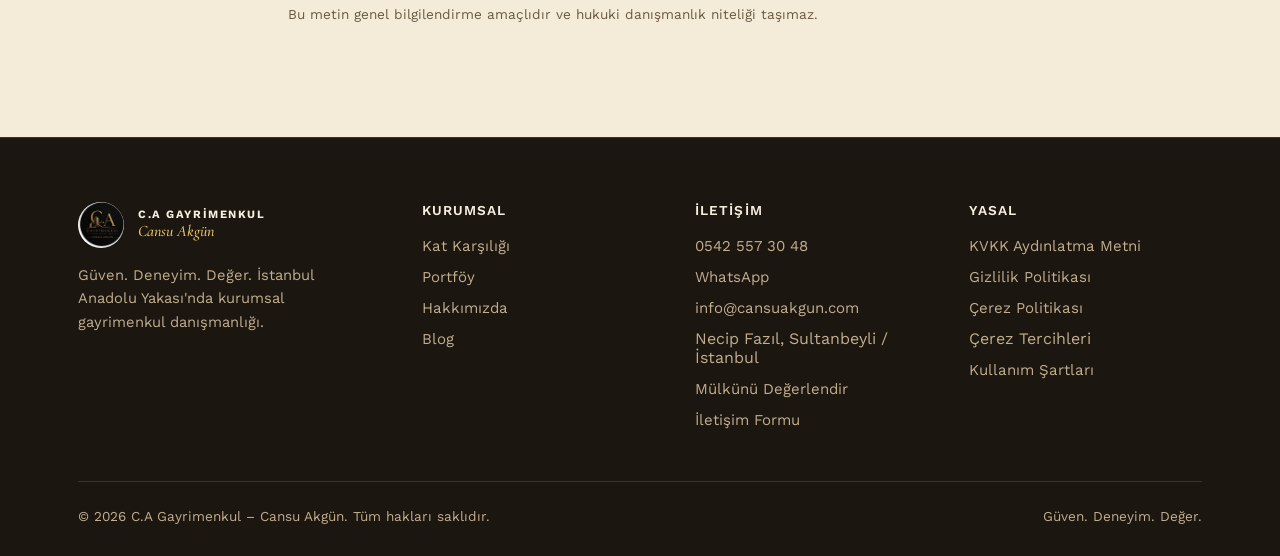
<file: gizlilik-politikasi.html>
<!DOCTYPE html>
<html lang="tr">
<head>
<meta charset="UTF-8">
<meta name="viewport" content="width=device-width, initial-scale=1.0">
<meta http-equiv="Content-Security-Policy" content="default-src 'self'; script-src 'self' https://www.googletagmanager.com https://tagmanager.google.com https://www.googleadservices.com https://www.google.com https://googleads.g.doubleclick.net; style-src 'self' 'unsafe-inline' https://tagmanager.google.com; img-src 'self' data: https://www.googletagmanager.com https://*.google-analytics.com https://*.analytics.google.com https://googleads.g.doubleclick.net https://www.google.com https://www.google.com.tr https://ssl.gstatic.com https://www.gstatic.com; font-src 'self' data:; connect-src 'self' https://*.google-analytics.com https://*.analytics.google.com https://*.googletagmanager.com https://www.google.com https://www.google.com.tr https://googleads.g.doubleclick.net https://pagead2.googlesyndication.com; frame-src https://www.googletagmanager.com https://td.doubleclick.net https://tagassistant.google.com; object-src 'none'; base-uri 'self'; form-action 'self'; upgrade-insecure-requests">
<meta name="referrer" content="strict-origin-when-cross-origin">
<title>Gizlilik Politikası | C.A Gayrimenkul</title>
<meta name="description" content="C.A Gayrimenkul Gizlilik Politikası - internet sitesi kullanımına ilişkin gizlilik bilgilendirmesi.">
<link rel="canonical" href="https://cansuakgun.com/gizlilik-politikasi.html">
<meta name="robots" content="index, follow">
<meta property="og:type" content="website">
<meta property="og:title" content="Gizlilik Politikası | C.A Gayrimenkul">
<meta property="og:description" content="C.A Gayrimenkul Gizlilik Politikası - internet sitesi kullanımına ilişkin gizlilik bilgilendirmesi.">
<meta property="og:url" content="https://cansuakgun.com/gizlilik-politikasi.html">
<meta property="og:image" content="https://cansuakgun.com/assets/logo.jpg">
<meta property="og:locale" content="tr_TR">
<meta property="og:site_name" content="C.A Gayrimenkul">
<meta name="twitter:card" content="summary">
<meta name="twitter:title" content="Gizlilik Politikası | C.A Gayrimenkul">
<meta name="twitter:description" content="C.A Gayrimenkul Gizlilik Politikası - internet sitesi kullanımına ilişkin gizlilik bilgilendirmesi.">
<meta name="twitter:image" content="https://cansuakgun.com/assets/logo.jpg">
<script type="application/ld+json">
{
  "@context": "https://schema.org",
  "@type": "RealEstateAgent",
  "name": "C.A Gayrimenkul",
  "image": "https://cansuakgun.com/assets/logo.jpg",
  "telephone": "+905425573048",
  "url": "https://cansuakgun.com/",
  "areaServed": ["Sultanbeyli", "Pendik", "Tuzla", "Sancaktepe"],
  "address": {
    "@type": "PostalAddress",
    "addressLocality": "Sultanbeyli",
    "addressRegion": "İstanbul",
    "addressCountry": "TR"
  }
}
</script>
<link rel="icon" href="data:image/svg+xml,%3Csvg xmlns='http://www.w3.org/2000/svg' viewBox='0 0 64 64'%3E%3Ccircle cx='32' cy='32' r='31' fill='%230d0d0e'/%3E%3Ctext x='32' y='40' font-family='Georgia,serif' font-size='24' fill='%23e8c66a' text-anchor='middle'%3EC.A%3C/text%3E%3C/svg%3E">
<link rel="preload" href="assets/fonts/worksans-latin.woff2" as="font" type="font/woff2" crossorigin>
<link rel="preload" href="assets/fonts/cormorant-600-latin.woff2" as="font" type="font/woff2" crossorigin>
<link rel="stylesheet" href="assets/style.css?v=5">
</head>
<body>

<header>
  <div class="wrap nav-row">
    <a href="/" class="brand-lockup">
      <div class="brand-mark"></div>
      <div>
        <div class="word-1">C.A Gayrimenkul</div>
        <div class="word-2">Cansu Akgün</div>
      </div>
    </a>
    <nav class="links">
      <a href="/#kat-karsiligi">Kat Karşılığı</a>
      <a href="/#portfoy">Portföy</a>
      <a href="/#hakkimizda">Hakkımızda</a>
      <a href="/#ofis">Ofis</a>
      <a href="/#sss">SSS</a>
      <a href="blog.html">Blog</a>
      <a href="iletisim.html">İletişim</a>
    </nav>
    <div class="header-actions">
      <button class="menu-toggle" type="button" aria-controls="mobile-menu" aria-expanded="false" aria-label="Menüyü aç"><span></span><span></span><span></span></button>
      <a class="phone-chip" href="tel:+905425573048">
        <svg viewBox="0 0 24 24" fill="none" stroke-width="1.6"><path d="M22 16.92v3a2 2 0 0 1-2.18 2 19.79 19.79 0 0 1-8.63-3.07 19.5 19.5 0 0 1-6-6 19.79 19.79 0 0 1-3.07-8.67A2 2 0 0 1 4.11 2h3a2 2 0 0 1 2 1.72c.127.96.362 1.903.7 2.81a2 2 0 0 1-.45 2.11L8.09 9.91a16 16 0 0 0 6 6l1.27-1.27a2 2 0 0 1 2.11-.45c.907.338 1.85.573 2.81.7A2 2 0 0 1 22 16.92z"/></svg>
        <span class="txt">0542 557 30 48</span>
      </a>
      <a class="btn btn-gold btn-sm" href="mulkunu-degerlendir.html">Mülkünü Değerlendir</a>
    </div>
  </div>
<nav id="mobile-menu" class="mobile-panel" aria-label="Mobil menü" hidden>
      <a href="/#kat-karsiligi">Kat Karşılığı</a>
      <a href="/#portfoy">Portföy</a>
      <a href="/#hakkimizda">Hakkımızda</a>
      <a href="/#ofis">Ofis</a>
      <a href="/#sss">SSS</a>
      <a href="blog.html">Blog</a>
      <a href="iletisim.html">İletişim</a>
    <a class="btn btn-gold btn-sm" href="mulkunu-degerlendir.html">Mülkünü Değerlendir</a><a href="tel:+905425573048">0542 557 30 48</a></nav>
</header>

<aside aria-label="WhatsApp ile iletişim"><a class="wa-float" href="https://wa.me/905425573048?text=Merhaba%2C%20gayrimenkul%20dan%C4%B1%C5%9Fmanl%C4%B1%C4%9F%C4%B1%20hakk%C4%B1nda%20bilgi%20almak%20istiyorum." target="_blank" rel="noopener">
  <svg viewBox="0 0 32 32"><path d="M16.01 2.4C8.5 2.4 2.4 8.5 2.4 16c0 2.53.7 4.9 1.92 6.93L2.4 29.6l6.86-1.87a13.5 13.5 0 0 0 6.75 1.8h.01c7.5 0 13.6-6.1 13.6-13.6S23.5 2.4 16.01 2.4zm7.94 19.4c-.34.96-1.68 1.76-2.76 1.99-.73.15-1.68.27-4.9-1.05-3.86-1.6-6.35-5.53-6.55-5.79-.19-.26-1.57-2.09-1.57-3.99 0-1.9.99-2.83 1.35-3.22.34-.37.75-.46 1-.46.25 0 .5 0 .72.01.23.01.54-.09.84.65.34.83 1.16 2.86 1.26 3.07.1.2.17.44.03.71-.13.27-.2.44-.4.68-.2.24-.42.53-.6.71-.2.2-.41.42-.18.82.24.4 1.06 1.75 2.27 2.84 1.56 1.39 2.87 1.82 3.28 2.02.4.2.64.17.87-.1.24-.27 1.03-1.2 1.3-1.61.28-.4.55-.34.92-.2.37.13 2.36 1.11 2.76 1.32.4.2.67.3.77.47.1.17.1.98-.24 1.94z"/></svg>
  WhatsApp
</a></aside>

<main id="top">
  <section class="page-hero">
    <div class="wrap">
      <span class="eyebrow">Yasal</span>
      <h1>Gizlilik Politikası</h1>
    </div>
  </section>
  <div class="wrap breadcrumb"><a href="/">Ana Sayfa</a><span>/</span><span>Gizlilik Politikası</span></div>

  <section>
    <div class="wrap prose">
      <p class="updated-note">Son güncelleme: 21 Ağustos 2026</p>

      <p>Bu Gizlilik Politikası, C.A Gayrimenkul (Cansu Akgün) internet sitesini ("Site") ziyaret eden veya Site üzerindeki formları kullanan kullanıcıların bilgilerinin nasıl toplandığını, kullanıldığını ve korunduğunu açıklamaktadır.</p>

      <h2>1. Toplanan Bilgiler</h2>
      <p>Site üzerindeki iletişim ve mülk değerlendirme formlarını doldurmanız halinde ad soyad, telefon, e-posta ve talebinize ilişkin bilgileri (mülk türü, bölge, mesaj içeriği vb.) sizin beyanınızla topluyoruz. Site, herhangi bir kullanıcı hesabı oluşturmanızı gerektirmez ve ödeme bilgisi talep etmez.</p>

      <h2>2. Bilgilerin Kullanımı</h2>
      <p>Toplanan bilgiler yalnızca talebinizin değerlendirilmesi ve size dönüş yapılması amacıyla kullanılır. Formlarımız, doldurulduğunda bilgilerinizi WhatsApp üzerinden doğrudan bize iletecek şekilde tasarlanmıştır; bu nedenle form içeriği bir sunucuda saklanmaz, doğrudan WhatsApp mesajlaşma uygulamanız üzerinden iletilir.</p>

      <h2>3. Çerezler (Cookies)</h2>
      <p>Site, temel görüntüleme işlevleri dışında herhangi bir takip veya reklam çerezi kullanmamaktadır.</p>

      <h2>4. Üçüncü Taraf Bağlantıları</h2>
      <p>Site içerisinde WhatsApp gibi üçüncü taraf hizmetlere yönlendiren bağlantılar bulunmaktadır. Bu hizmetlerin kendi gizlilik politikaları geçerlidir; Site bu üçüncü taraf hizmetlerin gizlilik uygulamalarından sorumlu değildir.</p>

      <h2>5. Veri Güvenliği</h2>
      <p>Tarafımıza iletilen bilgilerin güvenliğini sağlamak için makul önlemler alınmaktadır. Ancak internet üzerinden hiçbir veri iletiminin %100 güvenli olmadığını hatırlatmak isteriz.</p>

      <h2>6. İletişim</h2>
      <p>Bu Gizlilik Politikası ile ilgili sorularınız için <a href="tel:+905425573048">0542 557 30 48</a> numaralı telefon veya WhatsApp hattımızdan bize ulaşabilirsiniz.</p>

      <p class="updated-note">Bu metin genel bilgilendirme amaçlıdır ve hukuki danışmanlık niteliği taşımaz.</p>
    </div>
  </section>
</main>

<footer>
  <div class="wrap">
    <div class="footer-grid">
      <div>
        <div class="footer-brand">
          <div class="brand-mark"></div>
          <div>
            <div class="word-1">C.A Gayrimenkul</div>
            <div class="word-2">Cansu Akgün</div>
          </div>
        </div>
        <p style="max-width:32ch;font-size:.92rem;line-height:1.6;">Güven. Deneyim. Değer. İstanbul Anadolu Yakası'nda kurumsal gayrimenkul danışmanlığı.</p>
      </div>
      <div>
        <h3>Kurumsal</h3>
        <ul>
          <li><a href="/#kat-karsiligi">Kat Karşılığı</a></li>
          <li><a href="/#portfoy">Portföy</a></li>
          <li><a href="/#hakkimizda">Hakkımızda</a></li>
          <li><a href="blog.html">Blog</a></li>
        </ul>
      </div>
      <div>
        <h3>İletişim</h3>
        <ul>
          <li><a href="tel:+905425573048">0542 557 30 48</a></li>
          <li><a href="https://wa.me/905425573048" target="_blank" rel="noopener">WhatsApp</a></li>
          <li><a href="mailto:info@cansuakgun.com">info@cansuakgun.com</a></li>
          <li>Necip Fazıl, Sultanbeyli / İstanbul</li>
          <li><a href="mulkunu-degerlendir.html">Mülkünü Değerlendir</a></li>
          <li><a href="iletisim.html">İletişim Formu</a></li>
        </ul>
      </div>
      <div>
        <h3>Yasal</h3>
        <ul>
          <li><a href="kvkk.html">KVKK Aydınlatma Metni</a></li>
          <li><a href="gizlilik-politikasi.html">Gizlilik Politikası</a></li>
          <li><a href="cerez-politikasi.html">Çerez Politikası</a></li>
          <li><button type="button" class="linkish" data-olcum-tercih>Çerez Tercihleri</button></li>
          <li><a href="kullanim-kosullari.html">Kullanım Şartları</a></li>
        </ul>
      </div>
    </div>
    <div class="footer-bottom">
      <span>© <span id="year"></span> C.A Gayrimenkul – Cansu Akgün. Tüm hakları saklıdır.</span>
      <span>Güven. Deneyim. Değer.</span>
    </div>
  </div>
</footer>

<script src="assets/olcum.js?v=1" defer></script>
<script src="assets/site.js?v=2" defer></script>
</body>
</html>
</file>
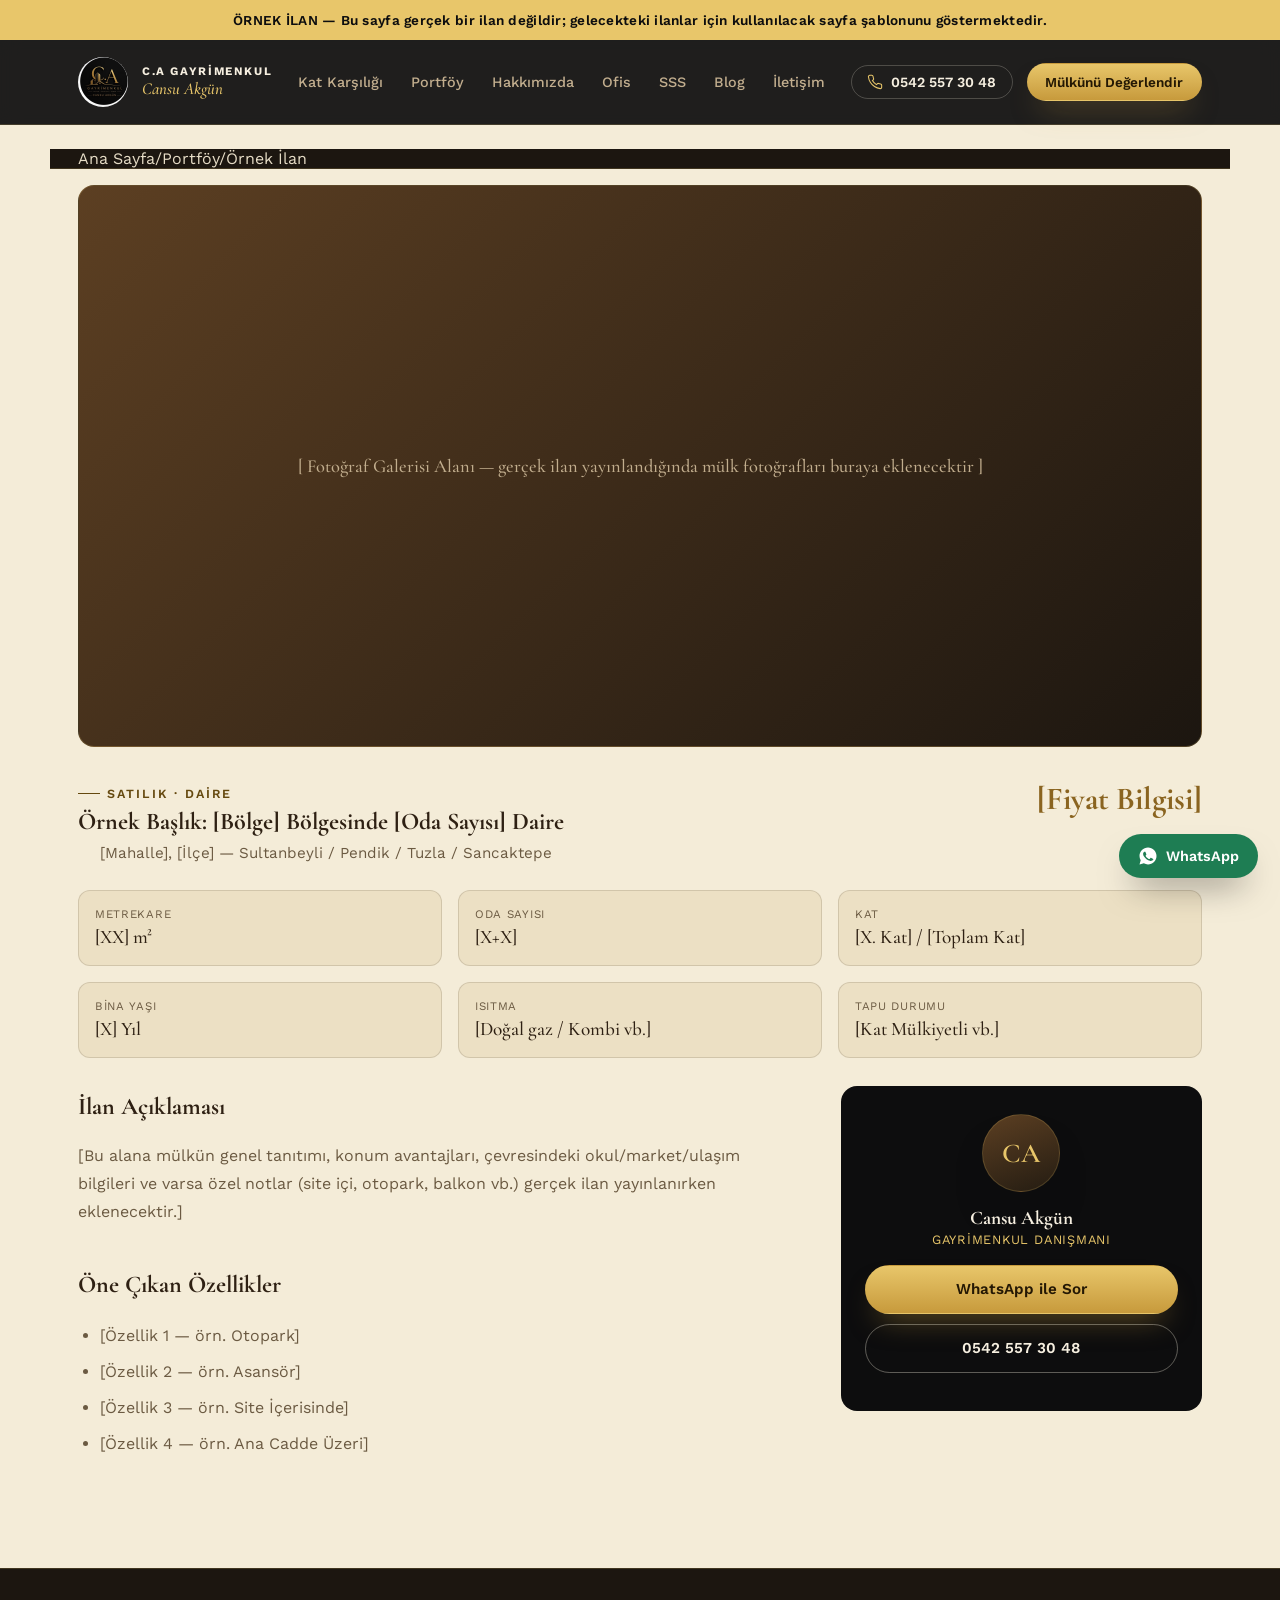
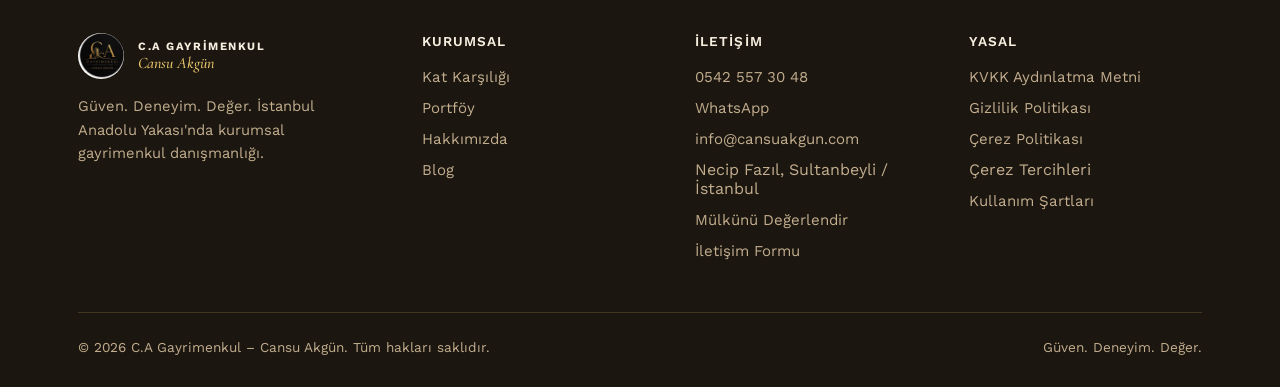
<file: ilan-detay-sablonu.html>
<!DOCTYPE html>
<html lang="tr">
<head>
<meta charset="UTF-8">
<meta name="viewport" content="width=device-width, initial-scale=1.0">
<meta http-equiv="Content-Security-Policy" content="default-src 'self'; script-src 'self' https://www.googletagmanager.com https://tagmanager.google.com https://www.googleadservices.com https://www.google.com https://googleads.g.doubleclick.net; style-src 'self' 'unsafe-inline' https://tagmanager.google.com; img-src 'self' data: https://www.googletagmanager.com https://*.google-analytics.com https://*.analytics.google.com https://googleads.g.doubleclick.net https://www.google.com https://www.google.com.tr https://ssl.gstatic.com https://www.gstatic.com; font-src 'self' data:; connect-src 'self' https://*.google-analytics.com https://*.analytics.google.com https://*.googletagmanager.com https://www.google.com https://www.google.com.tr https://googleads.g.doubleclick.net https://pagead2.googlesyndication.com; frame-src https://www.googletagmanager.com https://td.doubleclick.net https://tagassistant.google.com; object-src 'none'; base-uri 'self'; form-action 'self'; upgrade-insecure-requests">
<meta name="referrer" content="strict-origin-when-cross-origin">
<title>İlan Detay Şablonu (Örnek) | C.A Gayrimenkul</title>
<meta name="description" content="Gerçek ilanlar yayınlanmaya başladığında kullanılacak ilan detay sayfası şablonu - örnek/gösterim amaçlıdır.">
<link rel="canonical" href="https://cansuakgun.com/ilan-detay-sablonu.html">
<meta property="og:type" content="website">
<meta property="og:title" content="İlan Detay Şablonu (Örnek) | C.A Gayrimenkul">
<meta property="og:description" content="Gerçek ilanlar yayınlanmaya başladığında kullanılacak ilan detay sayfası şablonu - örnek/gösterim amaçlıdır.">
<meta property="og:url" content="https://cansuakgun.com/ilan-detay-sablonu.html">
<meta property="og:image" content="https://cansuakgun.com/assets/logo.jpg">
<meta property="og:locale" content="tr_TR">
<meta property="og:site_name" content="C.A Gayrimenkul">
<meta name="twitter:card" content="summary">
<meta name="twitter:title" content="İlan Detay Şablonu (Örnek) | C.A Gayrimenkul">
<meta name="twitter:description" content="Gerçek ilanlar yayınlanmaya başladığında kullanılacak ilan detay sayfası şablonu - örnek/gösterim amaçlıdır.">
<meta name="twitter:image" content="https://cansuakgun.com/assets/logo.jpg">
<script type="application/ld+json">
{
  "@context": "https://schema.org",
  "@type": "RealEstateAgent",
  "name": "C.A Gayrimenkul",
  "image": "https://cansuakgun.com/assets/logo.jpg",
  "telephone": "+905425573048",
  "url": "https://cansuakgun.com/",
  "areaServed": ["Sultanbeyli", "Pendik", "Tuzla", "Sancaktepe"],
  "address": {
    "@type": "PostalAddress",
    "addressLocality": "Sultanbeyli",
    "addressRegion": "İstanbul",
    "addressCountry": "TR"
  }
}
</script>
<meta name="robots" content="noindex">
<link rel="icon" href="data:image/svg+xml,%3Csvg xmlns='http://www.w3.org/2000/svg' viewBox='0 0 64 64'%3E%3Ccircle cx='32' cy='32' r='31' fill='%230d0d0e'/%3E%3Ctext x='32' y='40' font-family='Georgia,serif' font-size='24' fill='%23e8c66a' text-anchor='middle'%3EC.A%3C/text%3E%3C/svg%3E">
<link rel="preload" href="assets/fonts/worksans-latin.woff2" as="font" type="font/woff2" crossorigin>
<link rel="preload" href="assets/fonts/cormorant-600-latin.woff2" as="font" type="font/woff2" crossorigin>
<link rel="stylesheet" href="assets/style.css?v=5">
</head>
<body>

<div class="template-banner">ÖRNEK İLAN — Bu sayfa gerçek bir ilan değildir; gelecekteki ilanlar için kullanılacak sayfa şablonunu göstermektedir.</div>

<header>
  <div class="wrap nav-row">
    <a href="/" class="brand-lockup">
      <div class="brand-mark"></div>
      <div>
        <div class="word-1">C.A Gayrimenkul</div>
        <div class="word-2">Cansu Akgün</div>
      </div>
    </a>
    <nav class="links">
      <a href="/#kat-karsiligi">Kat Karşılığı</a>
      <a href="/#portfoy">Portföy</a>
      <a href="/#hakkimizda">Hakkımızda</a>
      <a href="/#ofis">Ofis</a>
      <a href="/#sss">SSS</a>
      <a href="blog.html">Blog</a>
      <a href="iletisim.html">İletişim</a>
    </nav>
    <div class="header-actions">
      <button class="menu-toggle" type="button" aria-controls="mobile-menu" aria-expanded="false" aria-label="Menüyü aç"><span></span><span></span><span></span></button>
      <a class="phone-chip" href="tel:+905425573048">
        <svg viewBox="0 0 24 24" fill="none" stroke-width="1.6"><path d="M22 16.92v3a2 2 0 0 1-2.18 2 19.79 19.79 0 0 1-8.63-3.07 19.5 19.5 0 0 1-6-6 19.79 19.79 0 0 1-3.07-8.67A2 2 0 0 1 4.11 2h3a2 2 0 0 1 2 1.72c.127.96.362 1.903.7 2.81a2 2 0 0 1-.45 2.11L8.09 9.91a16 16 0 0 0 6 6l1.27-1.27a2 2 0 0 1 2.11-.45c.907.338 1.85.573 2.81.7A2 2 0 0 1 22 16.92z"/></svg>
        <span class="txt">0542 557 30 48</span>
      </a>
      <a class="btn btn-gold btn-sm" href="mulkunu-degerlendir.html">Mülkünü Değerlendir</a>
    </div>
  </div>
<nav id="mobile-menu" class="mobile-panel" aria-label="Mobil menü" hidden>
      <a href="/#kat-karsiligi">Kat Karşılığı</a>
      <a href="/#portfoy">Portföy</a>
      <a href="/#hakkimizda">Hakkımızda</a>
      <a href="/#ofis">Ofis</a>
      <a href="/#sss">SSS</a>
      <a href="blog.html">Blog</a>
      <a href="iletisim.html">İletişim</a>
    <a class="btn btn-gold btn-sm" href="mulkunu-degerlendir.html">Mülkünü Değerlendir</a><a href="tel:+905425573048">0542 557 30 48</a></nav>
</header>

<aside aria-label="WhatsApp ile iletişim"><a class="wa-float" href="https://wa.me/905425573048?text=Merhaba%2C%20gayrimenkul%20dan%C4%B1%C5%9Fmanl%C4%B1%C4%9F%C4%B1%20hakk%C4%B1nda%20bilgi%20almak%20istiyorum." target="_blank" rel="noopener">
  <svg viewBox="0 0 32 32"><path d="M16.01 2.4C8.5 2.4 2.4 8.5 2.4 16c0 2.53.7 4.9 1.92 6.93L2.4 29.6l6.86-1.87a13.5 13.5 0 0 0 6.75 1.8h.01c7.5 0 13.6-6.1 13.6-13.6S23.5 2.4 16.01 2.4zm7.94 19.4c-.34.96-1.68 1.76-2.76 1.99-.73.15-1.68.27-4.9-1.05-3.86-1.6-6.35-5.53-6.55-5.79-.19-.26-1.57-2.09-1.57-3.99 0-1.9.99-2.83 1.35-3.22.34-.37.75-.46 1-.46.25 0 .5 0 .72.01.23.01.54-.09.84.65.34.83 1.16 2.86 1.26 3.07.1.2.17.44.03.71-.13.27-.2.44-.4.68-.2.24-.42.53-.6.71-.2.2-.41.42-.18.82.24.4 1.06 1.75 2.27 2.84 1.56 1.39 2.87 1.82 3.28 2.02.4.2.64.17.87-.1.24-.27 1.03-1.2 1.3-1.61.28-.4.55-.34.92-.2.37.13 2.36 1.11 2.76 1.32.4.2.67.3.77.47.1.17.1.98-.24 1.94z"/></svg>
  WhatsApp
</a></aside>

<main id="top">
  <div class="wrap breadcrumb" style="margin-top:24px;"><a href="/">Ana Sayfa</a><span>/</span><a href="/#portfoy">Portföy</a><span>/</span><span>Örnek İlan</span></div>

  <section style="padding-top:16px;">
    <div class="wrap">
      <div class="listing-gallery">
        [ Fotoğraf Galerisi Alanı — gerçek ilan yayınlandığında mülk fotoğrafları buraya eklenecektir ]
      </div>

      <div class="listing-head">
        <div>
          <span class="eyebrow">Satılık · Daire</span>
          <h1>Örnek Başlık: [Bölge] Bölgesinde [Oda Sayısı] Daire</h1>
          <div class="listing-loc">
            <svg viewBox="0 0 24 24" fill="none" stroke-width="1.6" style="width:16px;height:16px;"><path d="M12 22s8-7.5 8-13a8 8 0 1 0-16 0c0 5.5 8 13 8 13z"/><circle cx="12" cy="9" r="3"/></svg>
            [Mahalle], [İlçe] — Sultanbeyli / Pendik / Tuzla / Sancaktepe
          </div>
        </div>
        <div class="listing-price">[Fiyat Bilgisi]</div>
      </div>

      <div class="listing-facts">
        <div class="fact-item"><div class="fk">Metrekare</div><div class="fv">[XX] m²</div></div>
        <div class="fact-item"><div class="fk">Oda Sayısı</div><div class="fv">[X+X]</div></div>
        <div class="fact-item"><div class="fk">Kat</div><div class="fv">[X. Kat] / [Toplam Kat]</div></div>
        <div class="fact-item"><div class="fk">Bina Yaşı</div><div class="fv">[X] Yıl</div></div>
        <div class="fact-item"><div class="fk">Isıtma</div><div class="fv">[Doğal gaz / Kombi vb.]</div></div>
        <div class="fact-item"><div class="fk">Tapu Durumu</div><div class="fv">[Kat Mülkiyetli vb.]</div></div>
      </div>

      <div class="listing-body">
        <div class="prose">
          <h2>İlan Açıklaması</h2>
          <p>[Bu alana mülkün genel tanıtımı, konum avantajları, çevresindeki okul/market/ulaşım bilgileri ve varsa özel notlar (site içi, otopark, balkon vb.) gerçek ilan yayınlanırken eklenecektir.]</p>
          <h2>Öne Çıkan Özellikler</h2>
          <ul>
            <li>[Özellik 1 — örn. Otopark]</li>
            <li>[Özellik 2 — örn. Asansör]</li>
            <li>[Özellik 3 — örn. Site İçerisinde]</li>
            <li>[Özellik 4 — örn. Ana Cadde Üzeri]</li>
          </ul>
        </div>
        <div class="agent-mini">
          <div class="avatar-mono"><span>CA</span></div>
          <h3>Cansu Akgün</h3>
          <span class="role">Gayrimenkul Danışmanı</span>
          <a class="btn btn-gold" href="https://wa.me/905425573048?text=Merhaba%2C%20bu%20ilan%20hakk%C4%B1nda%20bilgi%20almak%20istiyorum." target="_blank" rel="noopener">WhatsApp ile Sor</a>
          <a class="btn btn-outline-dark" href="tel:+905425573048">0542 557 30 48</a>
        </div>
      </div>
    </div>
  </section>
</main>

<footer>
  <div class="wrap">
    <div class="footer-grid">
      <div>
        <div class="footer-brand">
          <div class="brand-mark"></div>
          <div>
            <div class="word-1">C.A Gayrimenkul</div>
            <div class="word-2">Cansu Akgün</div>
          </div>
        </div>
        <p style="max-width:32ch;font-size:.92rem;line-height:1.6;">Güven. Deneyim. Değer. İstanbul Anadolu Yakası'nda kurumsal gayrimenkul danışmanlığı.</p>
      </div>
      <div>
        <h3>Kurumsal</h3>
        <ul>
          <li><a href="/#kat-karsiligi">Kat Karşılığı</a></li>
          <li><a href="/#portfoy">Portföy</a></li>
          <li><a href="/#hakkimizda">Hakkımızda</a></li>
          <li><a href="blog.html">Blog</a></li>
        </ul>
      </div>
      <div>
        <h3>İletişim</h3>
        <ul>
          <li><a href="tel:+905425573048">0542 557 30 48</a></li>
          <li><a href="https://wa.me/905425573048" target="_blank" rel="noopener">WhatsApp</a></li>
          <li><a href="mailto:info@cansuakgun.com">info@cansuakgun.com</a></li>
          <li>Necip Fazıl, Sultanbeyli / İstanbul</li>
          <li><a href="mulkunu-degerlendir.html">Mülkünü Değerlendir</a></li>
          <li><a href="iletisim.html">İletişim Formu</a></li>
        </ul>
      </div>
      <div>
        <h3>Yasal</h3>
        <ul>
          <li><a href="kvkk.html">KVKK Aydınlatma Metni</a></li>
          <li><a href="gizlilik-politikasi.html">Gizlilik Politikası</a></li>
          <li><a href="cerez-politikasi.html">Çerez Politikası</a></li>
          <li><button type="button" class="linkish" data-olcum-tercih>Çerez Tercihleri</button></li>
          <li><a href="kullanim-kosullari.html">Kullanım Şartları</a></li>
        </ul>
      </div>
    </div>
    <div class="footer-bottom">
      <span>© <span id="year"></span> C.A Gayrimenkul – Cansu Akgün. Tüm hakları saklıdır.</span>
      <span>Güven. Deneyim. Değer.</span>
    </div>
  </div>
</footer>

<script src="assets/olcum.js?v=1" defer></script>
<script src="assets/site.js?v=2" defer></script>
</body>
</html>
</file>
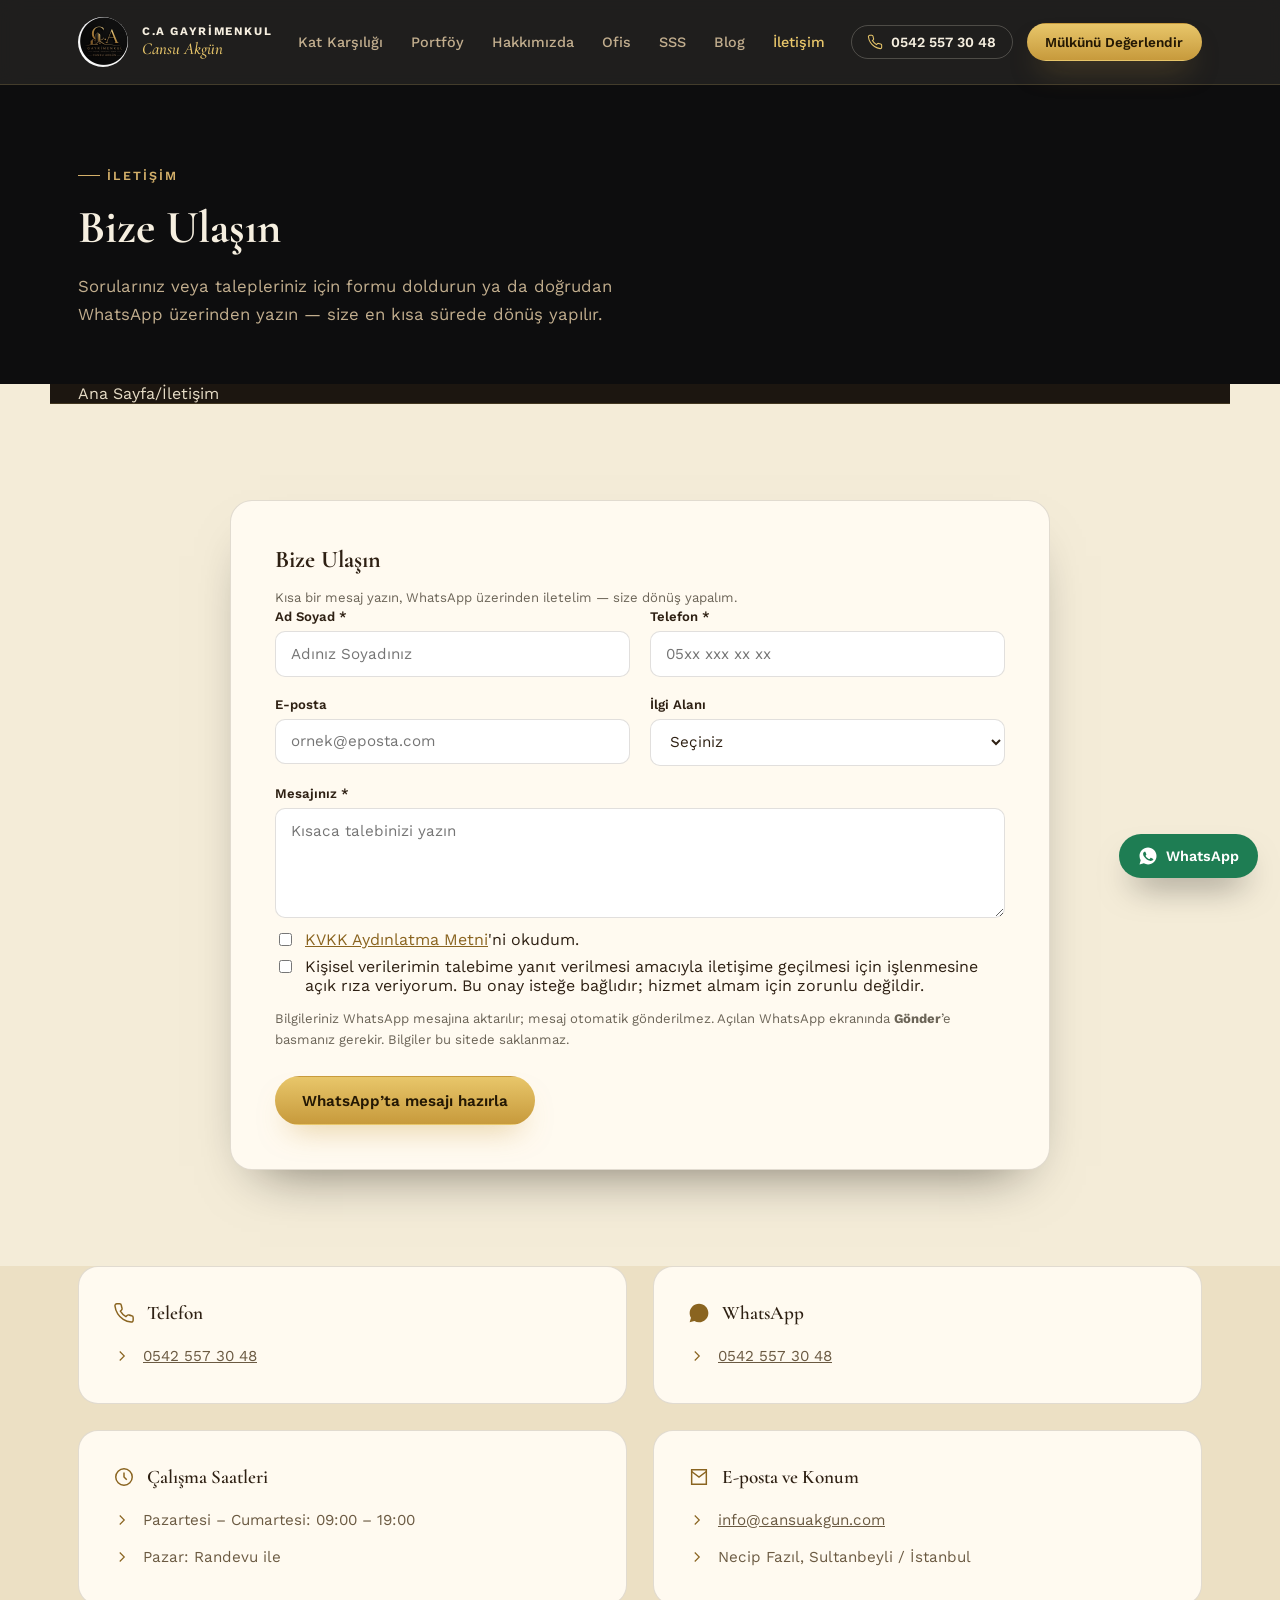
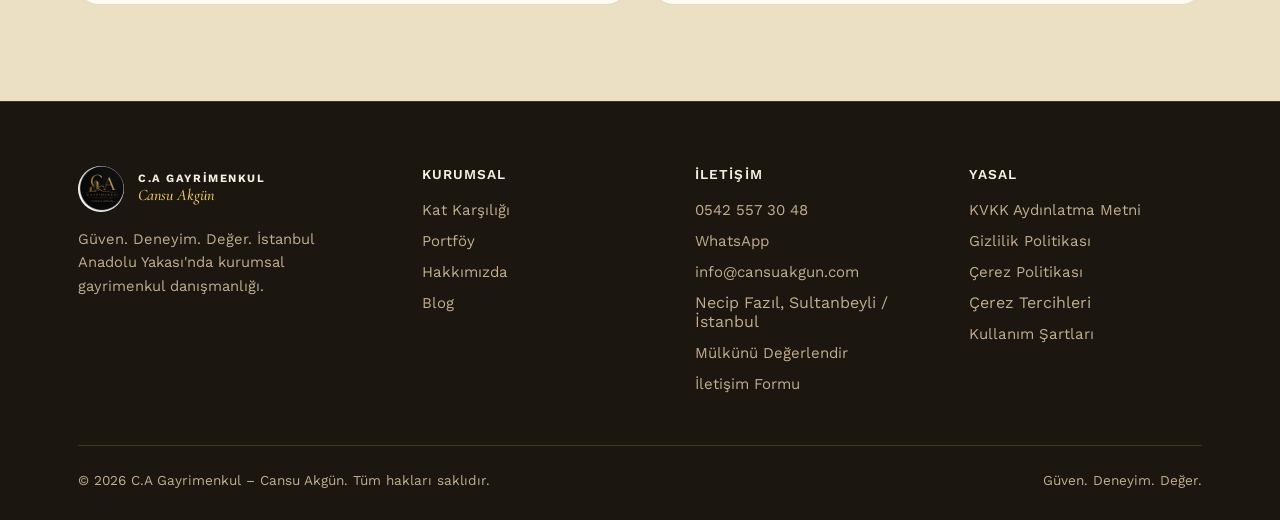
<file: iletisim.html>
<!DOCTYPE html>
<html lang="tr">
<head>
<meta charset="UTF-8">
<meta name="viewport" content="width=device-width, initial-scale=1.0">
<meta http-equiv="Content-Security-Policy" content="default-src 'self'; script-src 'self' https://www.googletagmanager.com https://tagmanager.google.com https://www.googleadservices.com https://www.google.com https://googleads.g.doubleclick.net; style-src 'self' 'unsafe-inline' https://tagmanager.google.com; img-src 'self' data: https://www.googletagmanager.com https://*.google-analytics.com https://*.analytics.google.com https://googleads.g.doubleclick.net https://www.google.com https://www.google.com.tr https://ssl.gstatic.com https://www.gstatic.com; font-src 'self' data:; connect-src 'self' https://*.google-analytics.com https://*.analytics.google.com https://*.googletagmanager.com https://www.google.com https://www.google.com.tr https://googleads.g.doubleclick.net https://pagead2.googlesyndication.com; frame-src https://www.googletagmanager.com https://td.doubleclick.net https://tagassistant.google.com; object-src 'none'; base-uri 'self'; form-action 'self'; upgrade-insecure-requests">
<meta name="referrer" content="strict-origin-when-cross-origin">
<title>İletişim | C.A Gayrimenkul</title>
<meta name="description" content="C.A Gayrimenkul ile iletişime geçin - satılık, kiralık veya kat karşılığı taleplerinizi WhatsApp veya telefon ile iletebilirsiniz.">
<link rel="canonical" href="https://cansuakgun.com/iletisim.html">
<meta name="robots" content="index, follow">
<meta property="og:type" content="website">
<meta property="og:title" content="İletişim | C.A Gayrimenkul">
<meta property="og:description" content="C.A Gayrimenkul ile iletişime geçin - satılık, kiralık veya kat karşılığı taleplerinizi WhatsApp veya telefon ile iletebilirsiniz.">
<meta property="og:url" content="https://cansuakgun.com/iletisim.html">
<meta property="og:image" content="https://cansuakgun.com/assets/logo.jpg">
<meta property="og:locale" content="tr_TR">
<meta property="og:site_name" content="C.A Gayrimenkul">
<meta name="twitter:card" content="summary">
<meta name="twitter:title" content="İletişim | C.A Gayrimenkul">
<meta name="twitter:description" content="C.A Gayrimenkul ile iletişime geçin - satılık, kiralık veya kat karşılığı taleplerinizi WhatsApp veya telefon ile iletebilirsiniz.">
<meta name="twitter:image" content="https://cansuakgun.com/assets/logo.jpg">
<script type="application/ld+json">
{
  "@context": "https://schema.org",
  "@type": "RealEstateAgent",
  "name": "C.A Gayrimenkul",
  "image": "https://cansuakgun.com/assets/logo.jpg",
  "telephone": "+905425573048",
  "url": "https://cansuakgun.com/",
  "areaServed": ["Sultanbeyli", "Pendik", "Tuzla", "Sancaktepe"],
  "address": {
    "@type": "PostalAddress",
    "addressLocality": "Sultanbeyli",
    "addressRegion": "İstanbul",
    "addressCountry": "TR"
  }
}
</script>
<link rel="icon" href="data:image/svg+xml,%3Csvg xmlns='http://www.w3.org/2000/svg' viewBox='0 0 64 64'%3E%3Ccircle cx='32' cy='32' r='31' fill='%230d0d0e'/%3E%3Ctext x='32' y='40' font-family='Georgia,serif' font-size='24' fill='%23e8c66a' text-anchor='middle'%3EC.A%3C/text%3E%3C/svg%3E">
<link rel="preload" href="assets/fonts/worksans-latin.woff2" as="font" type="font/woff2" crossorigin>
<link rel="preload" href="assets/fonts/cormorant-600-latin.woff2" as="font" type="font/woff2" crossorigin>
<link rel="stylesheet" href="assets/style.css?v=5">
</head>
<body>

<header>
  <div class="wrap nav-row">
    <a href="/" class="brand-lockup">
      <div class="brand-mark"></div>
      <div>
        <div class="word-1">C.A Gayrimenkul</div>
        <div class="word-2">Cansu Akgün</div>
      </div>
    </a>
    <nav class="links">
      <a href="/#kat-karsiligi">Kat Karşılığı</a>
      <a href="/#portfoy">Portföy</a>
      <a href="/#hakkimizda">Hakkımızda</a>
      <a href="/#ofis">Ofis</a>
      <a href="/#sss">SSS</a>
      <a href="blog.html">Blog</a>
      <a href="iletisim.html" class="active">İletişim</a>
    </nav>
    <div class="header-actions">
      <button class="menu-toggle" type="button" aria-controls="mobile-menu" aria-expanded="false" aria-label="Menüyü aç"><span></span><span></span><span></span></button>
      <a class="phone-chip" href="tel:+905425573048">
        <svg viewBox="0 0 24 24" fill="none" stroke-width="1.6"><path d="M22 16.92v3a2 2 0 0 1-2.18 2 19.79 19.79 0 0 1-8.63-3.07 19.5 19.5 0 0 1-6-6 19.79 19.79 0 0 1-3.07-8.67A2 2 0 0 1 4.11 2h3a2 2 0 0 1 2 1.72c.127.96.362 1.903.7 2.81a2 2 0 0 1-.45 2.11L8.09 9.91a16 16 0 0 0 6 6l1.27-1.27a2 2 0 0 1 2.11-.45c.907.338 1.85.573 2.81.7A2 2 0 0 1 22 16.92z"/></svg>
        <span class="txt">0542 557 30 48</span>
      </a>
      <a class="btn btn-gold btn-sm" href="mulkunu-degerlendir.html">Mülkünü Değerlendir</a>
    </div>
  </div>
<nav id="mobile-menu" class="mobile-panel" aria-label="Mobil menü" hidden>
      <a href="/#kat-karsiligi">Kat Karşılığı</a>
      <a href="/#portfoy">Portföy</a>
      <a href="/#hakkimizda">Hakkımızda</a>
      <a href="/#ofis">Ofis</a>
      <a href="/#sss">SSS</a>
      <a href="blog.html">Blog</a>
      <a href="iletisim.html" class="active">İletişim</a>
    <a class="btn btn-gold btn-sm" href="mulkunu-degerlendir.html">Mülkünü Değerlendir</a><a href="tel:+905425573048">0542 557 30 48</a></nav>
</header>

<aside aria-label="WhatsApp ile iletişim"><a class="wa-float" href="https://wa.me/905425573048?text=Merhaba%2C%20gayrimenkul%20dan%C4%B1%C5%9Fmanl%C4%B1%C4%9F%C4%B1%20hakk%C4%B1nda%20bilgi%20almak%20istiyorum." target="_blank" rel="noopener">
  <svg viewBox="0 0 32 32"><path d="M16.01 2.4C8.5 2.4 2.4 8.5 2.4 16c0 2.53.7 4.9 1.92 6.93L2.4 29.6l6.86-1.87a13.5 13.5 0 0 0 6.75 1.8h.01c7.5 0 13.6-6.1 13.6-13.6S23.5 2.4 16.01 2.4zm7.94 19.4c-.34.96-1.68 1.76-2.76 1.99-.73.15-1.68.27-4.9-1.05-3.86-1.6-6.35-5.53-6.55-5.79-.19-.26-1.57-2.09-1.57-3.99 0-1.9.99-2.83 1.35-3.22.34-.37.75-.46 1-.46.25 0 .5 0 .72.01.23.01.54-.09.84.65.34.83 1.16 2.86 1.26 3.07.1.2.17.44.03.71-.13.27-.2.44-.4.68-.2.24-.42.53-.6.71-.2.2-.41.42-.18.82.24.4 1.06 1.75 2.27 2.84 1.56 1.39 2.87 1.82 3.28 2.02.4.2.64.17.87-.1.24-.27 1.03-1.2 1.3-1.61.28-.4.55-.34.92-.2.37.13 2.36 1.11 2.76 1.32.4.2.67.3.77.47.1.17.1.98-.24 1.94z"/></svg>
  WhatsApp
</a></aside>

<main id="top">
  <section class="page-hero">
    <div class="wrap">
      <span class="eyebrow">İletişim</span>
      <h1>Bize Ulaşın</h1>
      <p class="lead">Sorularınız veya talepleriniz için formu doldurun ya da doğrudan WhatsApp üzerinden yazın — size en kısa sürede dönüş yapılır.</p>
    </div>
  </section>
  <div class="wrap breadcrumb"><a href="/">Ana Sayfa</a><span>/</span><span>İletişim</span></div>

  <section>
    <div class="wrap about-grid" style="align-items:flex-start;">
      <div class="form-card" style="grid-column:1/-1;max-width:820px;margin:0 auto;">
        <h2>Bize Ulaşın</h2>
        <p class="form-note">Kısa bir mesaj yazın, WhatsApp üzerinden iletelim — size dönüş yapalım.</p>
        <form id="iletisim-form" method="post" action="#">
          <div class="form-grid">
            <div class="field">
              <label for="ad">Ad Soyad *</label>
              <input type="text" id="ad" name="ad" required placeholder="Adınız Soyadınız">
            </div>
            <div class="field">
              <label for="telefon">Telefon *</label>
              <input type="tel" id="telefon" name="telefon" required placeholder="05xx xxx xx xx" pattern="[0-9+()\s\-]{10,18}" title="Cep telefonu numaranızı girin (örnek: 0542 557 30 48 veya +90 542 557 30 48)" inputmode="tel" autocomplete="tel">
            </div>
            <div class="field">
              <label for="email">E-posta</label>
              <input type="email" id="email" name="email" placeholder="ornek@eposta.com">
            </div>
            <div class="field">
              <label for="ilgi">İlgi Alanı</label>
              <select id="ilgi" name="ilgi">
                <option value="">Seçiniz</option>
                <option value="Satılık">Satılık</option>
                <option value="Kiralık">Kiralık</option>
                <option value="Kat Karşılığı">Kat Karşılığı</option>
                <option value="Genel Bilgi">Genel Bilgi</option>
              </select>
            </div>
            <div class="field full">
              <label for="mesaj">Mesajınız *</label>
              <textarea id="mesaj" name="mesaj" rows="4" required placeholder="Kısaca talebinizi yazın"></textarea>
            </div>
          </div>
          <label class="consent-row"> <input type="checkbox" id="kvkk" name="kvkk" required> <span><a href="kvkk.html" target="_blank">KVKK Aydınlatma Metni</a>'ni okudum.</span> </label>
      <label class="consent-row"> <input type="checkbox" id="riza" name="riza"> <span>Kişisel verilerimin talebime yanıt verilmesi amacıyla iletişime geçilmesi için işlenmesine açık rıza veriyorum. Bu onay isteğe bağlıdır; hizmet almam için zorunlu değildir.</span> </label>
        <p class="form-note" id="form-not">Bilgileriniz WhatsApp mesajına aktarılır; mesaj otomatik gönderilmez. Açılan WhatsApp ekranında <strong>Gönder</strong>’e basmanız gerekir. Bilgiler bu sitede saklanmaz.</p>
          <div class="form-actions">
            <button type="button" id="btn-whatsapp" class="btn btn-gold" aria-describedby="form-not">WhatsApp’ta mesajı hazırla</button>
          </div>
        <p id="form-status" class="form-status" role="status" aria-live="polite" hidden></p>
      </form>
      </div>
    </div>
  </section>

  <section class="office" style="padding-top:0;">
    <div class="wrap">
      <div class="office-grid">
        <div class="office-card">
          <h3><svg viewBox="0 0 24 24" fill="none" stroke-width="1.6" style="width:22px;height:22px;stroke:var(--gold-deep);"><path d="M22 16.92v3a2 2 0 0 1-2.18 2 19.79 19.79 0 0 1-8.63-3.07 19.5 19.5 0 0 1-6-6 19.79 19.79 0 0 1-3.07-8.67A2 2 0 0 1 4.11 2h3a2 2 0 0 1 2 1.72c.127.96.362 1.903.7 2.81a2 2 0 0 1-.45 2.11L8.09 9.91a16 16 0 0 0 6 6l1.27-1.27a2 2 0 0 1 2.11-.45c.907.338 1.85.573 2.81.7A2 2 0 0 1 22 16.92z"/></svg> Telefon</h3>
          <div class="rows">
            <div class="row"><svg viewBox="0 0 24 24" fill="none" stroke-width="1.6"><path d="M9 18l6-6-6-6"/></svg><a href="tel:+905425573048" style="text-decoration:underline;">0542 557 30 48</a></div>
          </div>
        </div>
        <div class="office-card">
          <h3><svg viewBox="0 0 32 32" style="width:22px;height:22px;fill:var(--gold-deep);"><path d="M16.01 2.4C8.5 2.4 2.4 8.5 2.4 16c0 2.53.7 4.9 1.92 6.93L2.4 29.6l6.86-1.87a13.5 13.5 0 0 0 6.75 1.8h.01c7.5 0 13.6-6.1 13.6-13.6S23.5 2.4 16.01 2.4z"/></svg> WhatsApp</h3>
          <div class="rows">
            <div class="row"><svg viewBox="0 0 24 24" fill="none" stroke-width="1.6"><path d="M9 18l6-6-6-6"/></svg><a href="https://wa.me/905425573048" target="_blank" rel="noopener" style="text-decoration:underline;">0542 557 30 48</a></div>
          </div>
        </div>
        <div class="office-card">
          <h3><svg viewBox="0 0 24 24" fill="none" stroke-width="1.6" style="width:22px;height:22px;stroke:var(--gold-deep);"><circle cx="12" cy="12" r="9"/><path d="M12 7v5l3 3"/></svg> Çalışma Saatleri</h3>
          <div class="rows">
            <div class="row"><svg viewBox="0 0 24 24" fill="none" stroke-width="1.6"><path d="M9 18l6-6-6-6"/></svg><span>Pazartesi – Cumartesi: 09:00 – 19:00</span></div>
            <div class="row"><svg viewBox="0 0 24 24" fill="none" stroke-width="1.6"><path d="M9 18l6-6-6-6"/></svg><span>Pazar: Randevu ile</span></div>
          </div>
        </div>
        <div class="office-card" style="grid-column:auto;">
          <h3><svg viewBox="0 0 24 24" fill="none" stroke-width="1.6" style="width:22px;height:22px;stroke:var(--gold-deep);"><path d="M4 4h16v16H4z"/><path d="M4 6l8 6 8-6"/></svg> E-posta ve Konum</h3>
          <div class="rows">
            <div class="row"><svg viewBox="0 0 24 24" fill="none" stroke-width="1.6"><path d="M9 18l6-6-6-6"/></svg><a href="mailto:info@cansuakgun.com" style="text-decoration:underline;">info@cansuakgun.com</a></div>
            <div class="row"><svg viewBox="0 0 24 24" fill="none" stroke-width="1.6"><path d="M9 18l6-6-6-6"/></svg><span>Necip Fazıl, Sultanbeyli / İstanbul</span></div>
          </div>
        </div>
      </div>
    </div>
  </section>
</main>

<footer>
  <div class="wrap">
    <div class="footer-grid">
      <div>
        <div class="footer-brand">
          <div class="brand-mark"></div>
          <div>
            <div class="word-1">C.A Gayrimenkul</div>
            <div class="word-2">Cansu Akgün</div>
          </div>
        </div>
        <p style="max-width:32ch;font-size:.92rem;line-height:1.6;">Güven. Deneyim. Değer. İstanbul Anadolu Yakası'nda kurumsal gayrimenkul danışmanlığı.</p>
      </div>
      <div>
        <h3>Kurumsal</h3>
        <ul>
          <li><a href="/#kat-karsiligi">Kat Karşılığı</a></li>
          <li><a href="/#portfoy">Portföy</a></li>
          <li><a href="/#hakkimizda">Hakkımızda</a></li>
          <li><a href="blog.html">Blog</a></li>
        </ul>
      </div>
      <div>
        <h3>İletişim</h3>
        <ul>
          <li><a href="tel:+905425573048">0542 557 30 48</a></li>
          <li><a href="https://wa.me/905425573048" target="_blank" rel="noopener">WhatsApp</a></li>
          <li><a href="mailto:info@cansuakgun.com">info@cansuakgun.com</a></li>
          <li>Necip Fazıl, Sultanbeyli / İstanbul</li>
          <li><a href="mulkunu-degerlendir.html">Mülkünü Değerlendir</a></li>
          <li><a href="iletisim.html">İletişim Formu</a></li>
        </ul>
      </div>
      <div>
        <h3>Yasal</h3>
        <ul>
          <li><a href="kvkk.html">KVKK Aydınlatma Metni</a></li>
          <li><a href="gizlilik-politikasi.html">Gizlilik Politikası</a></li>
          <li><a href="cerez-politikasi.html">Çerez Politikası</a></li>
          <li><button type="button" class="linkish" data-olcum-tercih>Çerez Tercihleri</button></li>
          <li><a href="kullanim-kosullari.html">Kullanım Şartları</a></li>
        </ul>
      </div>
    </div>
    <div class="footer-bottom">
      <span>© <span id="year"></span> C.A Gayrimenkul – Cansu Akgün. Tüm hakları saklıdır.</span>
      <span>Güven. Deneyim. Değer.</span>
    </div>
  </div>
</footer>

<script src="assets/form.js?v=2" defer></script>
<script src="assets/olcum.js?v=1" defer></script>
<script src="assets/site.js?v=2" defer></script>
</body>
</html>
</file>
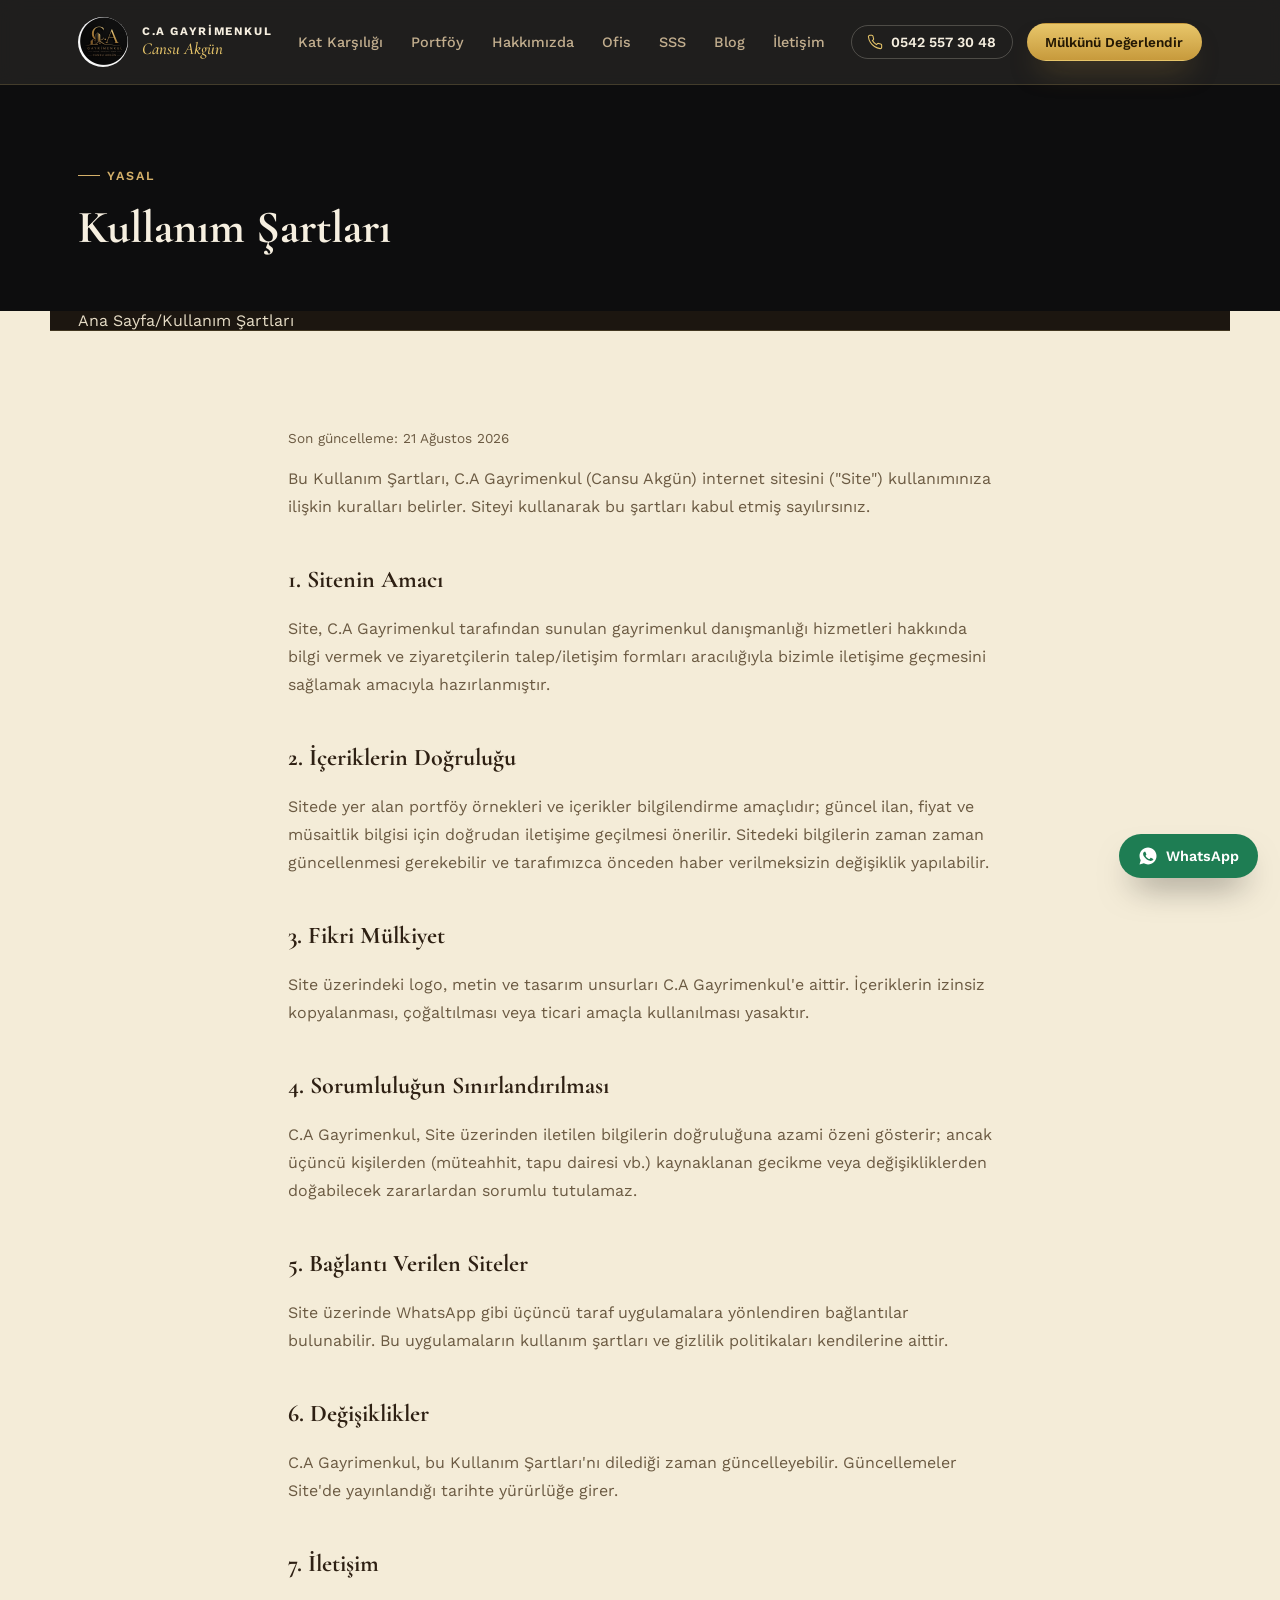
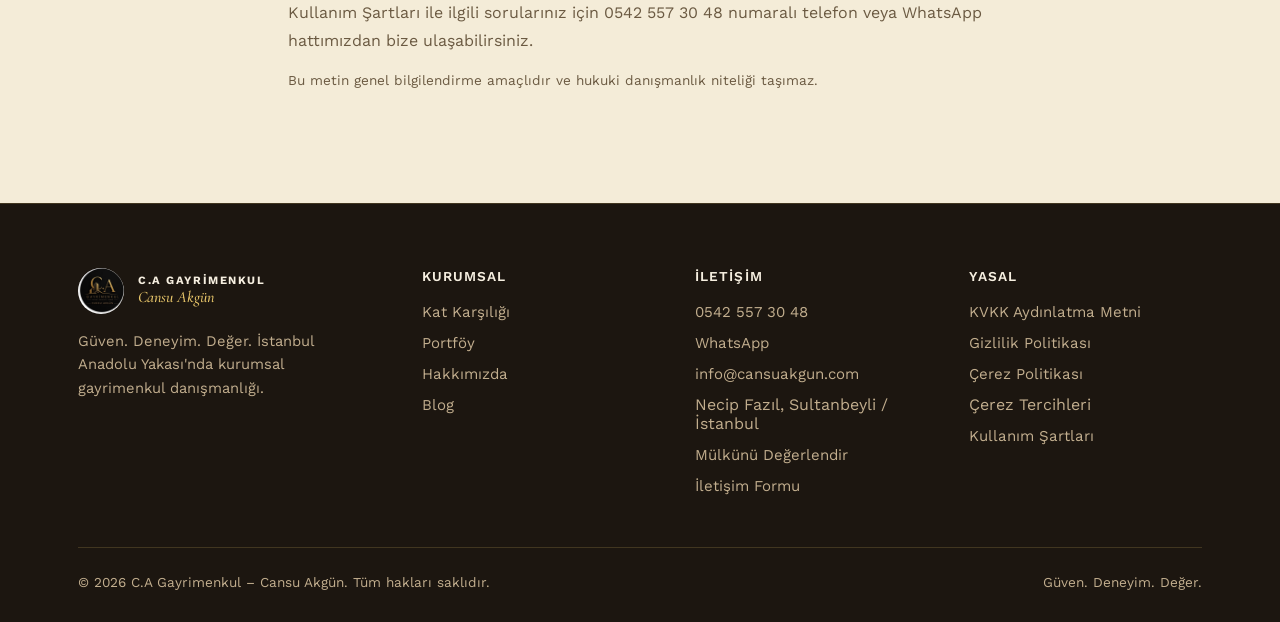
<file: kullanim-kosullari.html>
<!DOCTYPE html>
<html lang="tr">
<head>
<meta charset="UTF-8">
<meta name="viewport" content="width=device-width, initial-scale=1.0">
<meta http-equiv="Content-Security-Policy" content="default-src 'self'; script-src 'self' https://www.googletagmanager.com https://tagmanager.google.com https://www.googleadservices.com https://www.google.com https://googleads.g.doubleclick.net; style-src 'self' 'unsafe-inline' https://tagmanager.google.com; img-src 'self' data: https://www.googletagmanager.com https://*.google-analytics.com https://*.analytics.google.com https://googleads.g.doubleclick.net https://www.google.com https://www.google.com.tr https://ssl.gstatic.com https://www.gstatic.com; font-src 'self' data:; connect-src 'self' https://*.google-analytics.com https://*.analytics.google.com https://*.googletagmanager.com https://www.google.com https://www.google.com.tr https://googleads.g.doubleclick.net https://pagead2.googlesyndication.com; frame-src https://www.googletagmanager.com https://td.doubleclick.net https://tagassistant.google.com; object-src 'none'; base-uri 'self'; form-action 'self'; upgrade-insecure-requests">
<meta name="referrer" content="strict-origin-when-cross-origin">
<title>Kullanım Şartları | C.A Gayrimenkul</title>
<meta name="description" content="C.A Gayrimenkul internet sitesinin kullanım şartları: sitenin amacı, içeriklerin doğruluğu, fikri mülkiyet, sorumluluk sınırları ve iletişim.">
<link rel="canonical" href="https://cansuakgun.com/kullanim-kosullari.html">
<meta name="robots" content="index, follow">
<meta property="og:type" content="website">
<meta property="og:title" content="Kullanım Şartları | C.A Gayrimenkul">
<meta property="og:description" content="C.A Gayrimenkul internet sitesinin kullanım şartları: sitenin amacı, içeriklerin doğruluğu, fikri mülkiyet, sorumluluk sınırları ve iletişim.">
<meta property="og:url" content="https://cansuakgun.com/kullanim-kosullari.html">
<meta property="og:image" content="https://cansuakgun.com/assets/logo.jpg">
<meta property="og:locale" content="tr_TR">
<meta property="og:site_name" content="C.A Gayrimenkul">
<meta name="twitter:card" content="summary">
<meta name="twitter:title" content="Kullanım Şartları | C.A Gayrimenkul">
<meta name="twitter:description" content="C.A Gayrimenkul internet sitesinin kullanım şartları: sitenin amacı, içeriklerin doğruluğu, fikri mülkiyet, sorumluluk sınırları ve iletişim.">
<meta name="twitter:image" content="https://cansuakgun.com/assets/logo.jpg">
<script type="application/ld+json">
{
  "@context": "https://schema.org",
  "@type": "RealEstateAgent",
  "name": "C.A Gayrimenkul",
  "image": "https://cansuakgun.com/assets/logo.jpg",
  "telephone": "+905425573048",
  "url": "https://cansuakgun.com/",
  "areaServed": ["Sultanbeyli", "Pendik", "Tuzla", "Sancaktepe"],
  "address": {
    "@type": "PostalAddress",
    "addressLocality": "Sultanbeyli",
    "addressRegion": "İstanbul",
    "addressCountry": "TR"
  }
}
</script>
<link rel="icon" href="data:image/svg+xml,%3Csvg xmlns='http://www.w3.org/2000/svg' viewBox='0 0 64 64'%3E%3Ccircle cx='32' cy='32' r='31' fill='%230d0d0e'/%3E%3Ctext x='32' y='40' font-family='Georgia,serif' font-size='24' fill='%23e8c66a' text-anchor='middle'%3EC.A%3C/text%3E%3C/svg%3E">
<link rel="preload" href="assets/fonts/worksans-latin.woff2" as="font" type="font/woff2" crossorigin>
<link rel="preload" href="assets/fonts/cormorant-600-latin.woff2" as="font" type="font/woff2" crossorigin>
<link rel="stylesheet" href="assets/style.css?v=5">
</head>
<body>

<header>
  <div class="wrap nav-row">
    <a href="/" class="brand-lockup">
      <div class="brand-mark"></div>
      <div>
        <div class="word-1">C.A Gayrimenkul</div>
        <div class="word-2">Cansu Akgün</div>
      </div>
    </a>
    <nav class="links">
      <a href="/#kat-karsiligi">Kat Karşılığı</a>
      <a href="/#portfoy">Portföy</a>
      <a href="/#hakkimizda">Hakkımızda</a>
      <a href="/#ofis">Ofis</a>
      <a href="/#sss">SSS</a>
      <a href="blog.html">Blog</a>
      <a href="iletisim.html">İletişim</a>
    </nav>
    <div class="header-actions">
      <button class="menu-toggle" type="button" aria-controls="mobile-menu" aria-expanded="false" aria-label="Menüyü aç"><span></span><span></span><span></span></button>
      <a class="phone-chip" href="tel:+905425573048">
        <svg viewBox="0 0 24 24" fill="none" stroke-width="1.6"><path d="M22 16.92v3a2 2 0 0 1-2.18 2 19.79 19.79 0 0 1-8.63-3.07 19.5 19.5 0 0 1-6-6 19.79 19.79 0 0 1-3.07-8.67A2 2 0 0 1 4.11 2h3a2 2 0 0 1 2 1.72c.127.96.362 1.903.7 2.81a2 2 0 0 1-.45 2.11L8.09 9.91a16 16 0 0 0 6 6l1.27-1.27a2 2 0 0 1 2.11-.45c.907.338 1.85.573 2.81.7A2 2 0 0 1 22 16.92z"/></svg>
        <span class="txt">0542 557 30 48</span>
      </a>
      <a class="btn btn-gold btn-sm" href="mulkunu-degerlendir.html">Mülkünü Değerlendir</a>
    </div>
  </div>
<nav id="mobile-menu" class="mobile-panel" aria-label="Mobil menü" hidden>
      <a href="/#kat-karsiligi">Kat Karşılığı</a>
      <a href="/#portfoy">Portföy</a>
      <a href="/#hakkimizda">Hakkımızda</a>
      <a href="/#ofis">Ofis</a>
      <a href="/#sss">SSS</a>
      <a href="blog.html">Blog</a>
      <a href="iletisim.html">İletişim</a>
    <a class="btn btn-gold btn-sm" href="mulkunu-degerlendir.html">Mülkünü Değerlendir</a><a href="tel:+905425573048">0542 557 30 48</a></nav>
</header>

<aside aria-label="WhatsApp ile iletişim"><a class="wa-float" href="https://wa.me/905425573048?text=Merhaba%2C%20gayrimenkul%20dan%C4%B1%C5%9Fmanl%C4%B1%C4%9F%C4%B1%20hakk%C4%B1nda%20bilgi%20almak%20istiyorum." target="_blank" rel="noopener">
  <svg viewBox="0 0 32 32"><path d="M16.01 2.4C8.5 2.4 2.4 8.5 2.4 16c0 2.53.7 4.9 1.92 6.93L2.4 29.6l6.86-1.87a13.5 13.5 0 0 0 6.75 1.8h.01c7.5 0 13.6-6.1 13.6-13.6S23.5 2.4 16.01 2.4zm7.94 19.4c-.34.96-1.68 1.76-2.76 1.99-.73.15-1.68.27-4.9-1.05-3.86-1.6-6.35-5.53-6.55-5.79-.19-.26-1.57-2.09-1.57-3.99 0-1.9.99-2.83 1.35-3.22.34-.37.75-.46 1-.46.25 0 .5 0 .72.01.23.01.54-.09.84.65.34.83 1.16 2.86 1.26 3.07.1.2.17.44.03.71-.13.27-.2.44-.4.68-.2.24-.42.53-.6.71-.2.2-.41.42-.18.82.24.4 1.06 1.75 2.27 2.84 1.56 1.39 2.87 1.82 3.28 2.02.4.2.64.17.87-.1.24-.27 1.03-1.2 1.3-1.61.28-.4.55-.34.92-.2.37.13 2.36 1.11 2.76 1.32.4.2.67.3.77.47.1.17.1.98-.24 1.94z"/></svg>
  WhatsApp
</a></aside>

<main id="top">
  <section class="page-hero">
    <div class="wrap">
      <span class="eyebrow">Yasal</span>
      <h1>Kullanım Şartları</h1>
    </div>
  </section>
  <div class="wrap breadcrumb"><a href="/">Ana Sayfa</a><span>/</span><span>Kullanım Şartları</span></div>

  <section>
    <div class="wrap prose">
      <p class="updated-note">Son güncelleme: 21 Ağustos 2026</p>

      <p>Bu Kullanım Şartları, C.A Gayrimenkul (Cansu Akgün) internet sitesini ("Site") kullanımınıza ilişkin kuralları belirler. Siteyi kullanarak bu şartları kabul etmiş sayılırsınız.</p>

      <h2>1. Sitenin Amacı</h2>
      <p>Site, C.A Gayrimenkul tarafından sunulan gayrimenkul danışmanlığı hizmetleri hakkında bilgi vermek ve ziyaretçilerin talep/iletişim formları aracılığıyla bizimle iletişime geçmesini sağlamak amacıyla hazırlanmıştır.</p>

      <h2>2. İçeriklerin Doğruluğu</h2>
      <p>Sitede yer alan portföy örnekleri ve içerikler bilgilendirme amaçlıdır; güncel ilan, fiyat ve müsaitlik bilgisi için doğrudan iletişime geçilmesi önerilir. Sitedeki bilgilerin zaman zaman güncellenmesi gerekebilir ve tarafımızca önceden haber verilmeksizin değişiklik yapılabilir.</p>

      <h2>3. Fikri Mülkiyet</h2>
      <p>Site üzerindeki logo, metin ve tasarım unsurları C.A Gayrimenkul'e aittir. İçeriklerin izinsiz kopyalanması, çoğaltılması veya ticari amaçla kullanılması yasaktır.</p>

      <h2>4. Sorumluluğun Sınırlandırılması</h2>
      <p>C.A Gayrimenkul, Site üzerinden iletilen bilgilerin doğruluğuna azami özeni gösterir; ancak üçüncü kişilerden (müteahhit, tapu dairesi vb.) kaynaklanan gecikme veya değişikliklerden doğabilecek zararlardan sorumlu tutulamaz.</p>

      <h2>5. Bağlantı Verilen Siteler</h2>
      <p>Site üzerinde WhatsApp gibi üçüncü taraf uygulamalara yönlendiren bağlantılar bulunabilir. Bu uygulamaların kullanım şartları ve gizlilik politikaları kendilerine aittir.</p>

      <h2>6. Değişiklikler</h2>
      <p>C.A Gayrimenkul, bu Kullanım Şartları'nı dilediği zaman güncelleyebilir. Güncellemeler Site'de yayınlandığı tarihte yürürlüğe girer.</p>

      <h2>7. İletişim</h2>
      <p>Kullanım Şartları ile ilgili sorularınız için <a href="tel:+905425573048">0542 557 30 48</a> numaralı telefon veya WhatsApp hattımızdan bize ulaşabilirsiniz.</p>

      <p class="updated-note">Bu metin genel bilgilendirme amaçlıdır ve hukuki danışmanlık niteliği taşımaz.</p>
    </div>
  </section>
</main>

<footer>
  <div class="wrap">
    <div class="footer-grid">
      <div>
        <div class="footer-brand">
          <div class="brand-mark"></div>
          <div>
            <div class="word-1">C.A Gayrimenkul</div>
            <div class="word-2">Cansu Akgün</div>
          </div>
        </div>
        <p style="max-width:32ch;font-size:.92rem;line-height:1.6;">Güven. Deneyim. Değer. İstanbul Anadolu Yakası'nda kurumsal gayrimenkul danışmanlığı.</p>
      </div>
      <div>
        <h3>Kurumsal</h3>
        <ul>
          <li><a href="/#kat-karsiligi">Kat Karşılığı</a></li>
          <li><a href="/#portfoy">Portföy</a></li>
          <li><a href="/#hakkimizda">Hakkımızda</a></li>
          <li><a href="blog.html">Blog</a></li>
        </ul>
      </div>
      <div>
        <h3>İletişim</h3>
        <ul>
          <li><a href="tel:+905425573048">0542 557 30 48</a></li>
          <li><a href="https://wa.me/905425573048" target="_blank" rel="noopener">WhatsApp</a></li>
          <li><a href="mailto:info@cansuakgun.com">info@cansuakgun.com</a></li>
          <li>Necip Fazıl, Sultanbeyli / İstanbul</li>
          <li><a href="mulkunu-degerlendir.html">Mülkünü Değerlendir</a></li>
          <li><a href="iletisim.html">İletişim Formu</a></li>
        </ul>
      </div>
      <div>
        <h3>Yasal</h3>
        <ul>
          <li><a href="kvkk.html">KVKK Aydınlatma Metni</a></li>
          <li><a href="gizlilik-politikasi.html">Gizlilik Politikası</a></li>
          <li><a href="cerez-politikasi.html">Çerez Politikası</a></li>
          <li><button type="button" class="linkish" data-olcum-tercih>Çerez Tercihleri</button></li>
          <li><a href="kullanim-kosullari.html">Kullanım Şartları</a></li>
        </ul>
      </div>
    </div>
    <div class="footer-bottom">
      <span>© <span id="year"></span> C.A Gayrimenkul – Cansu Akgün. Tüm hakları saklıdır.</span>
      <span>Güven. Deneyim. Değer.</span>
    </div>
  </div>
</footer>

<script src="assets/olcum.js?v=1" defer></script>
<script src="assets/site.js?v=2" defer></script>
</body>
</html>
</file>
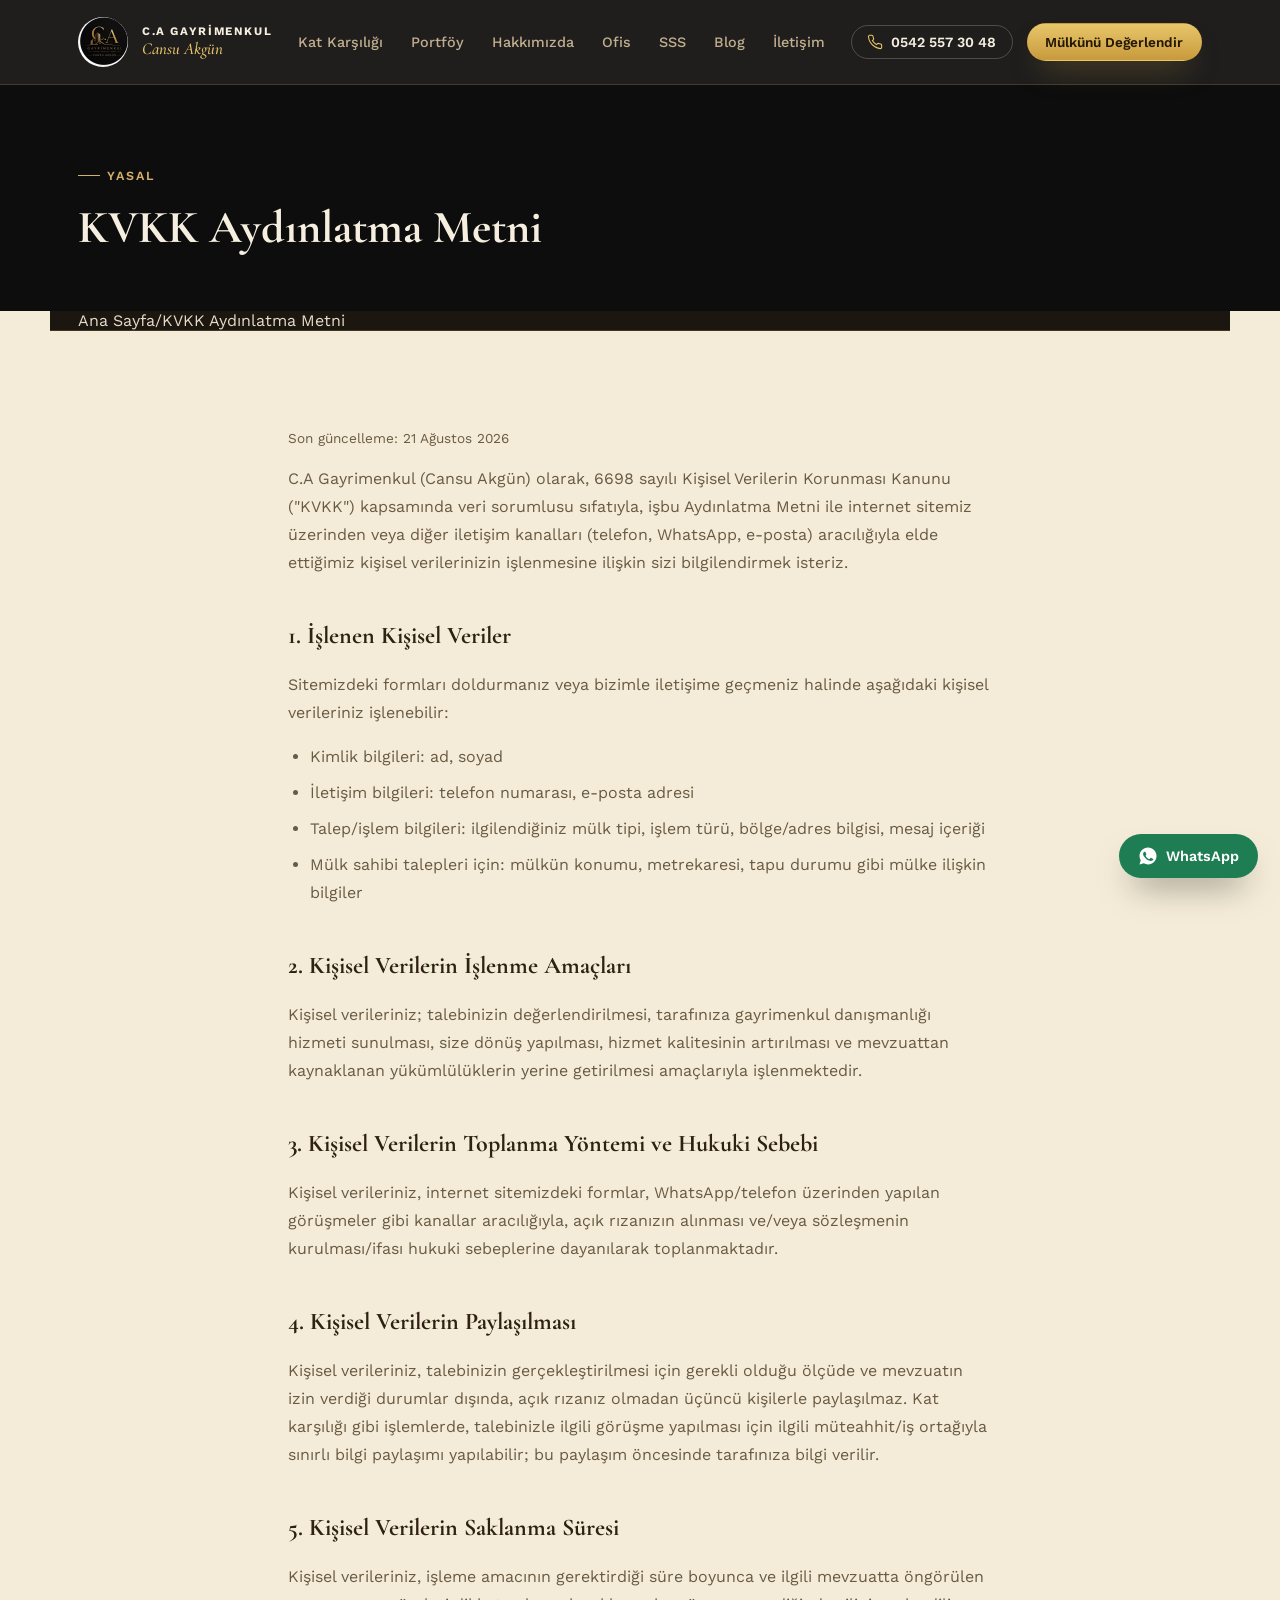
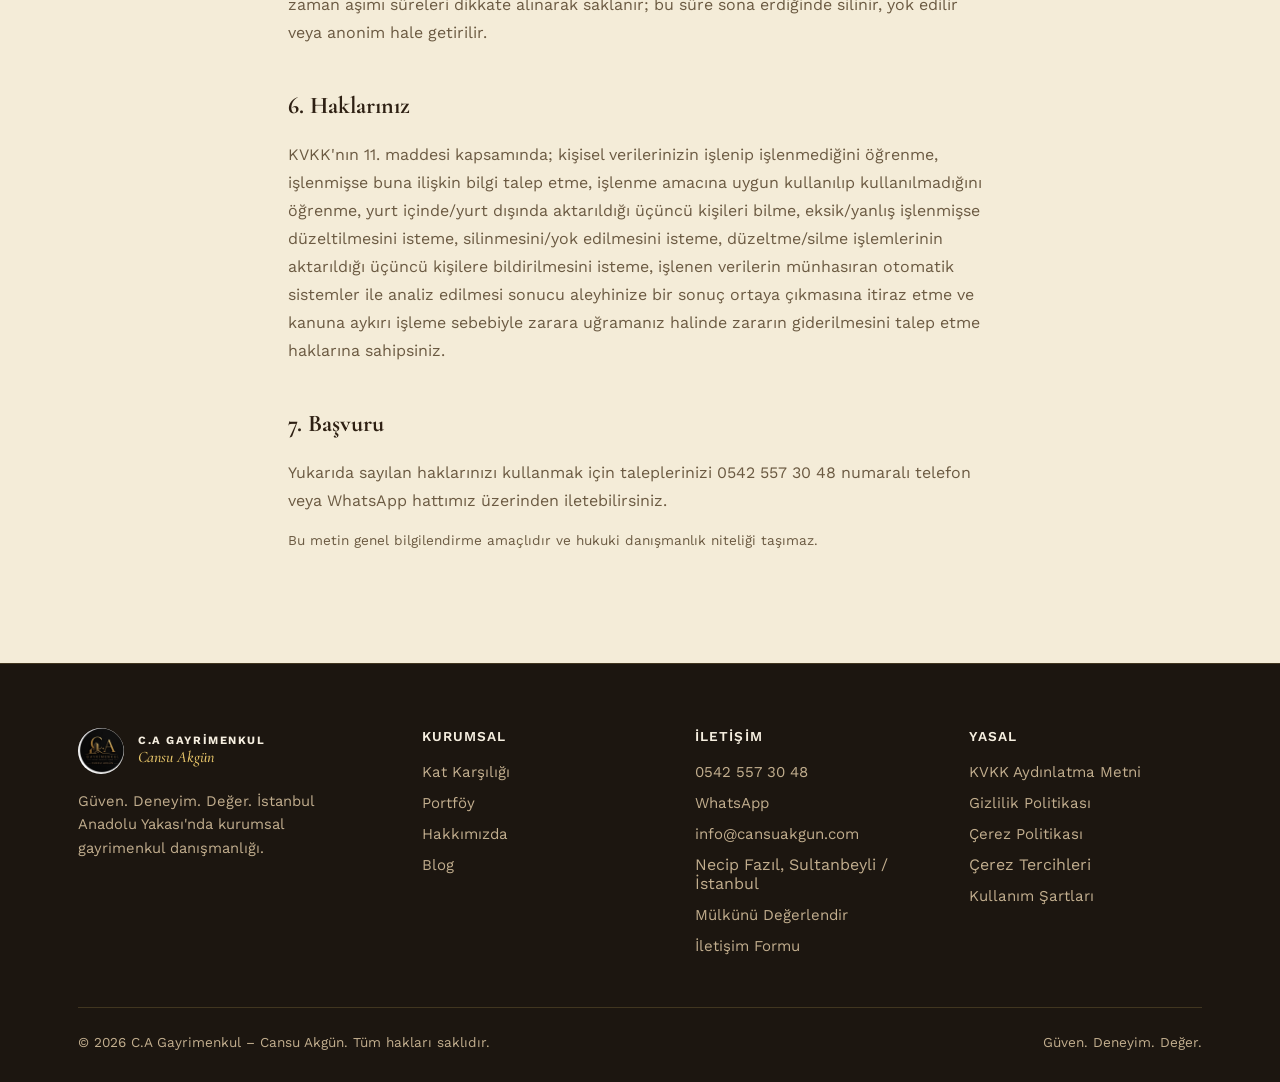
<file: kvkk.html>
<!DOCTYPE html>
<html lang="tr">
<head>
<meta charset="UTF-8">
<meta name="viewport" content="width=device-width, initial-scale=1.0">
<meta http-equiv="Content-Security-Policy" content="default-src 'self'; script-src 'self' https://www.googletagmanager.com https://tagmanager.google.com https://www.googleadservices.com https://www.google.com https://googleads.g.doubleclick.net; style-src 'self' 'unsafe-inline' https://tagmanager.google.com; img-src 'self' data: https://www.googletagmanager.com https://*.google-analytics.com https://*.analytics.google.com https://googleads.g.doubleclick.net https://www.google.com https://www.google.com.tr https://ssl.gstatic.com https://www.gstatic.com; font-src 'self' data:; connect-src 'self' https://*.google-analytics.com https://*.analytics.google.com https://*.googletagmanager.com https://www.google.com https://www.google.com.tr https://googleads.g.doubleclick.net https://pagead2.googlesyndication.com; frame-src https://www.googletagmanager.com https://td.doubleclick.net https://tagassistant.google.com; object-src 'none'; base-uri 'self'; form-action 'self'; upgrade-insecure-requests">
<meta name="referrer" content="strict-origin-when-cross-origin">
<title>KVKK Aydınlatma Metni | C.A Gayrimenkul</title>
<meta name="description" content="C.A Gayrimenkul KVKK Aydınlatma Metni - kişisel verilerin işlenmesine ilişkin bilgilendirme.">
<link rel="canonical" href="https://cansuakgun.com/kvkk.html">
<meta name="robots" content="index, follow">
<meta property="og:type" content="website">
<meta property="og:title" content="KVKK Aydınlatma Metni | C.A Gayrimenkul">
<meta property="og:description" content="C.A Gayrimenkul KVKK Aydınlatma Metni - kişisel verilerin işlenmesine ilişkin bilgilendirme.">
<meta property="og:url" content="https://cansuakgun.com/kvkk.html">
<meta property="og:image" content="https://cansuakgun.com/assets/logo.jpg">
<meta property="og:locale" content="tr_TR">
<meta property="og:site_name" content="C.A Gayrimenkul">
<meta name="twitter:card" content="summary">
<meta name="twitter:title" content="KVKK Aydınlatma Metni | C.A Gayrimenkul">
<meta name="twitter:description" content="C.A Gayrimenkul KVKK Aydınlatma Metni - kişisel verilerin işlenmesine ilişkin bilgilendirme.">
<meta name="twitter:image" content="https://cansuakgun.com/assets/logo.jpg">
<script type="application/ld+json">
{
  "@context": "https://schema.org",
  "@type": "RealEstateAgent",
  "name": "C.A Gayrimenkul",
  "image": "https://cansuakgun.com/assets/logo.jpg",
  "telephone": "+905425573048",
  "url": "https://cansuakgun.com/",
  "areaServed": ["Sultanbeyli", "Pendik", "Tuzla", "Sancaktepe"],
  "address": {
    "@type": "PostalAddress",
    "addressLocality": "Sultanbeyli",
    "addressRegion": "İstanbul",
    "addressCountry": "TR"
  }
}
</script>
<link rel="icon" href="data:image/svg+xml,%3Csvg xmlns='http://www.w3.org/2000/svg' viewBox='0 0 64 64'%3E%3Ccircle cx='32' cy='32' r='31' fill='%230d0d0e'/%3E%3Ctext x='32' y='40' font-family='Georgia,serif' font-size='24' fill='%23e8c66a' text-anchor='middle'%3EC.A%3C/text%3E%3C/svg%3E">
<link rel="preload" href="assets/fonts/worksans-latin.woff2" as="font" type="font/woff2" crossorigin>
<link rel="preload" href="assets/fonts/cormorant-600-latin.woff2" as="font" type="font/woff2" crossorigin>
<link rel="stylesheet" href="assets/style.css?v=5">
</head>
<body>

<header>
  <div class="wrap nav-row">
    <a href="/" class="brand-lockup">
      <div class="brand-mark"></div>
      <div>
        <div class="word-1">C.A Gayrimenkul</div>
        <div class="word-2">Cansu Akgün</div>
      </div>
    </a>
    <nav class="links">
      <a href="/#kat-karsiligi">Kat Karşılığı</a>
      <a href="/#portfoy">Portföy</a>
      <a href="/#hakkimizda">Hakkımızda</a>
      <a href="/#ofis">Ofis</a>
      <a href="/#sss">SSS</a>
      <a href="blog.html">Blog</a>
      <a href="iletisim.html">İletişim</a>
    </nav>
    <div class="header-actions">
      <button class="menu-toggle" type="button" aria-controls="mobile-menu" aria-expanded="false" aria-label="Menüyü aç"><span></span><span></span><span></span></button>
      <a class="phone-chip" href="tel:+905425573048">
        <svg viewBox="0 0 24 24" fill="none" stroke-width="1.6"><path d="M22 16.92v3a2 2 0 0 1-2.18 2 19.79 19.79 0 0 1-8.63-3.07 19.5 19.5 0 0 1-6-6 19.79 19.79 0 0 1-3.07-8.67A2 2 0 0 1 4.11 2h3a2 2 0 0 1 2 1.72c.127.96.362 1.903.7 2.81a2 2 0 0 1-.45 2.11L8.09 9.91a16 16 0 0 0 6 6l1.27-1.27a2 2 0 0 1 2.11-.45c.907.338 1.85.573 2.81.7A2 2 0 0 1 22 16.92z"/></svg>
        <span class="txt">0542 557 30 48</span>
      </a>
      <a class="btn btn-gold btn-sm" href="mulkunu-degerlendir.html">Mülkünü Değerlendir</a>
    </div>
  </div>
<nav id="mobile-menu" class="mobile-panel" aria-label="Mobil menü" hidden>
      <a href="/#kat-karsiligi">Kat Karşılığı</a>
      <a href="/#portfoy">Portföy</a>
      <a href="/#hakkimizda">Hakkımızda</a>
      <a href="/#ofis">Ofis</a>
      <a href="/#sss">SSS</a>
      <a href="blog.html">Blog</a>
      <a href="iletisim.html">İletişim</a>
    <a class="btn btn-gold btn-sm" href="mulkunu-degerlendir.html">Mülkünü Değerlendir</a><a href="tel:+905425573048">0542 557 30 48</a></nav>
</header>

<aside aria-label="WhatsApp ile iletişim"><a class="wa-float" href="https://wa.me/905425573048?text=Merhaba%2C%20gayrimenkul%20dan%C4%B1%C5%9Fmanl%C4%B1%C4%9F%C4%B1%20hakk%C4%B1nda%20bilgi%20almak%20istiyorum." target="_blank" rel="noopener">
  <svg viewBox="0 0 32 32"><path d="M16.01 2.4C8.5 2.4 2.4 8.5 2.4 16c0 2.53.7 4.9 1.92 6.93L2.4 29.6l6.86-1.87a13.5 13.5 0 0 0 6.75 1.8h.01c7.5 0 13.6-6.1 13.6-13.6S23.5 2.4 16.01 2.4zm7.94 19.4c-.34.96-1.68 1.76-2.76 1.99-.73.15-1.68.27-4.9-1.05-3.86-1.6-6.35-5.53-6.55-5.79-.19-.26-1.57-2.09-1.57-3.99 0-1.9.99-2.83 1.35-3.22.34-.37.75-.46 1-.46.25 0 .5 0 .72.01.23.01.54-.09.84.65.34.83 1.16 2.86 1.26 3.07.1.2.17.44.03.71-.13.27-.2.44-.4.68-.2.24-.42.53-.6.71-.2.2-.41.42-.18.82.24.4 1.06 1.75 2.27 2.84 1.56 1.39 2.87 1.82 3.28 2.02.4.2.64.17.87-.1.24-.27 1.03-1.2 1.3-1.61.28-.4.55-.34.92-.2.37.13 2.36 1.11 2.76 1.32.4.2.67.3.77.47.1.17.1.98-.24 1.94z"/></svg>
  WhatsApp
</a></aside>

<main id="top">
  <section class="page-hero">
    <div class="wrap">
      <span class="eyebrow">Yasal</span>
      <h1>KVKK Aydınlatma Metni</h1>
    </div>
  </section>
  <div class="wrap breadcrumb"><a href="/">Ana Sayfa</a><span>/</span><span>KVKK Aydınlatma Metni</span></div>

  <section>
    <div class="wrap prose">
      <p class="updated-note">Son güncelleme: 21 Ağustos 2026</p>

      <p>C.A Gayrimenkul (Cansu Akgün) olarak, 6698 sayılı Kişisel Verilerin Korunması Kanunu ("KVKK") kapsamında veri sorumlusu sıfatıyla, işbu Aydınlatma Metni ile internet sitemiz üzerinden veya diğer iletişim kanalları (telefon, WhatsApp, e-posta) aracılığıyla elde ettiğimiz kişisel verilerinizin işlenmesine ilişkin sizi bilgilendirmek isteriz.</p>

      <h2>1. İşlenen Kişisel Veriler</h2>
      <p>Sitemizdeki formları doldurmanız veya bizimle iletişime geçmeniz halinde aşağıdaki kişisel verileriniz işlenebilir:</p>
      <ul>
        <li>Kimlik bilgileri: ad, soyad</li>
        <li>İletişim bilgileri: telefon numarası, e-posta adresi</li>
        <li>Talep/işlem bilgileri: ilgilendiğiniz mülk tipi, işlem türü, bölge/adres bilgisi, mesaj içeriği</li>
        <li>Mülk sahibi talepleri için: mülkün konumu, metrekaresi, tapu durumu gibi mülke ilişkin bilgiler</li>
      </ul>

      <h2>2. Kişisel Verilerin İşlenme Amaçları</h2>
      <p>Kişisel verileriniz; talebinizin değerlendirilmesi, tarafınıza gayrimenkul danışmanlığı hizmeti sunulması, size dönüş yapılması, hizmet kalitesinin artırılması ve mevzuattan kaynaklanan yükümlülüklerin yerine getirilmesi amaçlarıyla işlenmektedir.</p>

      <h2>3. Kişisel Verilerin Toplanma Yöntemi ve Hukuki Sebebi</h2>
      <p>Kişisel verileriniz, internet sitemizdeki formlar, WhatsApp/telefon üzerinden yapılan görüşmeler gibi kanallar aracılığıyla, açık rızanızın alınması ve/veya sözleşmenin kurulması/ifası hukuki sebeplerine dayanılarak toplanmaktadır.</p>

      <h2>4. Kişisel Verilerin Paylaşılması</h2>
      <p>Kişisel verileriniz, talebinizin gerçekleştirilmesi için gerekli olduğu ölçüde ve mevzuatın izin verdiği durumlar dışında, açık rızanız olmadan üçüncü kişilerle paylaşılmaz. Kat karşılığı gibi işlemlerde, talebinizle ilgili görüşme yapılması için ilgili müteahhit/iş ortağıyla sınırlı bilgi paylaşımı yapılabilir; bu paylaşım öncesinde tarafınıza bilgi verilir.</p>

      <h2>5. Kişisel Verilerin Saklanma Süresi</h2>
      <p>Kişisel verileriniz, işleme amacının gerektirdiği süre boyunca ve ilgili mevzuatta öngörülen zaman aşımı süreleri dikkate alınarak saklanır; bu süre sona erdiğinde silinir, yok edilir veya anonim hale getirilir.</p>

      <h2>6. Haklarınız</h2>
      <p>KVKK'nın 11. maddesi kapsamında; kişisel verilerinizin işlenip işlenmediğini öğrenme, işlenmişse buna ilişkin bilgi talep etme, işlenme amacına uygun kullanılıp kullanılmadığını öğrenme, yurt içinde/yurt dışında aktarıldığı üçüncü kişileri bilme, eksik/yanlış işlenmişse düzeltilmesini isteme, silinmesini/yok edilmesini isteme, düzeltme/silme işlemlerinin aktarıldığı üçüncü kişilere bildirilmesini isteme, işlenen verilerin münhasıran otomatik sistemler ile analiz edilmesi sonucu aleyhinize bir sonuç ortaya çıkmasına itiraz etme ve kanuna aykırı işleme sebebiyle zarara uğramanız halinde zararın giderilmesini talep etme haklarına sahipsiniz.</p>

      <h2>7. Başvuru</h2>
      <p>Yukarıda sayılan haklarınızı kullanmak için taleplerinizi <a href="tel:+905425573048">0542 557 30 48</a> numaralı telefon veya WhatsApp hattımız üzerinden iletebilirsiniz.</p>

      <p class="updated-note">Bu metin genel bilgilendirme amaçlıdır ve hukuki danışmanlık niteliği taşımaz.</p>
    </div>
  </section>
</main>

<footer>
  <div class="wrap">
    <div class="footer-grid">
      <div>
        <div class="footer-brand">
          <div class="brand-mark"></div>
          <div>
            <div class="word-1">C.A Gayrimenkul</div>
            <div class="word-2">Cansu Akgün</div>
          </div>
        </div>
        <p style="max-width:32ch;font-size:.92rem;line-height:1.6;">Güven. Deneyim. Değer. İstanbul Anadolu Yakası'nda kurumsal gayrimenkul danışmanlığı.</p>
      </div>
      <div>
        <h3>Kurumsal</h3>
        <ul>
          <li><a href="/#kat-karsiligi">Kat Karşılığı</a></li>
          <li><a href="/#portfoy">Portföy</a></li>
          <li><a href="/#hakkimizda">Hakkımızda</a></li>
          <li><a href="blog.html">Blog</a></li>
        </ul>
      </div>
      <div>
        <h3>İletişim</h3>
        <ul>
          <li><a href="tel:+905425573048">0542 557 30 48</a></li>
          <li><a href="https://wa.me/905425573048" target="_blank" rel="noopener">WhatsApp</a></li>
          <li><a href="mailto:info@cansuakgun.com">info@cansuakgun.com</a></li>
          <li>Necip Fazıl, Sultanbeyli / İstanbul</li>
          <li><a href="mulkunu-degerlendir.html">Mülkünü Değerlendir</a></li>
          <li><a href="iletisim.html">İletişim Formu</a></li>
        </ul>
      </div>
      <div>
        <h3>Yasal</h3>
        <ul>
          <li><a href="kvkk.html">KVKK Aydınlatma Metni</a></li>
          <li><a href="gizlilik-politikasi.html">Gizlilik Politikası</a></li>
          <li><a href="cerez-politikasi.html">Çerez Politikası</a></li>
          <li><button type="button" class="linkish" data-olcum-tercih>Çerez Tercihleri</button></li>
          <li><a href="kullanim-kosullari.html">Kullanım Şartları</a></li>
        </ul>
      </div>
    </div>
    <div class="footer-bottom">
      <span>© <span id="year"></span> C.A Gayrimenkul – Cansu Akgün. Tüm hakları saklıdır.</span>
      <span>Güven. Deneyim. Değer.</span>
    </div>
  </div>
</footer>

<script src="assets/olcum.js?v=1" defer></script>
<script src="assets/site.js?v=2" defer></script>
</body>
</html>
</file>
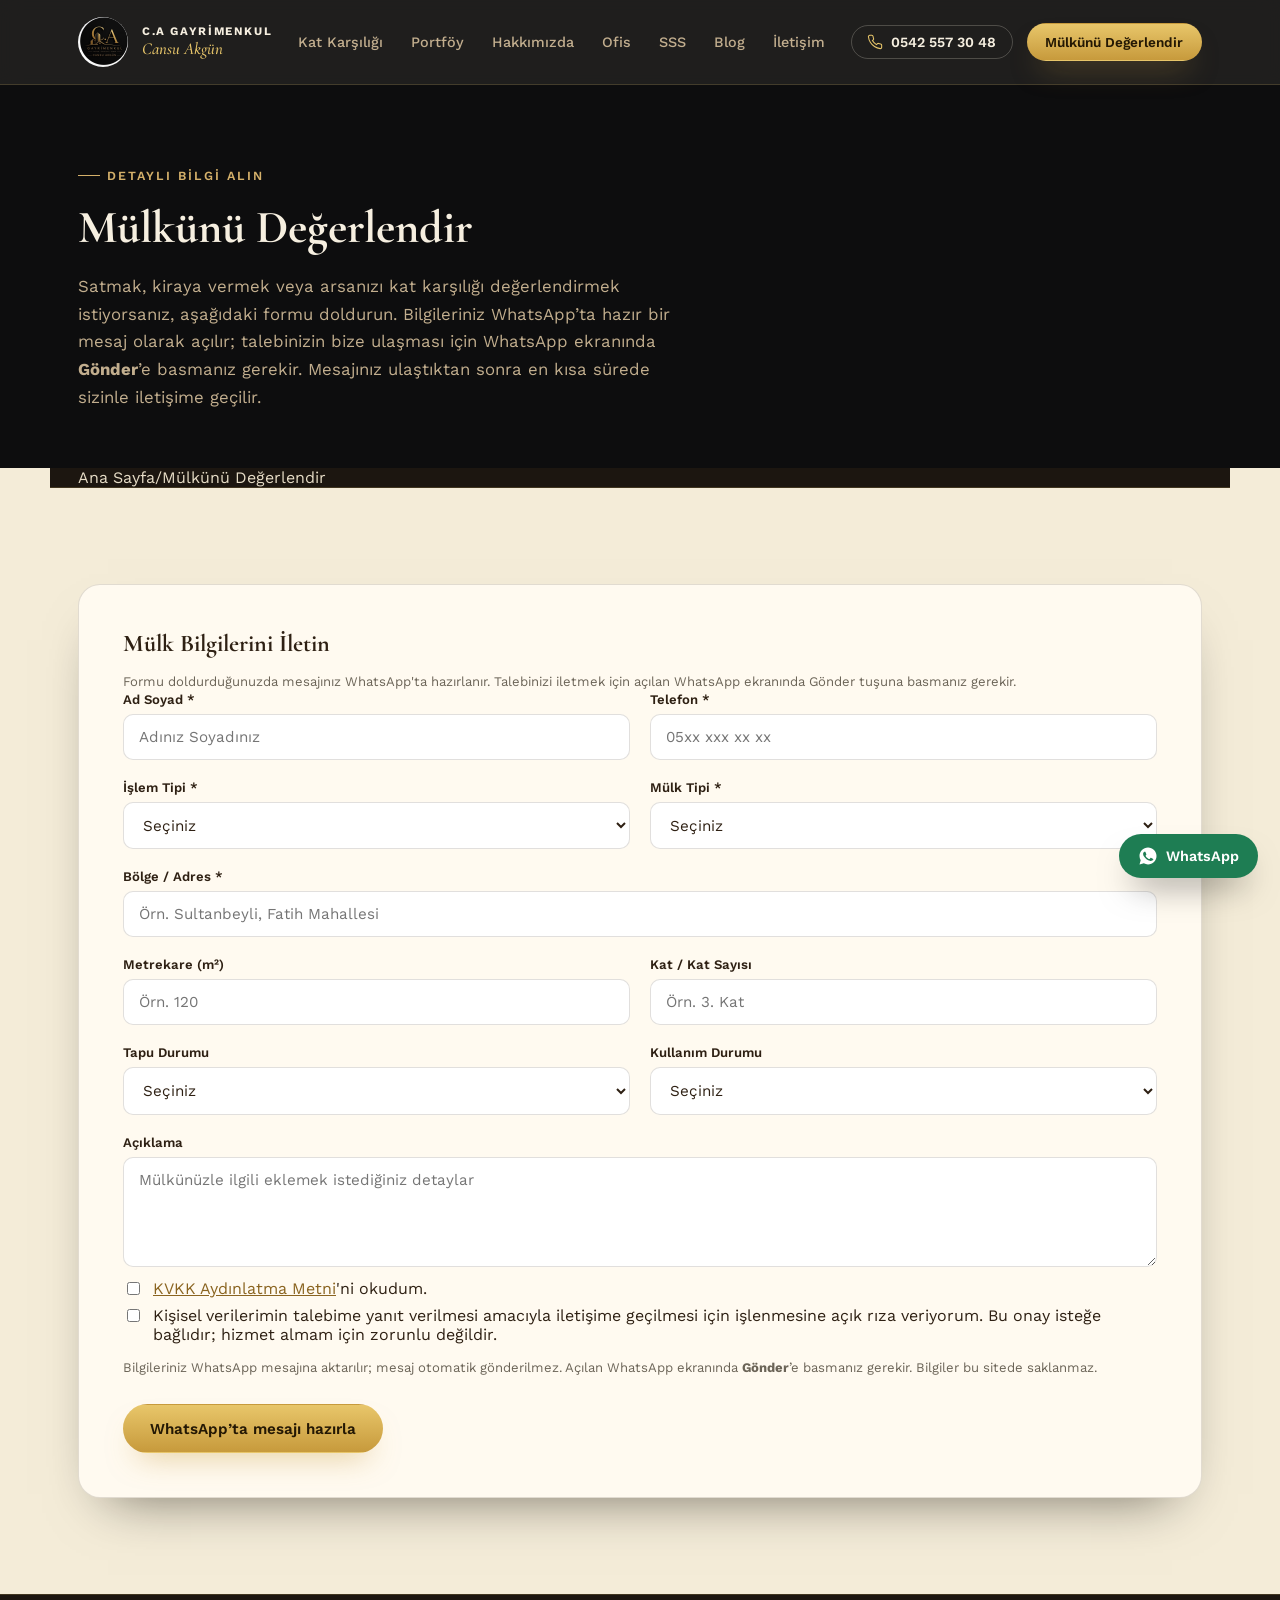
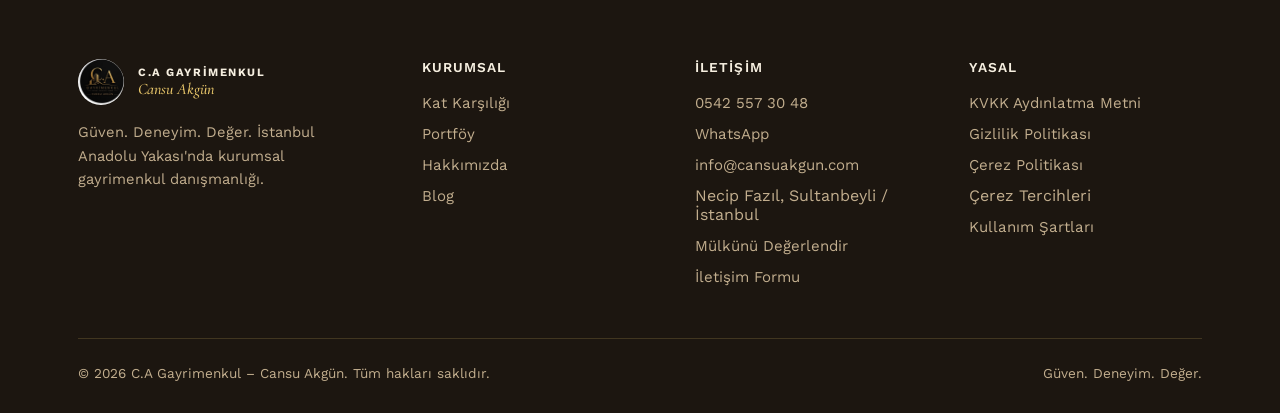
<file: mulkunu-degerlendir.html>
<!DOCTYPE html>
<html lang="tr">
<head>
<meta charset="UTF-8">
<meta name="viewport" content="width=device-width, initial-scale=1.0">
<meta http-equiv="Content-Security-Policy" content="default-src 'self'; script-src 'self' https://www.googletagmanager.com https://tagmanager.google.com https://www.googleadservices.com https://www.google.com https://googleads.g.doubleclick.net; style-src 'self' 'unsafe-inline' https://tagmanager.google.com; img-src 'self' data: https://www.googletagmanager.com https://*.google-analytics.com https://*.analytics.google.com https://googleads.g.doubleclick.net https://www.google.com https://www.google.com.tr https://ssl.gstatic.com https://www.gstatic.com; font-src 'self' data:; connect-src 'self' https://*.google-analytics.com https://*.analytics.google.com https://*.googletagmanager.com https://www.google.com https://www.google.com.tr https://googleads.g.doubleclick.net https://pagead2.googlesyndication.com; frame-src https://www.googletagmanager.com https://td.doubleclick.net https://tagassistant.google.com; object-src 'none'; base-uri 'self'; form-action 'self'; upgrade-insecure-requests">
<meta name="referrer" content="strict-origin-when-cross-origin">
<title>Mülkünü Değerlendir | C.A Gayrimenkul</title>
<meta name="description" content="Mülkünüzü veya arsanızı detaylı bilgi için C.A Gayrimenkul'e bildirin - satış, kiralama veya kat karşılığı.">
<link rel="canonical" href="https://cansuakgun.com/mulkunu-degerlendir.html">
<meta name="robots" content="index, follow">
<meta property="og:type" content="website">
<meta property="og:title" content="Mülkünü Değerlendir | C.A Gayrimenkul">
<meta property="og:description" content="Mülkünüzü veya arsanızı detaylı bilgi için C.A Gayrimenkul'e bildirin - satış, kiralama veya kat karşılığı.">
<meta property="og:url" content="https://cansuakgun.com/mulkunu-degerlendir.html">
<meta property="og:image" content="https://cansuakgun.com/assets/logo.jpg">
<meta property="og:locale" content="tr_TR">
<meta property="og:site_name" content="C.A Gayrimenkul">
<meta name="twitter:card" content="summary">
<meta name="twitter:title" content="Mülkünü Değerlendir | C.A Gayrimenkul">
<meta name="twitter:description" content="Mülkünüzü veya arsanızı detaylı bilgi için C.A Gayrimenkul'e bildirin - satış, kiralama veya kat karşılığı.">
<meta name="twitter:image" content="https://cansuakgun.com/assets/logo.jpg">
<script type="application/ld+json">
{
  "@context": "https://schema.org",
  "@type": "RealEstateAgent",
  "name": "C.A Gayrimenkul",
  "image": "https://cansuakgun.com/assets/logo.jpg",
  "telephone": "+905425573048",
  "url": "https://cansuakgun.com/",
  "areaServed": ["Sultanbeyli", "Pendik", "Tuzla", "Sancaktepe"],
  "address": {
    "@type": "PostalAddress",
    "addressLocality": "Sultanbeyli",
    "addressRegion": "İstanbul",
    "addressCountry": "TR"
  }
}
</script>
<link rel="icon" href="data:image/svg+xml,%3Csvg xmlns='http://www.w3.org/2000/svg' viewBox='0 0 64 64'%3E%3Ccircle cx='32' cy='32' r='31' fill='%230d0d0e'/%3E%3Ctext x='32' y='40' font-family='Georgia,serif' font-size='24' fill='%23e8c66a' text-anchor='middle'%3EC.A%3C/text%3E%3C/svg%3E">
<link rel="preload" href="assets/fonts/worksans-latin.woff2" as="font" type="font/woff2" crossorigin>
<link rel="preload" href="assets/fonts/cormorant-600-latin.woff2" as="font" type="font/woff2" crossorigin>
<link rel="stylesheet" href="assets/style.css?v=5">
</head>
<body>

<header>
  <div class="wrap nav-row">
    <a href="/" class="brand-lockup">
      <div class="brand-mark"></div>
      <div>
        <div class="word-1">C.A Gayrimenkul</div>
        <div class="word-2">Cansu Akgün</div>
      </div>
    </a>
    <nav class="links">
      <a href="/#kat-karsiligi">Kat Karşılığı</a>
      <a href="/#portfoy">Portföy</a>
      <a href="/#hakkimizda">Hakkımızda</a>
      <a href="/#ofis">Ofis</a>
      <a href="/#sss">SSS</a>
      <a href="blog.html">Blog</a>
      <a href="iletisim.html">İletişim</a>
    </nav>
    <div class="header-actions">
      <button class="menu-toggle" type="button" aria-controls="mobile-menu" aria-expanded="false" aria-label="Menüyü aç"><span></span><span></span><span></span></button>
      <a class="phone-chip" href="tel:+905425573048">
        <svg viewBox="0 0 24 24" fill="none" stroke-width="1.6"><path d="M22 16.92v3a2 2 0 0 1-2.18 2 19.79 19.79 0 0 1-8.63-3.07 19.5 19.5 0 0 1-6-6 19.79 19.79 0 0 1-3.07-8.67A2 2 0 0 1 4.11 2h3a2 2 0 0 1 2 1.72c.127.96.362 1.903.7 2.81a2 2 0 0 1-.45 2.11L8.09 9.91a16 16 0 0 0 6 6l1.27-1.27a2 2 0 0 1 2.11-.45c.907.338 1.85.573 2.81.7A2 2 0 0 1 22 16.92z"/></svg>
        <span class="txt">0542 557 30 48</span>
      </a>
      <a class="btn btn-gold btn-sm active" href="mulkunu-degerlendir.html">Mülkünü Değerlendir</a>
    </div>
  </div>
<nav id="mobile-menu" class="mobile-panel" aria-label="Mobil menü" hidden>
      <a href="/#kat-karsiligi">Kat Karşılığı</a>
      <a href="/#portfoy">Portföy</a>
      <a href="/#hakkimizda">Hakkımızda</a>
      <a href="/#ofis">Ofis</a>
      <a href="/#sss">SSS</a>
      <a href="blog.html">Blog</a>
      <a href="iletisim.html">İletişim</a>
    <a class="btn btn-gold btn-sm" href="mulkunu-degerlendir.html">Mülkünü Değerlendir</a><a href="tel:+905425573048">0542 557 30 48</a></nav>
</header>

<aside aria-label="WhatsApp ile iletişim"><a class="wa-float" href="https://wa.me/905425573048?text=Merhaba%2C%20gayrimenkul%20dan%C4%B1%C5%9Fmanl%C4%B1%C4%9F%C4%B1%20hakk%C4%B1nda%20bilgi%20almak%20istiyorum." target="_blank" rel="noopener">
  <svg viewBox="0 0 32 32"><path d="M16.01 2.4C8.5 2.4 2.4 8.5 2.4 16c0 2.53.7 4.9 1.92 6.93L2.4 29.6l6.86-1.87a13.5 13.5 0 0 0 6.75 1.8h.01c7.5 0 13.6-6.1 13.6-13.6S23.5 2.4 16.01 2.4zm7.94 19.4c-.34.96-1.68 1.76-2.76 1.99-.73.15-1.68.27-4.9-1.05-3.86-1.6-6.35-5.53-6.55-5.79-.19-.26-1.57-2.09-1.57-3.99 0-1.9.99-2.83 1.35-3.22.34-.37.75-.46 1-.46.25 0 .5 0 .72.01.23.01.54-.09.84.65.34.83 1.16 2.86 1.26 3.07.1.2.17.44.03.71-.13.27-.2.44-.4.68-.2.24-.42.53-.6.71-.2.2-.41.42-.18.82.24.4 1.06 1.75 2.27 2.84 1.56 1.39 2.87 1.82 3.28 2.02.4.2.64.17.87-.1.24-.27 1.03-1.2 1.3-1.61.28-.4.55-.34.92-.2.37.13 2.36 1.11 2.76 1.32.4.2.67.3.77.47.1.17.1.98-.24 1.94z"/></svg>
  WhatsApp
</a></aside>

<main id="top">
  <section class="page-hero">
    <div class="wrap">
      <span class="eyebrow">Detaylı Bilgi Alın</span>
      <h1>Mülkünü Değerlendir</h1>
      <p class="lead">Satmak, kiraya vermek veya arsanızı kat karşılığı değerlendirmek istiyorsanız, aşağıdaki formu doldurun. Bilgileriniz WhatsApp’ta hazır bir mesaj olarak açılır; talebinizin bize ulaşması için WhatsApp ekranında <strong>Gönder</strong>’e basmanız gerekir. Mesajınız ulaştıktan sonra en kısa sürede sizinle iletişime geçilir.</p>
    </div>
  </section>
  <div class="wrap breadcrumb"><a href="/">Ana Sayfa</a><span>/</span><span>Mülkünü Değerlendir</span></div>

  <section>
    <div class="wrap">
      <div class="form-card">
        <h2>Mülk Bilgilerini İletin</h2>
        <p class="form-note">Formu doldurduğunuzda mesajınız WhatsApp'ta hazırlanır. Talebinizi iletmek için açılan WhatsApp ekranında Gönder tuşuna basmanız gerekir.</p>
        <form id="degerlendir-form" method="post" action="#">
          <div class="form-grid">
            <div class="field">
              <label for="ad">Ad Soyad *</label>
              <input type="text" id="ad" name="ad" required placeholder="Adınız Soyadınız">
            </div>
            <div class="field">
              <label for="telefon">Telefon *</label>
              <input type="tel" id="telefon" name="telefon" required placeholder="05xx xxx xx xx" pattern="[0-9+()\s\-]{10,18}" title="Cep telefonu numaranızı girin (örnek: 0542 557 30 48 veya +90 542 557 30 48)" inputmode="tel" autocomplete="tel">
            </div>
            <div class="field">
              <label for="islem">İşlem Tipi *</label>
              <select id="islem" name="islem" required>
                <option value="">Seçiniz</option>
                <option value="Satılık">Satılık</option>
                <option value="Kiralık">Kiralık</option>
                <option value="Kat Karşılığı">Kat Karşılığı</option>
              </select>
            </div>
            <div class="field">
              <label for="mulktipi">Mülk Tipi *</label>
              <select id="mulktipi" name="mulktipi" required>
                <option value="">Seçiniz</option>
                <option value="Daire">Daire</option>
                <option value="İş Yeri">İş Yeri</option>
                <option value="Arsa">Arsa</option>
                <option value="Müstakil Ev">Müstakil Ev</option>
              </select>
            </div>
            <div class="field full">
              <label for="adres">Bölge / Adres *</label>
              <input type="text" id="adres" name="adres" required placeholder="Örn. Sultanbeyli, Fatih Mahallesi">
            </div>
            <div class="field">
              <label for="m2">Metrekare (m²)</label>
              <input type="text" id="m2" name="m2" placeholder="Örn. 120">
            </div>
            <div class="field">
              <label for="kat">Kat / Kat Sayısı</label>
              <input type="text" id="kat" name="kat" placeholder="Örn. 3. Kat">
            </div>
            <div class="field">
              <label for="tapu">Tapu Durumu</label>
              <select id="tapu" name="tapu">
                <option value="">Seçiniz</option>
                <option value="Kat Mülkiyetli">Kat Mülkiyetli</option>
                <option value="Kat İrtifaklı">Kat İrtifaklı</option>
                <option value="Arsa Tapulu">Arsa Tapulu</option>
                <option value="Hisseli">Hisseli</option>
                <option value="Bilmiyorum">Bilmiyorum</option>
              </select>
            </div>
            <div class="field">
              <label for="kullanim">Kullanım Durumu</label>
              <select id="kullanim" name="kullanim">
                <option value="">Seçiniz</option>
                <option value="Boş">Boş</option>
                <option value="Kiracılı">Kiracılı</option>
                <option value="Kendim Oturuyorum">Kendim Oturuyorum</option>
              </select>
            </div>
            <div class="field full">
              <label for="aciklama">Açıklama</label>
              <textarea id="aciklama" name="aciklama" rows="4" placeholder="Mülkünüzle ilgili eklemek istediğiniz detaylar"></textarea>
            </div>
          </div>
          <label class="consent-row"> <input type="checkbox" id="kvkk" name="kvkk" required> <span><a href="kvkk.html" target="_blank">KVKK Aydınlatma Metni</a>'ni okudum.</span> </label>
      <label class="consent-row"> <input type="checkbox" id="riza" name="riza"> <span>Kişisel verilerimin talebime yanıt verilmesi amacıyla iletişime geçilmesi için işlenmesine açık rıza veriyorum. Bu onay isteğe bağlıdır; hizmet almam için zorunlu değildir.</span> </label>
        <p class="form-note" id="form-not">Bilgileriniz WhatsApp mesajına aktarılır; mesaj otomatik gönderilmez. Açılan WhatsApp ekranında <strong>Gönder</strong>’e basmanız gerekir. Bilgiler bu sitede saklanmaz.</p>
          <div class="form-actions">
            <button type="button" id="btn-whatsapp" class="btn btn-gold" aria-describedby="form-not">WhatsApp’ta mesajı hazırla</button>
          </div>
        <p id="form-status" class="form-status" role="status" aria-live="polite" hidden></p>
      </form>
      </div>
    </div>
  </section>
</main>

<footer>
  <div class="wrap">
    <div class="footer-grid">
      <div>
        <div class="footer-brand">
          <div class="brand-mark"></div>
          <div>
            <div class="word-1">C.A Gayrimenkul</div>
            <div class="word-2">Cansu Akgün</div>
          </div>
        </div>
        <p style="max-width:32ch;font-size:.92rem;line-height:1.6;">Güven. Deneyim. Değer. İstanbul Anadolu Yakası'nda kurumsal gayrimenkul danışmanlığı.</p>
      </div>
      <div>
        <h3>Kurumsal</h3>
        <ul>
          <li><a href="/#kat-karsiligi">Kat Karşılığı</a></li>
          <li><a href="/#portfoy">Portföy</a></li>
          <li><a href="/#hakkimizda">Hakkımızda</a></li>
          <li><a href="blog.html">Blog</a></li>
        </ul>
      </div>
      <div>
        <h3>İletişim</h3>
        <ul>
          <li><a href="tel:+905425573048">0542 557 30 48</a></li>
          <li><a href="https://wa.me/905425573048" target="_blank" rel="noopener">WhatsApp</a></li>
          <li><a href="mailto:info@cansuakgun.com">info@cansuakgun.com</a></li>
          <li>Necip Fazıl, Sultanbeyli / İstanbul</li>
          <li><a href="mulkunu-degerlendir.html">Mülkünü Değerlendir</a></li>
          <li><a href="iletisim.html">İletişim Formu</a></li>
        </ul>
      </div>
      <div>
        <h3>Yasal</h3>
        <ul>
          <li><a href="kvkk.html">KVKK Aydınlatma Metni</a></li>
          <li><a href="gizlilik-politikasi.html">Gizlilik Politikası</a></li>
          <li><a href="cerez-politikasi.html">Çerez Politikası</a></li>
          <li><button type="button" class="linkish" data-olcum-tercih>Çerez Tercihleri</button></li>
          <li><a href="kullanim-kosullari.html">Kullanım Şartları</a></li>
        </ul>
      </div>
    </div>
    <div class="footer-bottom">
      <span>© <span id="year"></span> C.A Gayrimenkul – Cansu Akgün. Tüm hakları saklıdır.</span>
      <span>Güven. Deneyim. Değer.</span>
    </div>
  </div>
</footer>

<script src="assets/form.js?v=2" defer></script>
<script src="assets/olcum.js?v=1" defer></script>
<script src="assets/site.js?v=2" defer></script>
</body>
</html>
</file>
<file: assets/style.css>
/* C.A Gayrimenkul — shared stylesheet
   Palette derived from brand cards/flyer: black + antique gold/bronze + warm cream */
/* Yazı tipleri yerelde barındırılır (Google Fonts'a dış istek yok). latin + Türkçe harfler (Ğ ğ İ Ş ş ₺) ayrı küçük dosyada. */
@font-face{font-family:'Cormorant Garamond';font-style:normal;font-weight:500;font-display:swap;src:url(fonts/cormorant-500-latin.woff2) format('woff2');unicode-range:U+0000-00FF,U+0131,U+0152-0153,U+02BB-02BC,U+02C6,U+02DA,U+02DC,U+0304,U+0308,U+0329,U+2000-206F,U+20AC,U+2122,U+2191,U+2193,U+2212,U+2215,U+FEFF,U+FFFD;}
@font-face{font-family:'Cormorant Garamond';font-style:normal;font-weight:500;font-display:swap;src:url(fonts/cormorant-500-tr.woff2) format('woff2');unicode-range:U+011E-011F,U+0130,U+015E-015F,U+20BA;}
@font-face{font-family:'Cormorant Garamond';font-style:normal;font-weight:600;font-display:swap;src:url(fonts/cormorant-600-latin.woff2) format('woff2');unicode-range:U+0000-00FF,U+0131,U+0152-0153,U+02BB-02BC,U+02C6,U+02DA,U+02DC,U+0304,U+0308,U+0329,U+2000-206F,U+20AC,U+2122,U+2191,U+2193,U+2212,U+2215,U+FEFF,U+FFFD;}
@font-face{font-family:'Cormorant Garamond';font-style:normal;font-weight:600;font-display:swap;src:url(fonts/cormorant-600-tr.woff2) format('woff2');unicode-range:U+011E-011F,U+0130,U+015E-015F,U+20BA;}
@font-face{font-family:'Cormorant Garamond';font-style:normal;font-weight:700;font-display:swap;src:url(fonts/cormorant-700-latin.woff2) format('woff2');unicode-range:U+0000-00FF,U+0131,U+0152-0153,U+02BB-02BC,U+02C6,U+02DA,U+02DC,U+0304,U+0308,U+0329,U+2000-206F,U+20AC,U+2122,U+2191,U+2193,U+2212,U+2215,U+FEFF,U+FFFD;}
@font-face{font-family:'Cormorant Garamond';font-style:normal;font-weight:700;font-display:swap;src:url(fonts/cormorant-700-tr.woff2) format('woff2');unicode-range:U+011E-011F,U+0130,U+015E-015F,U+20BA;}
@font-face{font-family:'Cormorant Garamond';font-style:italic;font-weight:500;font-display:swap;src:url(fonts/cormorant-500-italic-latin.woff2) format('woff2');unicode-range:U+0000-00FF,U+0131,U+0152-0153,U+02BB-02BC,U+02C6,U+02DA,U+02DC,U+0304,U+0308,U+0329,U+2000-206F,U+20AC,U+2122,U+2191,U+2193,U+2212,U+2215,U+FEFF,U+FFFD;}
@font-face{font-family:'Cormorant Garamond';font-style:italic;font-weight:500;font-display:swap;src:url(fonts/cormorant-500-italic-tr.woff2) format('woff2');unicode-range:U+011E-011F,U+0130,U+015E-015F,U+20BA;}
@font-face{font-family:'Cormorant Garamond';font-style:italic;font-weight:600;font-display:swap;src:url(fonts/cormorant-600-italic-latin.woff2) format('woff2');unicode-range:U+0000-00FF,U+0131,U+0152-0153,U+02BB-02BC,U+02C6,U+02DA,U+02DC,U+0304,U+0308,U+0329,U+2000-206F,U+20AC,U+2122,U+2191,U+2193,U+2212,U+2215,U+FEFF,U+FFFD;}
@font-face{font-family:'Cormorant Garamond';font-style:italic;font-weight:600;font-display:swap;src:url(fonts/cormorant-600-italic-tr.woff2) format('woff2');unicode-range:U+011E-011F,U+0130,U+015E-015F,U+20BA;}
@font-face{font-family:'Work Sans';font-style:normal;font-weight:100 900;font-display:swap;src:url(fonts/worksans-latin.woff2) format('woff2');unicode-range:U+0000-00FF,U+0131,U+0152-0153,U+02BB-02BC,U+02C6,U+02DA,U+02DC,U+0304,U+0308,U+0329,U+2000-206F,U+20AC,U+2122,U+2191,U+2193,U+2212,U+2215,U+FEFF,U+FFFD;}
@font-face{font-family:'Work Sans';font-style:normal;font-weight:100 900;font-display:swap;src:url(fonts/worksans-tr.woff2) format('woff2');unicode-range:U+011E-011F,U+0130,U+015E-015F,U+20BA;}

/* Yedek yazı tiplerinin ölçüleri web yazı tiplerine eşitlenir: yazı tipi yüklenince metin yüksekliği
   (ve ana bölümün altındaki silüet) yer değiştirmez → düzen kayması (CLS) azalır. */
@font-face{font-family:'Cormorant Yedek';src:local('Times New Roman'),local('TimesNewRomanPSMT'),local('Liberation Serif');size-adjust:93%;ascent-override:99.4%;descent-override:30.9%;line-gap-override:0%;}
@font-face{font-family:'Work Sans Yedek';src:local('Arial'),local('ArialMT'),local('Liberation Sans');size-adjust:102.7%;ascent-override:90.6%;descent-override:23.7%;line-gap-override:0%;}

:root{
  --ink:#0d0d0e;
  --ink-2:#1c1610;
  --ink-3:#241c12;
  --bronze:#5c3f22;
  --bronze-2:#4a3320;
  --gold:#c79a3c;
  --gold-bright:#e8c66a;
  --gold-deep:#8a6420;
  --paper:#f4ecd8;
  --paper-2:#ece0c4;
  --paper-line:rgba(46,32,19,0.14);
  --ink-line:rgba(232,198,106,0.18);
  --text-onlight:#2e2013;
  --text-onlight-soft:#6b5a42;
  --text-ondark:#f6efe0;
  --text-ondark-soft:#c2ae8e;
  --shadow:0 26px 54px -30px rgba(10,8,4,0.6);
  --font-display:'Cormorant Garamond','Cormorant Yedek','Iowan Old Style',Georgia,serif;
  --font-body:'Work Sans','Work Sans Yedek','Segoe UI',Arial,sans-serif;
}
*{box-sizing:border-box;}
html{scroll-behavior:smooth;}
body{
  margin:0;
  font-family:var(--font-body);
  background:var(--paper);
  color:var(--text-onlight);
  -webkit-font-smoothing:antialiased;
}
img{max-width:100%;display:block;}
a{color:inherit;text-decoration:none;}
h1,h2,h3{font-family:var(--font-display);margin:0;text-wrap:balance;}
p{margin:0;}
.wrap{max-width:1180px;margin:0 auto;padding:0 28px;}
.brand-mark{
  background-image:url("logo.jpg");
  background-size:cover;
  background-position:center;
  border-radius:50%;
  flex-shrink:0;
}
.eyebrow{
  font-size:.78rem;letter-spacing:.16em;text-transform:uppercase;font-weight:600;
  color:var(--gold-deep);display:inline-flex;align-items:center;gap:.6em;
}
.on-dark .eyebrow{color:var(--gold-bright);}
.eyebrow::before{content:"";width:22px;height:1px;background:currentColor;display:inline-block;}
.icon{fill:none;stroke:currentColor;stroke-width:1.5;stroke-linecap:round;stroke-linejoin:round;}

/* Buttons */
.btn{
  display:inline-flex;align-items:center;justify-content:center;gap:.55em;
  padding:.95em 1.7em;border-radius:999px;font-family:var(--font-body);
  font-weight:600;font-size:.95rem;cursor:pointer;border:1px solid transparent;
  transition:transform .18s ease, box-shadow .18s ease, background .18s ease, color .18s ease;
  white-space:nowrap;
}
.btn:hover{transform:translateY(-2px);}
.btn-gold{background:linear-gradient(180deg,var(--gold-bright),var(--gold));color:#241804;box-shadow:0 16px 30px -14px rgba(199,154,60,0.55);}
.btn-gold:hover{box-shadow:0 20px 36px -14px rgba(199,154,60,0.7);}
.btn-outline-dark{background:transparent;color:var(--text-ondark);border-color:rgba(246,239,224,0.35);}
.btn-outline-dark:hover{border-color:var(--gold);color:var(--gold-bright);}
.btn-outline-light{background:transparent;color:var(--text-onlight);border-color:var(--paper-line);}
.btn-outline-light:hover{border-color:var(--gold-deep);color:var(--gold-deep);}
.btn-sm{padding:.7em 1.3em;font-size:.85rem;}
.btn:disabled{opacity:.55;cursor:not-allowed;transform:none;}

/* Header */
header{
  position:sticky;top:0;z-index:40;background:rgba(13,13,14,0.92);
  backdrop-filter:blur(10px);border-bottom:1px solid var(--ink-line);
}
.nav-row{display:flex;align-items:center;justify-content:space-between;height:84px;gap:24px;}
.brand-lockup{display:flex;align-items:center;gap:14px;}
.brand-lockup .brand-mark{width:50px;height:50px;}
.brand-lockup .word-1{font-family:var(--font-body);font-size:.72rem;letter-spacing:.14em;color:var(--text-ondark);font-weight:700;text-transform:uppercase;}
.brand-lockup .word-2{font-family:var(--font-display);font-style:italic;font-size:1.05rem;color:var(--gold-bright);line-height:1.3;}
nav.links{display:flex;align-items:center;gap:28px;flex-wrap:wrap;}
nav.links a{font-size:.9rem;color:var(--text-ondark-soft);font-weight:500;transition:color .15s ease;}
nav.links a:hover, nav.links a.active{color:var(--gold-bright);}
.header-actions{display:flex;align-items:center;gap:14px;}
.phone-chip{
  display:flex;align-items:center;gap:.55em;padding:.6em 1.1em;border-radius:999px;
  border:1px solid rgba(246,239,224,0.22);color:var(--text-ondark);font-size:.88rem;font-weight:600;
}
.phone-chip svg{width:16px;height:16px;stroke:var(--gold-bright);}

/* Floating WhatsApp */
.wa-float{
  position:fixed;right:22px;bottom:22px;z-index:50;
  display:flex;align-items:center;gap:.6em;padding:.85em 1.3em;border-radius:999px;
  background:#1E7D53;color:#fff;font-weight:600;font-size:.9rem;box-shadow:0 18px 34px -14px rgba(0,0,0,0.55);
}
.wa-float svg{width:20px;height:20px;fill:#fff;stroke:none;}
.wa-float:hover{transform:translateY(-2px);}

/* Hero */
.hero{position:relative;background:var(--ink);color:var(--text-ondark);padding:108px 0 96px;overflow:hidden;}
.hero-skyline{position:absolute;left:0;right:0;bottom:0;height:190px;opacity:.5;pointer-events:none;}
.hero-skyline svg{width:100%;height:100%;}
.hero-grid{display:grid;grid-template-columns:1.15fr .85fr;gap:64px;align-items:center;position:relative;z-index:2;}
.hero h1{font-size:clamp(2.5rem,4.6vw,3.9rem);font-weight:600;line-height:1.08;color:var(--text-ondark);margin-top:22px;}
.hero h1 em{font-style:italic;color:var(--gold-bright);}
.hero p.lead{margin-top:26px;font-size:1.14rem;line-height:1.65;color:var(--text-ondark-soft);max-width:46ch;}
.hero-ctas{display:flex;gap:16px;margin-top:38px;flex-wrap:wrap;}
.hero-stats{display:flex;gap:36px;margin-top:56px;flex-wrap:wrap;}
.hero-stats .stat-num{font-family:var(--font-display);font-size:2.1rem;color:var(--gold-bright);font-weight:600;}
.hero-stats .stat-label{font-size:.82rem;color:var(--text-ondark-soft);margin-top:2px;}
.hero-badge-wrap{display:flex;justify-content:center;position:relative;z-index:2;}
.hero-badge-wrap .brand-mark{width:280px;height:280px;box-shadow:0 40px 80px -30px rgba(0,0,0,0.7);border:1px solid rgba(232,198,106,0.35);}

/* Page hero (for sub-pages) */
.page-hero{background:var(--ink);color:var(--text-ondark);padding:76px 0 56px;}
.page-hero h1{font-size:clamp(2rem,3.6vw,2.9rem);margin-top:16px;color:var(--text-ondark);}
.page-hero p{margin-top:18px;font-size:1.05rem;line-height:1.65;color:var(--text-ondark-soft);max-width:60ch;}
.breadcrumb{border-bottom:1px solid var(--ink-line);background:rgba(28,22,16,0.5);}
.breadcrumb .wrap{display:flex;align-items:center;gap:8px;padding:14px 28px;font-size:.82rem;color:var(--text-ondark-soft);}
.breadcrumb a:hover{color:var(--gold-bright);}
.breadcrumb .sep{opacity:.5;}
.breadcrumb .current{color:var(--text-ondark);}

/* Section basics */
section{padding:96px 0;}
.section-head{max-width:640px;margin-bottom:52px;}
.section-head h2{font-size:clamp(1.9rem,3vw,2.6rem);font-weight:600;margin-top:16px;line-height:1.18;}
.section-head p{margin-top:18px;font-size:1.05rem;line-height:1.65;color:var(--text-onlight-soft);}
.on-dark .section-head p{color:var(--text-ondark-soft);}
.on-dark .section-head h2{color:var(--text-ondark);}
.center{text-align:center;margin-left:auto;margin-right:auto;}

/* Kat karsiligi promo */
.promo{background:var(--paper);}
.promo-card{
  background:var(--ink);color:var(--text-ondark);border-radius:26px;
  padding:56px;position:relative;overflow:hidden;border:1px solid var(--ink-line);box-shadow:var(--shadow);
}
.promo-card::before{
  content:"";position:absolute;inset:0;
  background:radial-gradient(700px 340px at 88% -10%, rgba(199,154,60,0.22), transparent 60%);
  pointer-events:none;
}
.promo-top{display:grid;grid-template-columns:1.2fr .8fr;gap:48px;position:relative;z-index:1;}
.promo-card h2{font-size:clamp(1.8rem,3vw,2.5rem);color:var(--text-ondark);margin-top:14px;line-height:1.16;}
.promo-card .slogan{font-family:var(--font-display);font-style:italic;color:var(--gold-bright);font-size:1.2rem;margin-top:16px;}
.promo-card p.desc{margin-top:20px;color:var(--text-ondark-soft);line-height:1.7;font-size:1.02rem;}
.region-row{display:flex;flex-wrap:wrap;gap:10px;margin-top:26px;}
.region-chip{padding:.55em 1.15em;border-radius:999px;border:1px solid rgba(232,198,106,0.35);font-size:.88rem;font-weight:600;color:var(--gold-bright);}
.condition-box{align-self:start;background:rgba(232,198,106,0.08);border:1px solid var(--ink-line);border-radius:18px;padding:28px;position:relative;z-index:1;}
.condition-box .cb-label{font-size:.78rem;letter-spacing:.1em;text-transform:uppercase;color:var(--text-ondark-soft);font-weight:600;}
.condition-box .cb-value{font-family:var(--font-display);font-size:2.3rem;color:var(--gold-bright);margin-top:8px;font-weight:600;}
.condition-box .cb-note{margin-top:6px;font-size:.92rem;color:var(--text-ondark-soft);}
.condition-box .cb-solution{margin-top:22px;padding-top:22px;border-top:1px solid var(--ink-line);font-size:.92rem;line-height:1.6;color:var(--text-ondark-soft);}
.promo-ctas{display:flex;gap:16px;margin-top:34px;flex-wrap:wrap;position:relative;z-index:1;}
.call-bar{margin-top:36px;display:flex;align-items:center;justify-content:space-between;flex-wrap:wrap;gap:18px;background:linear-gradient(180deg,var(--gold-bright),var(--gold));border-radius:16px;padding:22px 30px;position:relative;z-index:1;}
.call-bar .cb-text{color:#241804;font-weight:700;font-size:1.05rem;display:flex;align-items:center;gap:.6em;}
.call-bar .cb-text svg{width:20px;height:20px;stroke:#241804;}
.call-bar a.call-num{color:#241804;font-family:var(--font-display);font-size:1.3rem;font-weight:700;}

/* Portfolio + search widget */
.portfolio{background:var(--paper-2);}
.search-widget{
  background:var(--ink);border-radius:20px;padding:28px;margin-bottom:44px;
  display:grid;grid-template-columns:1fr 1fr 1fr auto;gap:14px;align-items:end;border:1px solid var(--ink-line);
}
.search-widget label{display:block;text-align:left;}
.search-widget .lbl{font-size:.72rem;text-transform:uppercase;letter-spacing:.08em;color:var(--text-ondark-soft);font-weight:600;margin-bottom:6px;display:block;}
.search-widget select{
  width:100%;padding:.75em .9em;border-radius:10px;border:1px solid rgba(246,239,224,0.2);
  background:rgba(246,239,224,0.06);color:var(--text-ondark);font-family:var(--font-body);font-size:.9rem;
}
.toggle-row{display:flex;gap:12px;margin-bottom:44px;}
.toggle-pill{padding:.7em 1.6em;border-radius:999px;font-size:.9rem;font-weight:600;}
.toggle-pill.active{background:var(--ink);color:var(--gold-bright);}
.toggle-pill.inactive{background:transparent;color:var(--text-onlight-soft);border:1px solid var(--paper-line);}
.prop-grid{display:grid;grid-template-columns:repeat(3,1fr);gap:26px;}
.prop-card{background:#fffaf0;border:1px solid var(--paper-line);border-radius:20px;padding:34px;display:flex;flex-direction:column;gap:16px;transition:transform .18s ease, box-shadow .18s ease;}
.prop-card:hover{transform:translateY(-4px);box-shadow:var(--shadow);}
.prop-icon, .badge-circle{width:56px;height:56px;border-radius:50%;background:var(--bronze);display:flex;align-items:center;justify-content:center;flex-shrink:0;}
.prop-icon svg, .badge-circle svg{width:26px;height:26px;stroke:var(--gold-bright);}
.prop-card h3{font-size:1.3rem;font-weight:600;}
.prop-card p{color:var(--text-onlight-soft);font-size:.95rem;line-height:1.6;}
.prop-tags{display:flex;gap:8px;margin-top:auto;flex-wrap:wrap;}
.prop-tag{font-size:.76rem;font-weight:700;letter-spacing:.04em;padding:.4em .85em;border-radius:999px;background:var(--paper-2);color:var(--gold-deep);border:1px solid var(--paper-line);}
.portfolio-note{margin-top:38px;display:flex;align-items:center;justify-content:space-between;flex-wrap:wrap;gap:18px;background:var(--ink);border-radius:18px;padding:26px 32px;color:var(--text-ondark);}
.portfolio-note p{color:var(--text-ondark-soft);font-size:.98rem;}

/* About / danışman profili */
.about{background:var(--ink);color:var(--text-ondark);}
.about-grid{display:grid;grid-template-columns:.62fr 1.38fr;gap:64px;align-items:center;}
.about-badge-frame{display:flex;justify-content:center;}
.avatar-mono{
  width:230px;height:230px;border-radius:50%;border:1px solid var(--ink-line);box-shadow:var(--shadow);
  background:linear-gradient(160deg,var(--bronze),var(--ink-3));display:flex;align-items:center;justify-content:center;
  flex-shrink:0;
}
.avatar-mono span{font-family:var(--font-display);font-size:4.4rem;color:var(--gold-bright);font-weight:600;}
.about h2{font-size:clamp(1.9rem,3vw,2.5rem);color:var(--text-ondark);margin-top:16px;line-height:1.2;}
.about .role-tag{display:inline-block;margin-top:14px;font-size:.82rem;letter-spacing:.06em;color:var(--gold-bright);font-weight:600;text-transform:uppercase;}
.about p.bio{margin-top:22px;font-size:1.08rem;line-height:1.75;color:var(--text-ondark-soft);max-width:60ch;}
.value-row{display:flex;gap:14px;margin-top:34px;flex-wrap:wrap;}
.value-chip{display:flex;align-items:center;gap:.6em;padding:.75em 1.2em;border-radius:999px;border:1px solid var(--ink-line);font-size:.88rem;font-weight:600;color:var(--gold-bright);}
.value-chip svg{width:16px;height:16px;stroke:var(--gold-bright);}

/* Why grid */
.why{background:var(--paper);}
.why-grid{display:grid;grid-template-columns:repeat(4,1fr);gap:26px;}
.why-item{padding:34px 28px;border-radius:18px;background:#fffaf0;border:1px solid var(--paper-line);}
.why-item .badge-circle{width:52px;height:52px;}
.why-item .icon-lg{width:24px;height:24px;stroke:var(--gold-bright);fill:none;stroke-width:1.5;stroke-linecap:round;stroke-linejoin:round;}
.why-item h3{font-size:1.12rem;font-weight:600;margin-top:18px;}
.why-item p{margin-top:10px;font-size:.92rem;line-height:1.6;color:var(--text-onlight-soft);}

/* Ofis section */
.office{background:var(--paper-2);}
.office-grid{display:grid;grid-template-columns:1fr 1fr;gap:26px;}
.office-card{background:#fffaf0;border:1px solid var(--paper-line);border-radius:20px;padding:34px;}
.office-card h3{font-size:1.2rem;font-weight:600;display:flex;align-items:center;gap:12px;}
.office-card .rows{margin-top:20px;display:flex;flex-direction:column;gap:14px;}
.office-card .row{display:flex;gap:12px;font-size:.95rem;line-height:1.55;color:var(--text-onlight-soft);}
.office-card .row svg{width:18px;height:18px;stroke:var(--gold-deep);flex-shrink:0;margin-top:2px;}
.office-card .row b{color:var(--text-onlight);}

/* FAQ */
.faq{background:var(--paper);}
.faq-list{display:flex;flex-direction:column;gap:12px;max-width:820px;}
.faq-item{border:1px solid var(--paper-line);border-radius:14px;background:#fffaf0;overflow:hidden;}
.faq-item summary{padding:20px 26px;font-weight:600;cursor:pointer;list-style:none;display:flex;justify-content:space-between;align-items:center;gap:16px;font-size:1rem;}
.faq-item summary::-webkit-details-marker{display:none;}
.faq-item summary::after{content:"+";font-size:1.4rem;color:var(--gold-deep);flex-shrink:0;}
.faq-item[open] summary::after{content:"–";}
.faq-item .faq-a{padding:0 26px 22px;color:var(--text-onlight-soft);line-height:1.65;font-size:.95rem;}

/* CTA band */
.cta-band{background:linear-gradient(180deg,var(--ink-2),var(--ink));color:var(--text-ondark);text-align:center;}
.cta-band h2{font-size:clamp(2rem,3.6vw,2.9rem);color:var(--text-ondark);max-width:20ch;margin:0 auto;}
.cta-band p{margin-top:18px;color:var(--text-ondark-soft);font-size:1.05rem;max-width:52ch;margin-left:auto;margin-right:auto;}
.cta-band .hero-ctas{justify-content:center;margin-top:36px;}

/* Forms */
.form-card{background:#fffaf0;border:1px solid var(--paper-line);border-radius:22px;padding:44px;box-shadow:var(--shadow);}
.form-grid{display:grid;grid-template-columns:1fr 1fr;gap:20px;}
.form-grid .full{grid-column:1 / -1;}
.field label{font-size:.82rem;font-weight:600;color:var(--text-onlight);margin-bottom:7px;display:block;}
.field input, .field select, .field textarea{
  width:100%;padding:.85em 1em;border-radius:10px;border:1px solid var(--paper-line);
  background:#fff;font-family:var(--font-body);font-size:.95rem;color:var(--text-onlight);
}
.field textarea{resize:vertical;min-height:110px;}
.field input:focus, .field select:focus, .field textarea:focus{outline:2px solid var(--gold);outline-offset:1px;}
.consent-row{display:flex;align-items:flex-start;gap:10px;margin-top:8px;}
.consent-row input{margin-top:3px;width:auto;}
.consent-row label{font-size:.85rem;color:var(--text-onlight-soft);line-height:1.5;font-weight:400;}
.consent-row a{color:var(--gold-deep);text-decoration:underline;}
.form-note{margin-top:22px;font-size:.82rem;color:var(--text-onlight-soft);line-height:1.55;}
.form-actions{margin-top:26px;display:flex;gap:14px;flex-wrap:wrap;}

/* Legal / prose pages */
.prose{max-width:760px;line-height:1.75;color:var(--text-onlight-soft);}
.prose h2{color:var(--text-onlight);font-size:1.5rem;margin-top:38px;margin-bottom:14px;}
.prose h2:first-child{margin-top:0;}
.prose p{margin-bottom:14px;}
.prose ul{padding-left:22px;margin-bottom:14px;}
.prose li{margin-bottom:8px;}
.prose b{color:var(--text-onlight);}
.updated-note{font-size:.85rem;color:var(--text-onlight-soft);margin-bottom:8px;}

/* Blog */
.blog-grid{display:grid;grid-template-columns:repeat(3,1fr);gap:26px;}
.blog-card{background:#fffaf0;border:1px solid var(--paper-line);border-radius:20px;overflow:hidden;display:flex;flex-direction:column;}
.blog-card .bc-top{background:var(--ink);padding:26px;color:var(--text-ondark);}
.blog-card .bc-top .badge-circle{width:44px;height:44px;}
.blog-card .bc-top .badge-circle svg{width:20px;height:20px;}
.blog-card .bc-body{padding:26px;display:flex;flex-direction:column;gap:12px;flex:1;}
.blog-card h3{font-size:1.2rem;font-weight:600;}
.blog-card p{color:var(--text-onlight-soft);font-size:.92rem;line-height:1.6;}
.blog-card .tag{font-size:.72rem;text-transform:uppercase;letter-spacing:.08em;color:var(--gold-deep);font-weight:700;}
.blog-article .prose h2{font-family:var(--font-display);}

/* Footer */
footer{background:var(--ink-2);color:var(--text-ondark-soft);padding:64px 0 32px;border-top:1px solid var(--ink-line);}
.footer-grid{display:grid;grid-template-columns:1.3fr 1fr 1fr 1fr;gap:40px;}
.footer-brand{display:flex;align-items:center;gap:14px;margin-bottom:16px;}
.footer-brand .brand-mark{width:46px;height:46px;}
.footer-brand .word-1{font-size:.7rem;letter-spacing:.14em;color:var(--text-ondark);font-weight:700;text-transform:uppercase;}
.footer-brand .word-2{font-family:var(--font-display);font-style:italic;font-size:1rem;color:var(--gold-bright);}
footer h4{color:var(--text-ondark);font-size:.85rem;letter-spacing:.08em;text-transform:uppercase;margin-bottom:18px;font-weight:600;}
footer ul{list-style:none;margin:0;padding:0;display:flex;flex-direction:column;gap:12px;}
footer a{font-size:.94rem;transition:color .15s ease;}
footer a:hover{color:var(--gold-bright);}
.footer-bottom{margin-top:52px;padding-top:26px;border-top:1px solid var(--ink-line);display:flex;justify-content:space-between;flex-wrap:wrap;gap:12px;font-size:.85rem;}

@media (max-width:920px){
  .hero-grid{grid-template-columns:1fr;}
  .hero-badge-wrap{order:-1;}
  .hero-badge-wrap .brand-mark{width:170px;height:170px;}
  .promo-top{grid-template-columns:1fr;}
  .about-grid{grid-template-columns:1fr;}
  .about-badge-frame{order:-1;}
  .prop-grid{grid-template-columns:1fr 1fr;}
  .why-grid{grid-template-columns:1fr 1fr;}
  .office-grid{grid-template-columns:1fr;}
  .footer-grid{grid-template-columns:1fr 1fr;}
  .blog-grid{grid-template-columns:1fr 1fr;}
  .form-grid{grid-template-columns:1fr;}
  .search-widget{grid-template-columns:1fr 1fr;}
  nav.links{display:none;}
}
@media (max-width:600px){
  .nav-row{height:72px;}
  .brand-lockup .brand-mark{width:42px;height:42px;}
  .brand-lockup .word-1{font-size:.66rem;}
  .brand-lockup .word-2{font-size:.95rem;}
  .header-actions .phone-chip{display:none;}
  section{padding:72px 0;}
  .prop-grid{grid-template-columns:1fr;}
  .why-grid{grid-template-columns:1fr;}
  .footer-grid{grid-template-columns:1fr;}
  .blog-grid{grid-template-columns:1fr;}
  .call-bar{flex-direction:column;align-items:flex-start;}
  .promo-card{padding:34px 26px;}
  .search-widget{grid-template-columns:1fr;}
  .form-card{padding:28px;}
  .listing-facts{grid-template-columns:1fr 1fr;}
}

/* Listing detail template */
.template-banner{background:var(--gold-bright);color:var(--ink);text-align:center;padding:12px 16px;font-weight:600;font-size:.85rem;letter-spacing:.02em;}
.listing-gallery{width:100%;aspect-ratio:16/8;border-radius:16px;background:linear-gradient(135deg,var(--bronze),var(--ink-2));display:flex;align-items:center;justify-content:center;text-align:center;color:var(--text-ondark-soft);font-family:var(--font-display);font-size:1.15rem;margin-bottom:32px;padding:20px;border:1px solid var(--ink-line);}
.listing-head{display:flex;justify-content:space-between;flex-wrap:wrap;gap:16px;align-items:flex-start;margin-bottom:22px;}
.listing-head h1{margin:6px 0 8px;}
.listing-loc{color:var(--text-onlight-soft);font-size:.95rem;display:flex;align-items:center;gap:6px;}
.listing-price{font-family:var(--font-display);font-size:2rem;color:var(--gold-deep);font-weight:700;white-space:nowrap;}
.listing-facts{display:grid;grid-template-columns:repeat(3,1fr);gap:16px;margin:28px 0;}
.fact-item{background:var(--paper-2);border:1px solid var(--paper-line);border-radius:12px;padding:16px;}
.fact-item .fk{font-size:.72rem;text-transform:uppercase;letter-spacing:.06em;color:var(--text-onlight-soft);}
.fact-item .fv{font-family:var(--font-display);font-size:1.2rem;color:var(--text-onlight);margin-top:4px;}
.listing-body{display:grid;grid-template-columns:2fr 1fr;gap:40px;align-items:start;}
.agent-mini{background:var(--ink);color:var(--text-ondark);border-radius:16px;padding:28px 24px;text-align:center;position:sticky;top:110px;}
.agent-mini .avatar-mono{width:78px;height:78px;margin:0 auto 14px;}
.agent-mini .avatar-mono span{font-size:1.7rem;}
.agent-mini h3{color:var(--text-ondark);margin:0 0 2px;font-family:var(--font-display);font-size:1.2rem;}
.agent-mini .role{color:var(--gold-bright);font-size:.8rem;text-transform:uppercase;letter-spacing:.06em;margin-bottom:18px;display:block;}
.agent-mini .btn{width:100%;margin-bottom:10px;}
@media (max-width:920px){
  .listing-body{grid-template-columns:1fr;}
  .agent-mini{position:static;}
  .listing-facts{grid-template-columns:1fr 1fr;}
}

/* ===== Düzeltmeler: mobil menü, açılır liste okunabilirliği, form durumu, yazı tarihi ===== */
.menu-toggle{display:none;flex-direction:column;align-items:center;justify-content:center;gap:4px;width:44px;height:44px;padding:0;border:1px solid rgba(232,198,106,.45);border-radius:10px;background:transparent;cursor:pointer;order:9;flex:none;}
.menu-toggle span{display:block;width:18px;height:2px;background:#e8c66a;border-radius:2px;}
.mobile-panel{display:none;flex-direction:column;gap:2px;padding:8px 24px 22px;border-top:1px solid rgba(232,198,106,.2);background:#0d0d0e;}
.mobile-panel a:not(.btn){display:block;padding:13px 0;font-weight:600;font-size:.95rem;color:#e9e2d2;border-bottom:1px solid rgba(246,239,224,.08);}
.mobile-panel .btn{display:flex;margin-top:14px;justify-content:center;color:#0d0d0e;}
@media (max-width:920px){ .menu-toggle{display:inline-flex;} .mobile-panel:not([hidden]){display:flex;} }
@media (max-width:600px){ .header-actions .btn-gold{display:none;} }
select{color-scheme:light;}
.field select option{background:#fff;color:#1d1d1f;}
.search-widget select{color-scheme:dark;}
.search-widget select option{background:#0d0d0e;color:#f6efe0;}
.form-note{margin-top:14px;font-size:.82rem;line-height:1.55;color:#6b6457;}
.form-status{margin-top:16px;padding:14px 16px;border-radius:10px;background:#f6efe0;border:1px solid #e3d3b0;color:#3a2f1c;font-size:.9rem;line-height:1.55;}
.form-status[hidden]{display:none;}
.form-status a{color:#7a5a1e;text-decoration:underline;}
.post-meta{font-size:.84rem;letter-spacing:.03em;color:#cfc6b3;margin:-6px 0 22px;}

/* ===== Düzeltmeler: WCAG AA kontrast, footer başlık sırası, breadcrumb okunabilirliği ===== */
.eyebrow{color:#65490f;}
.on-dark .eyebrow,.hero-grid .eyebrow,.page-hero .eyebrow{color:#d4b06a;}
.prop-tag{color:#65490f;}
.breadcrumb .wrap,.breadcrumb a{color:#e6dcc6;}
footer h3{font-family:inherit;color:var(--text-ondark);font-size:.85rem;letter-spacing:.08em;text-transform:uppercase;margin-bottom:18px;font-weight:600;}
.breadcrumb{background:#1c1610;}
.breadcrumb .wrap,.breadcrumb a,.breadcrumb span{color:#e6dcc6;}

/* altbilgideki "Çerez Tercihleri" düğmesi bağlantı görünümünde */
.linkish{background:none;border:0;padding:0;font:inherit;color:inherit;cursor:pointer;text-align:left;}
.linkish:hover{color:var(--gold-bright);}

/* 320 px ve dar ekranlar: form kartı taşmasın */
.about-grid > *{min-width:0;}
@media (max-width:400px){
  .form-card{padding:22px 16px;width:100%;box-sizing:border-box;}
  .form-card .btn{white-space:normal;max-width:100%;text-align:center;}
}
</file>
